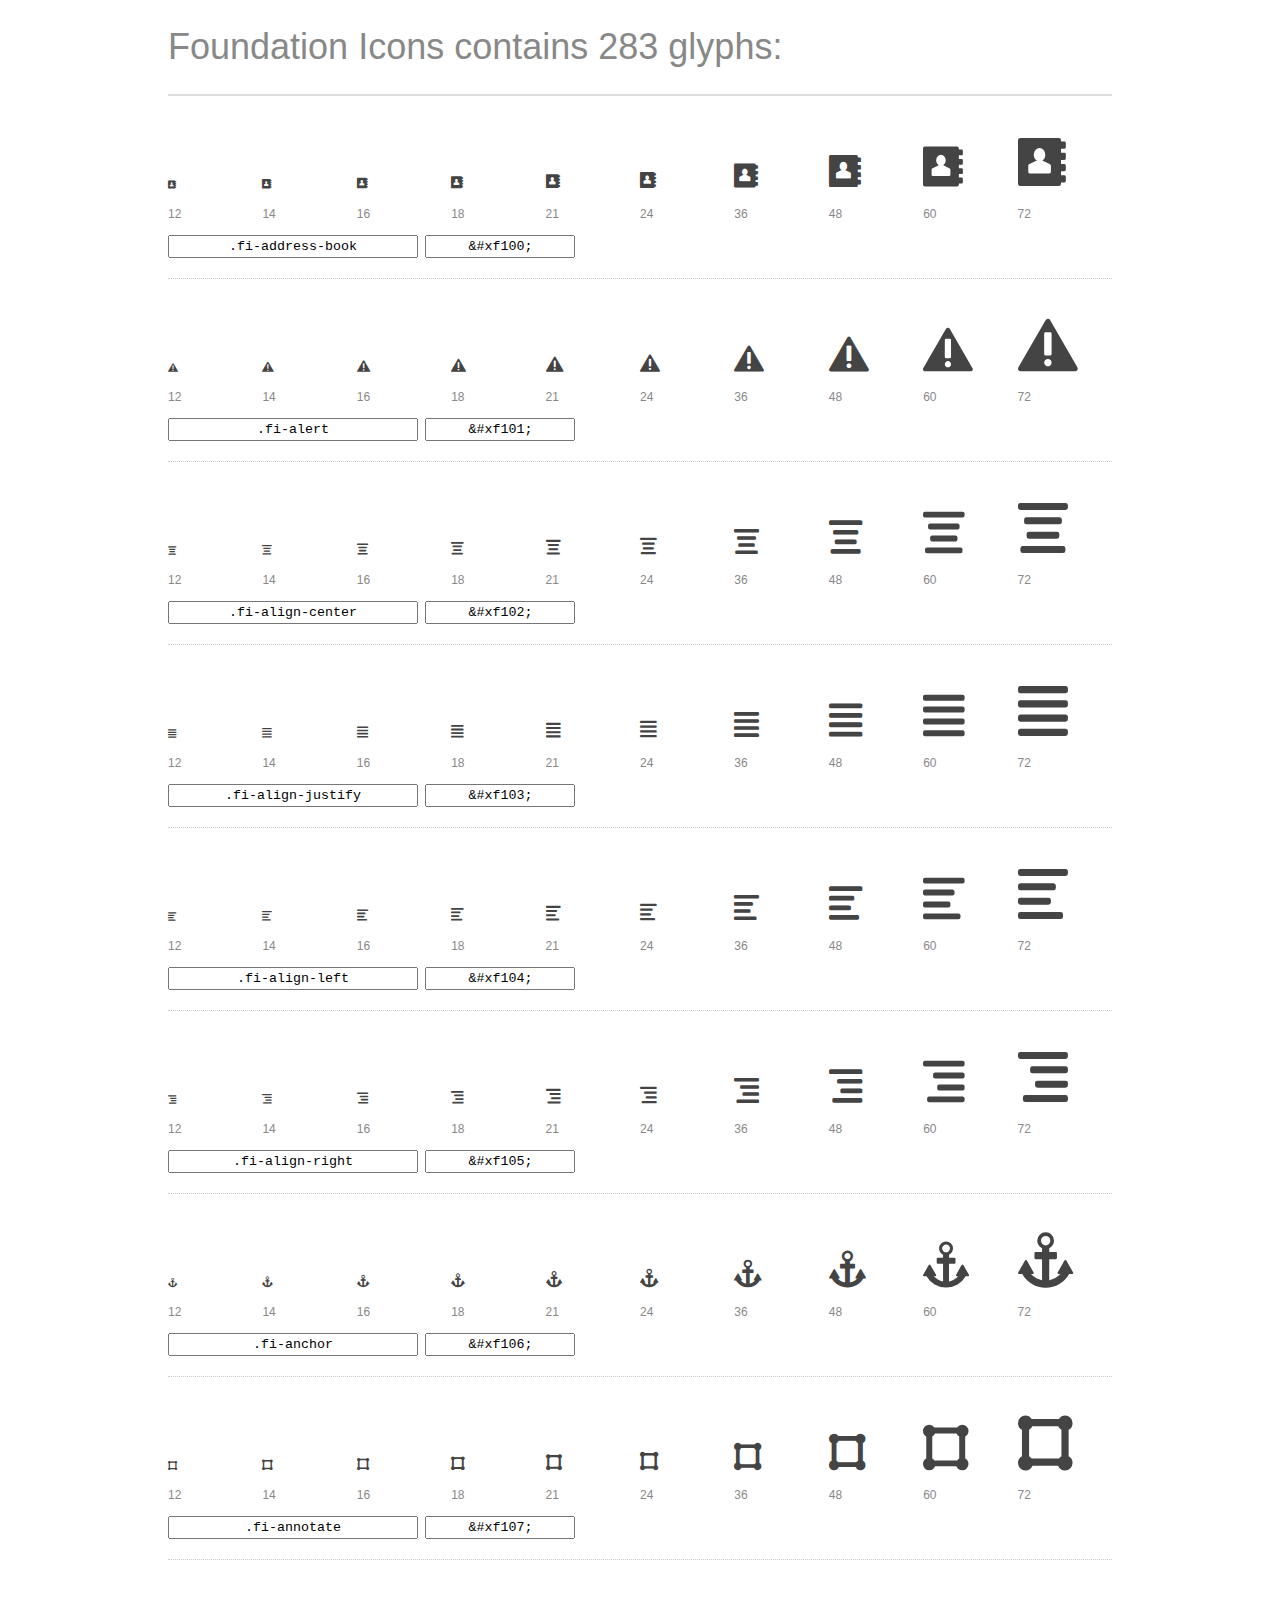
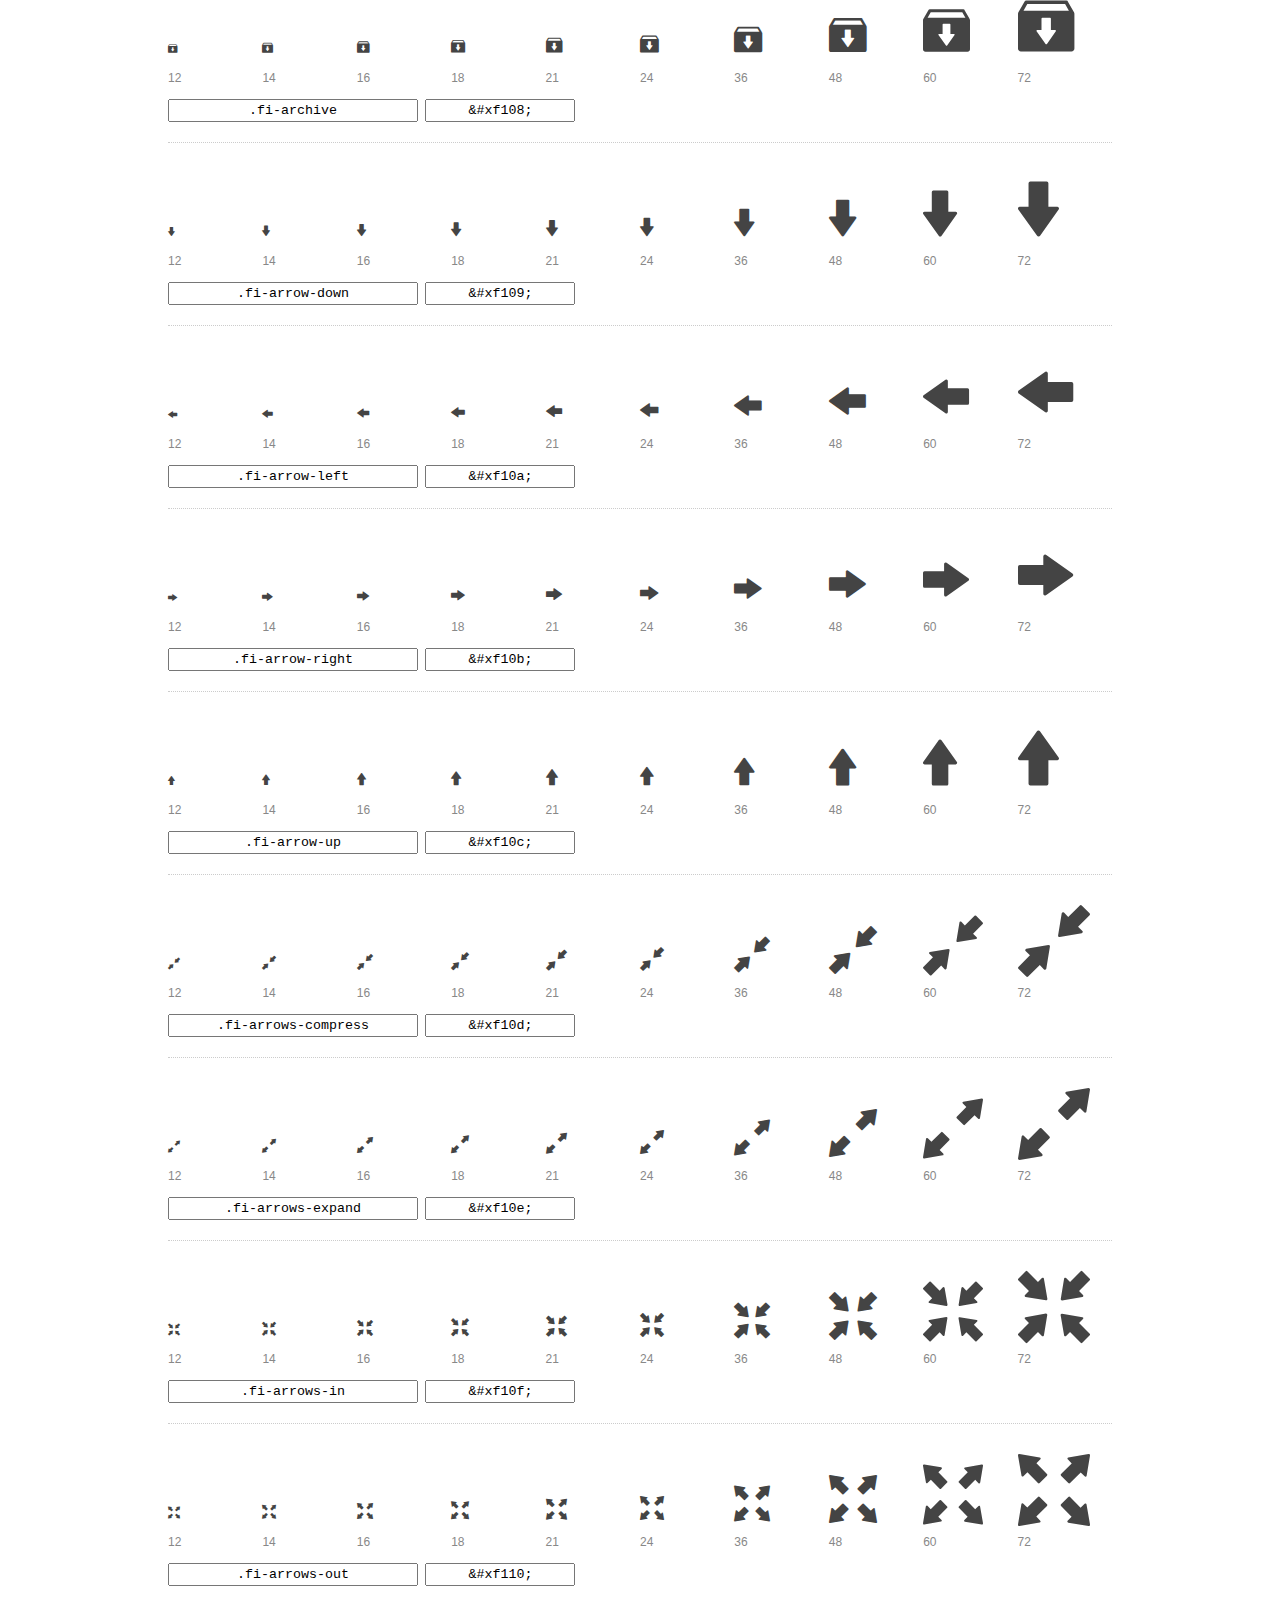
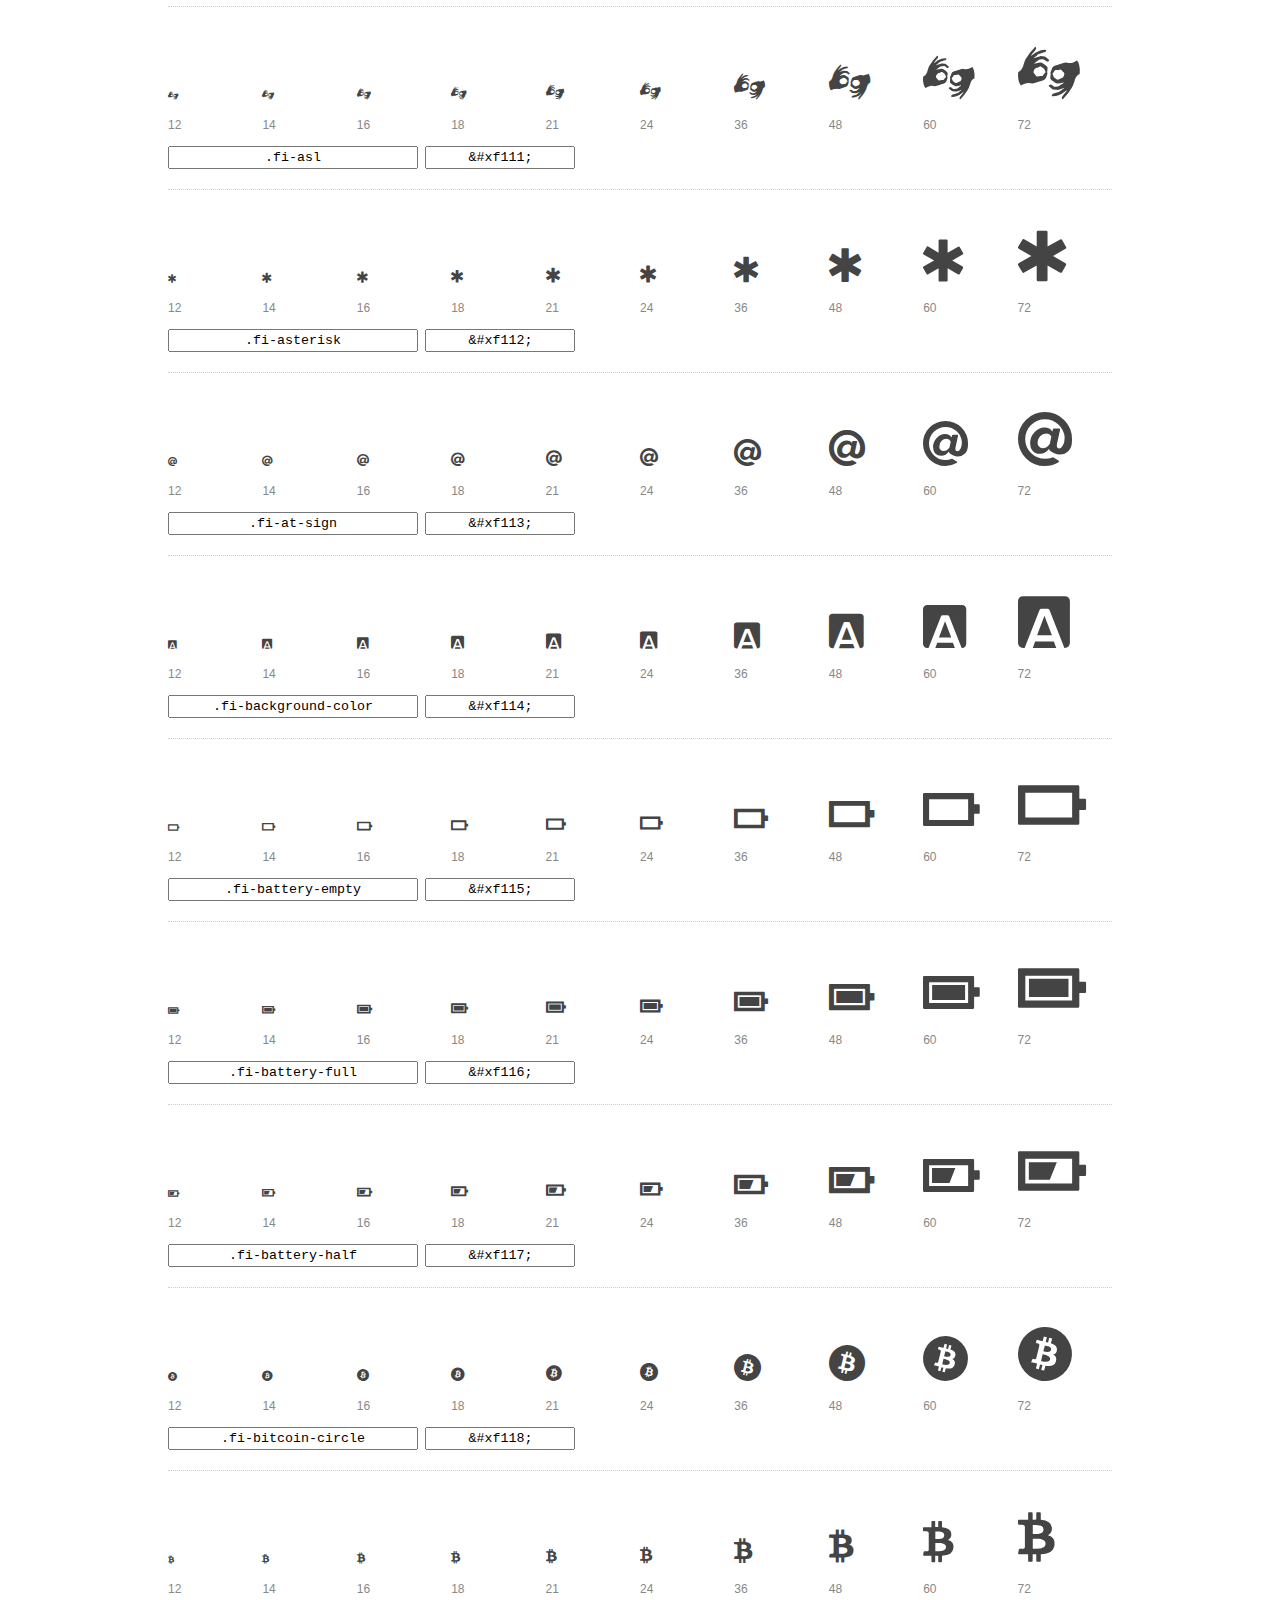
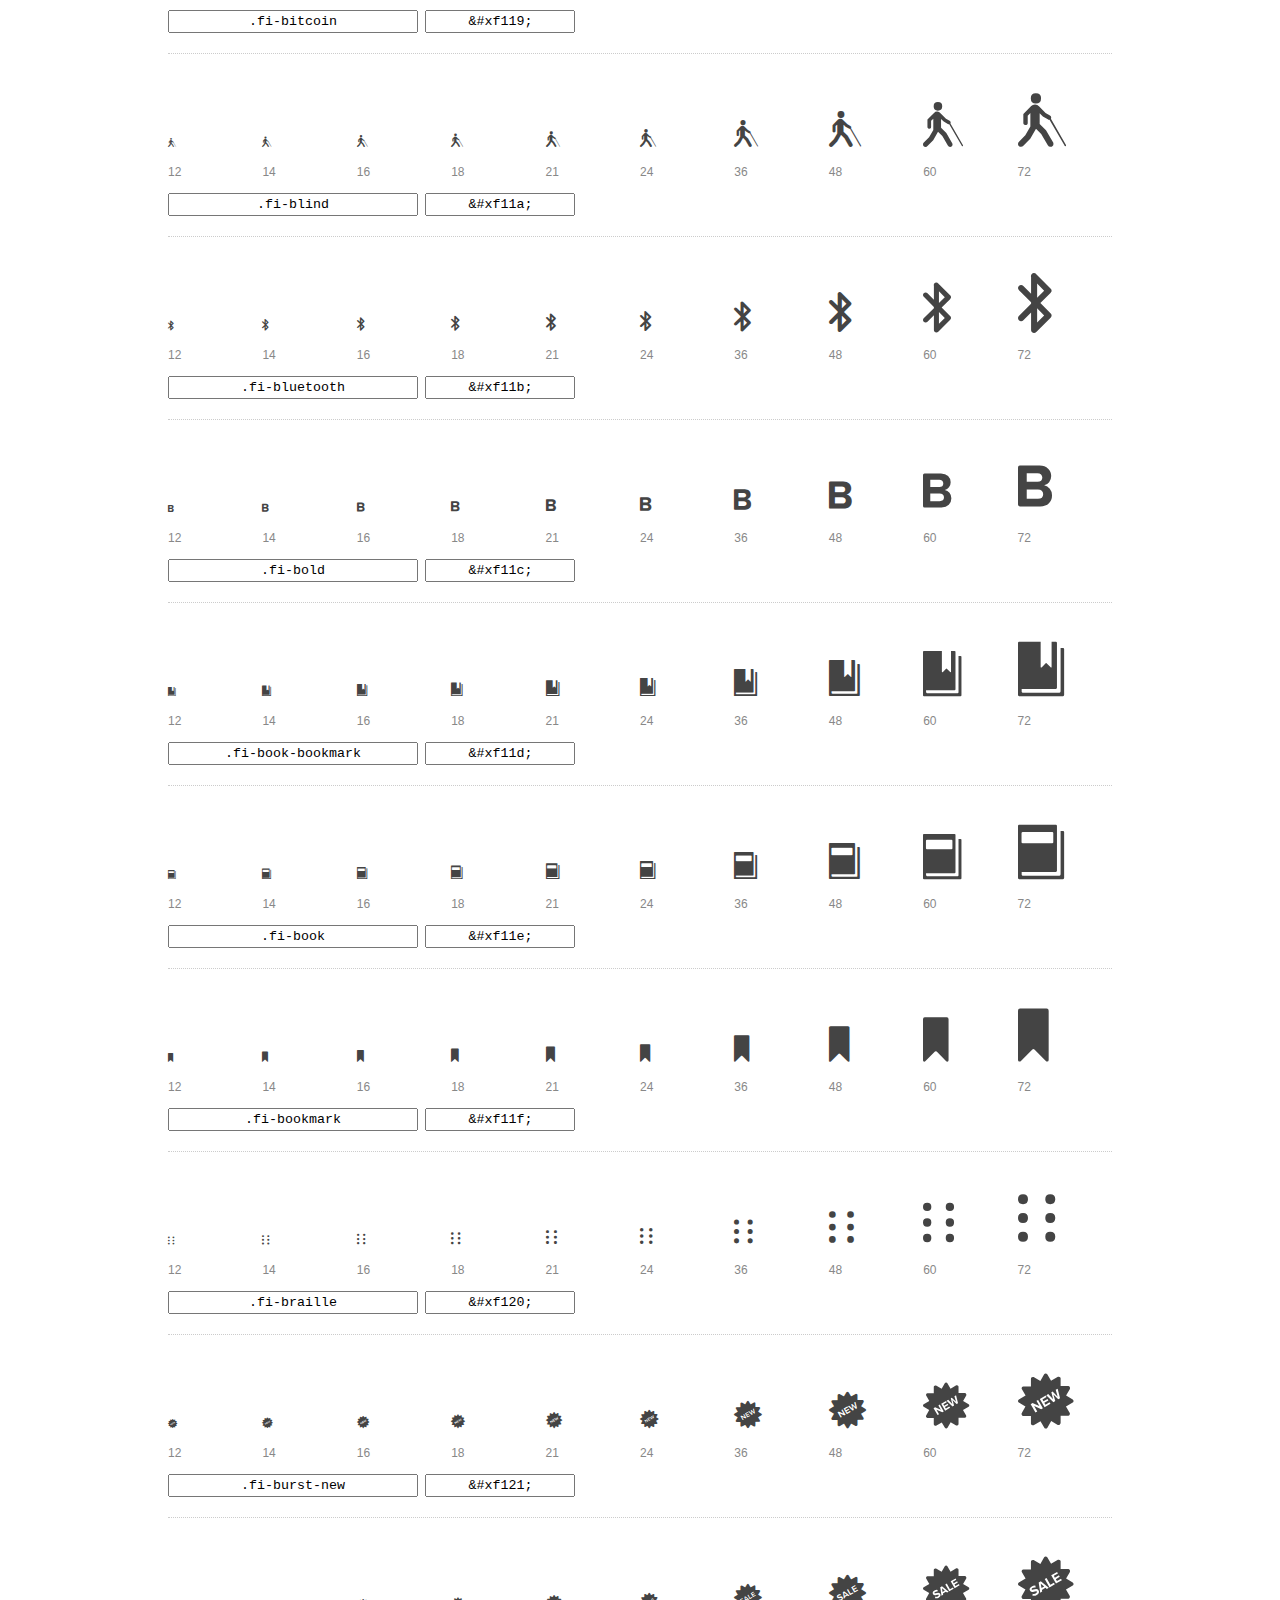
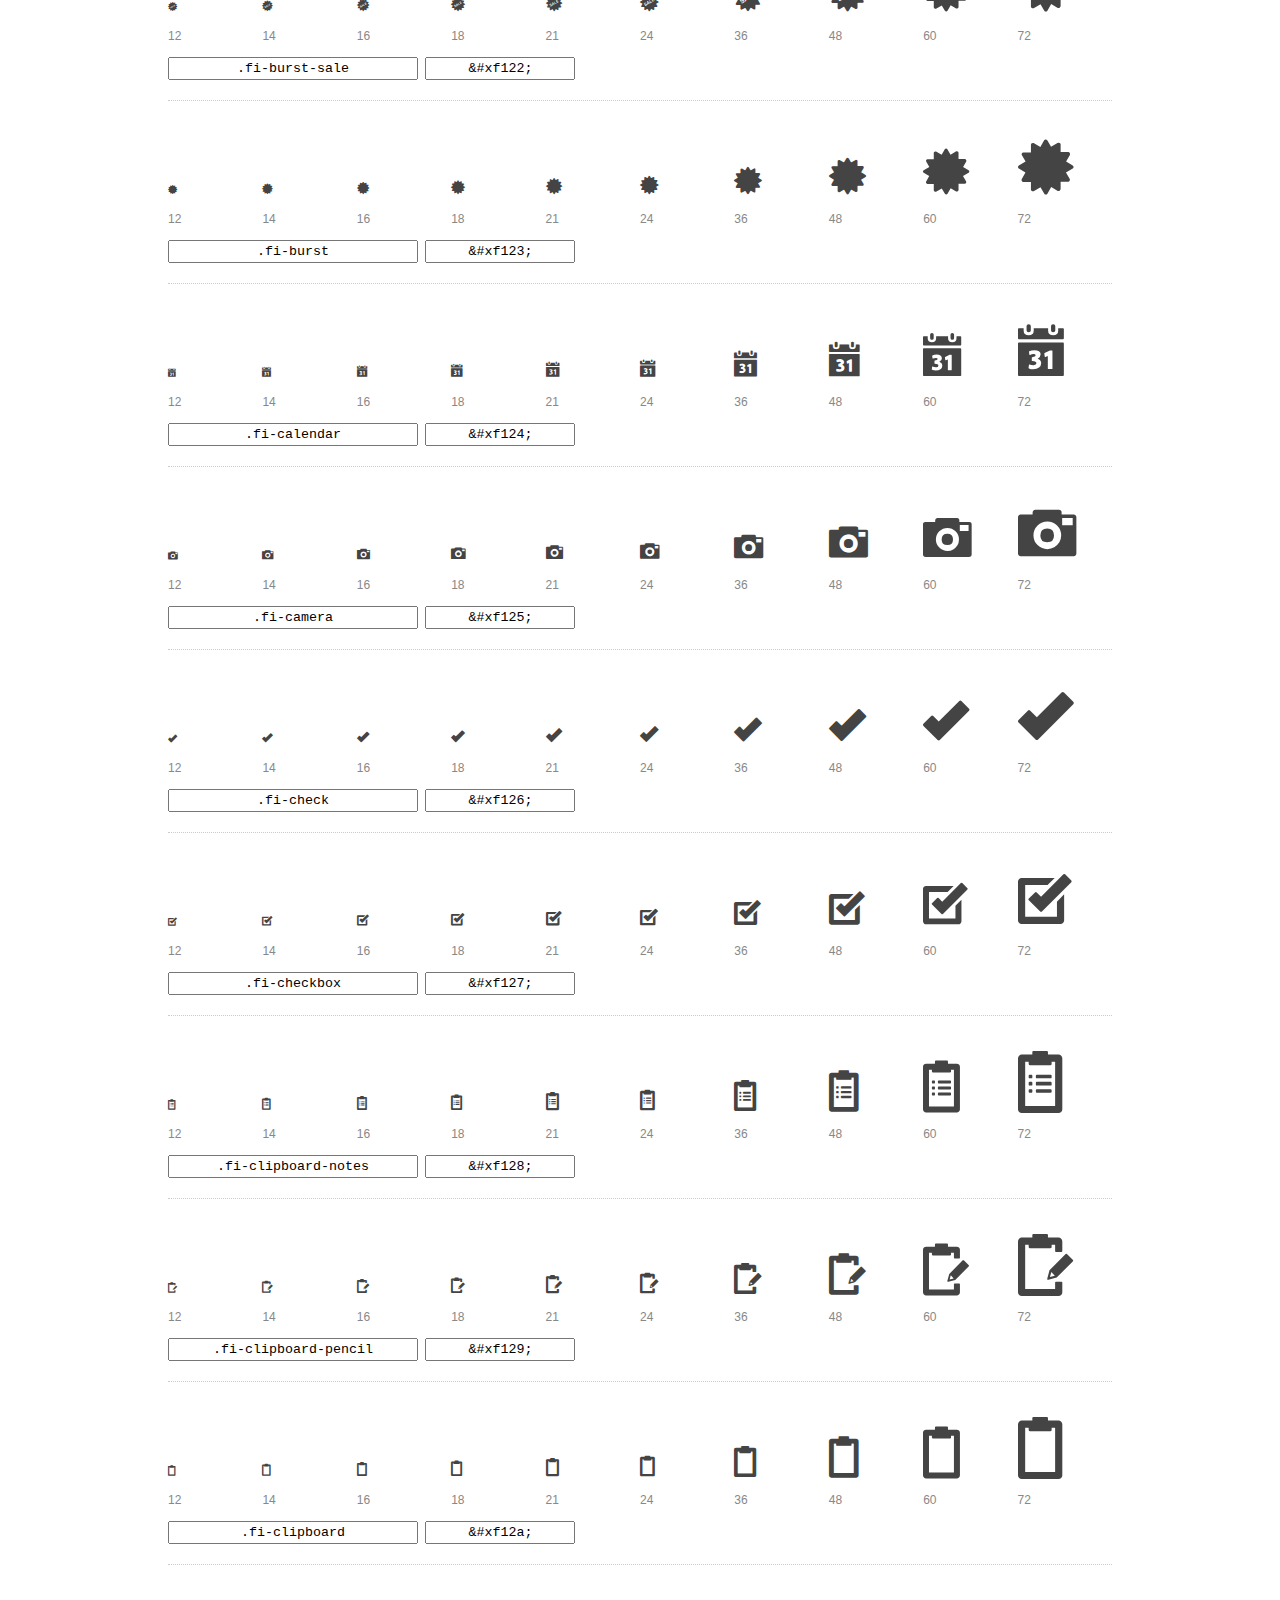
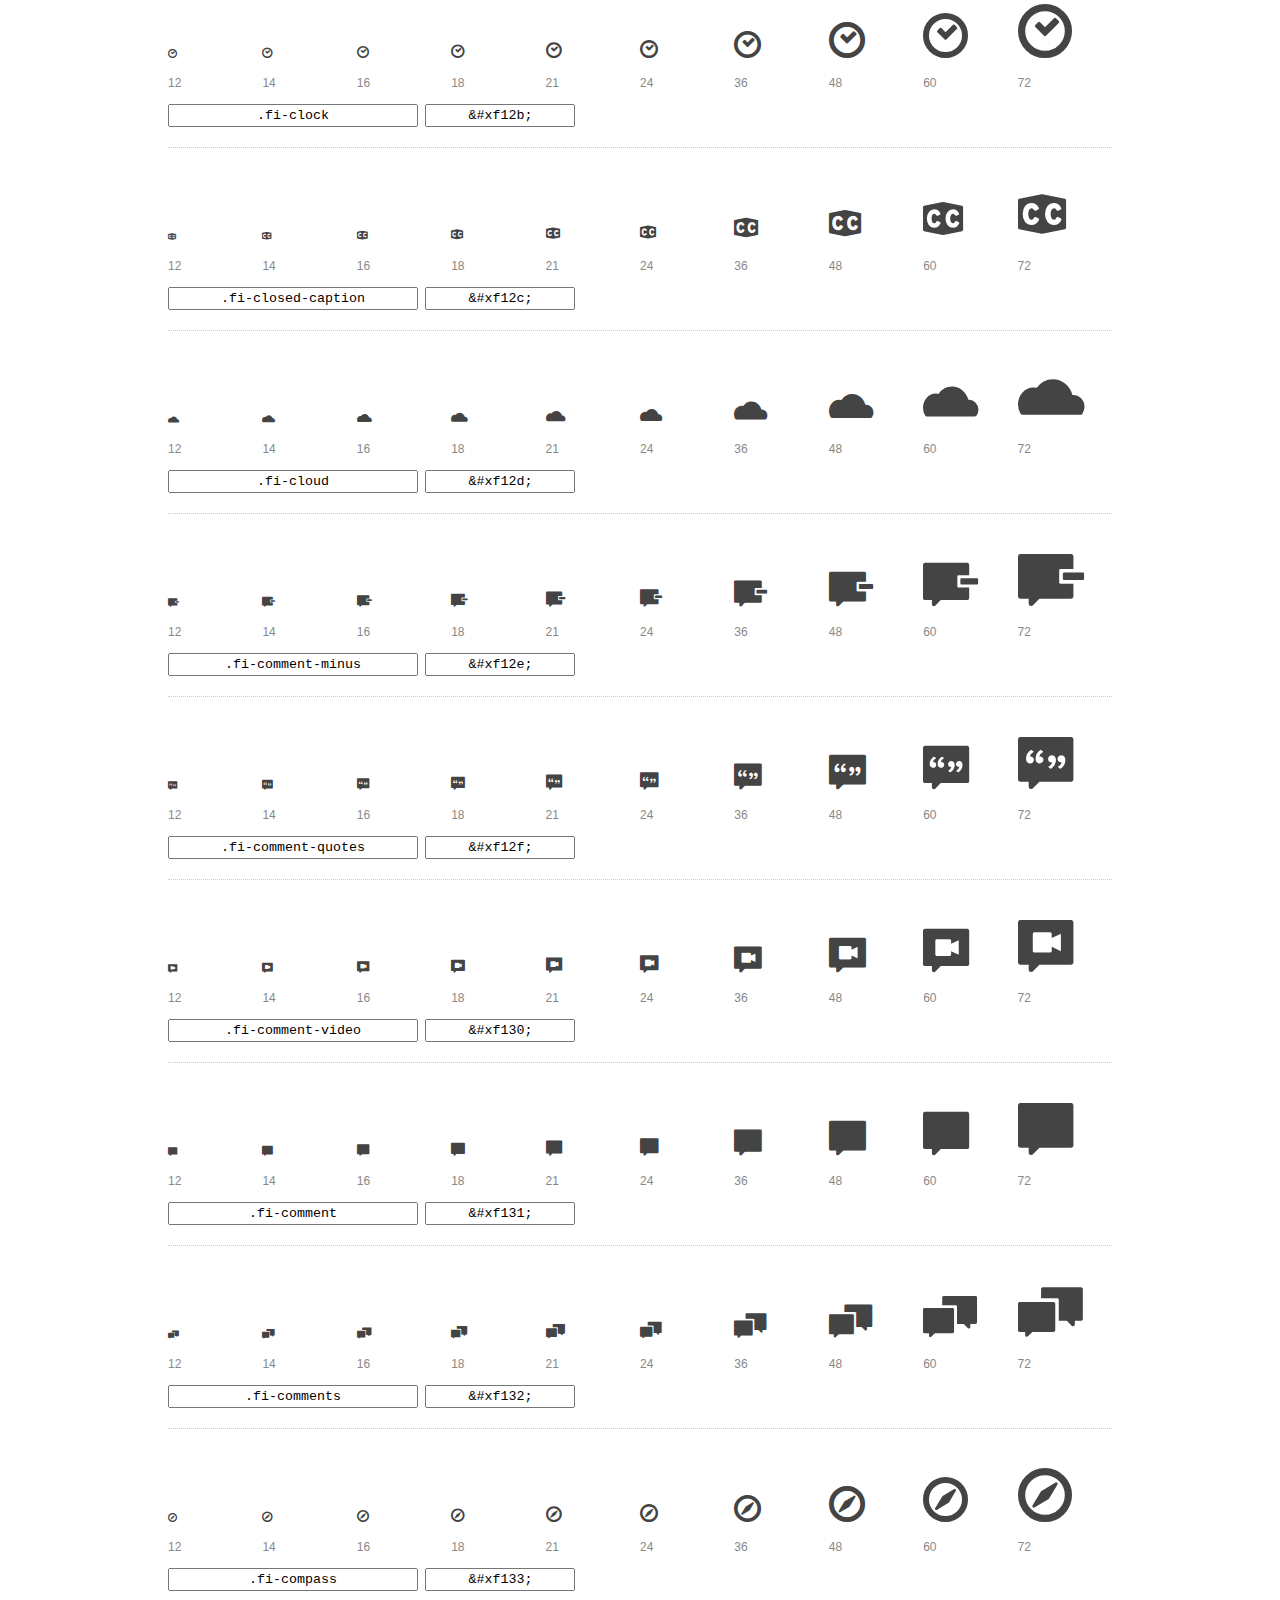
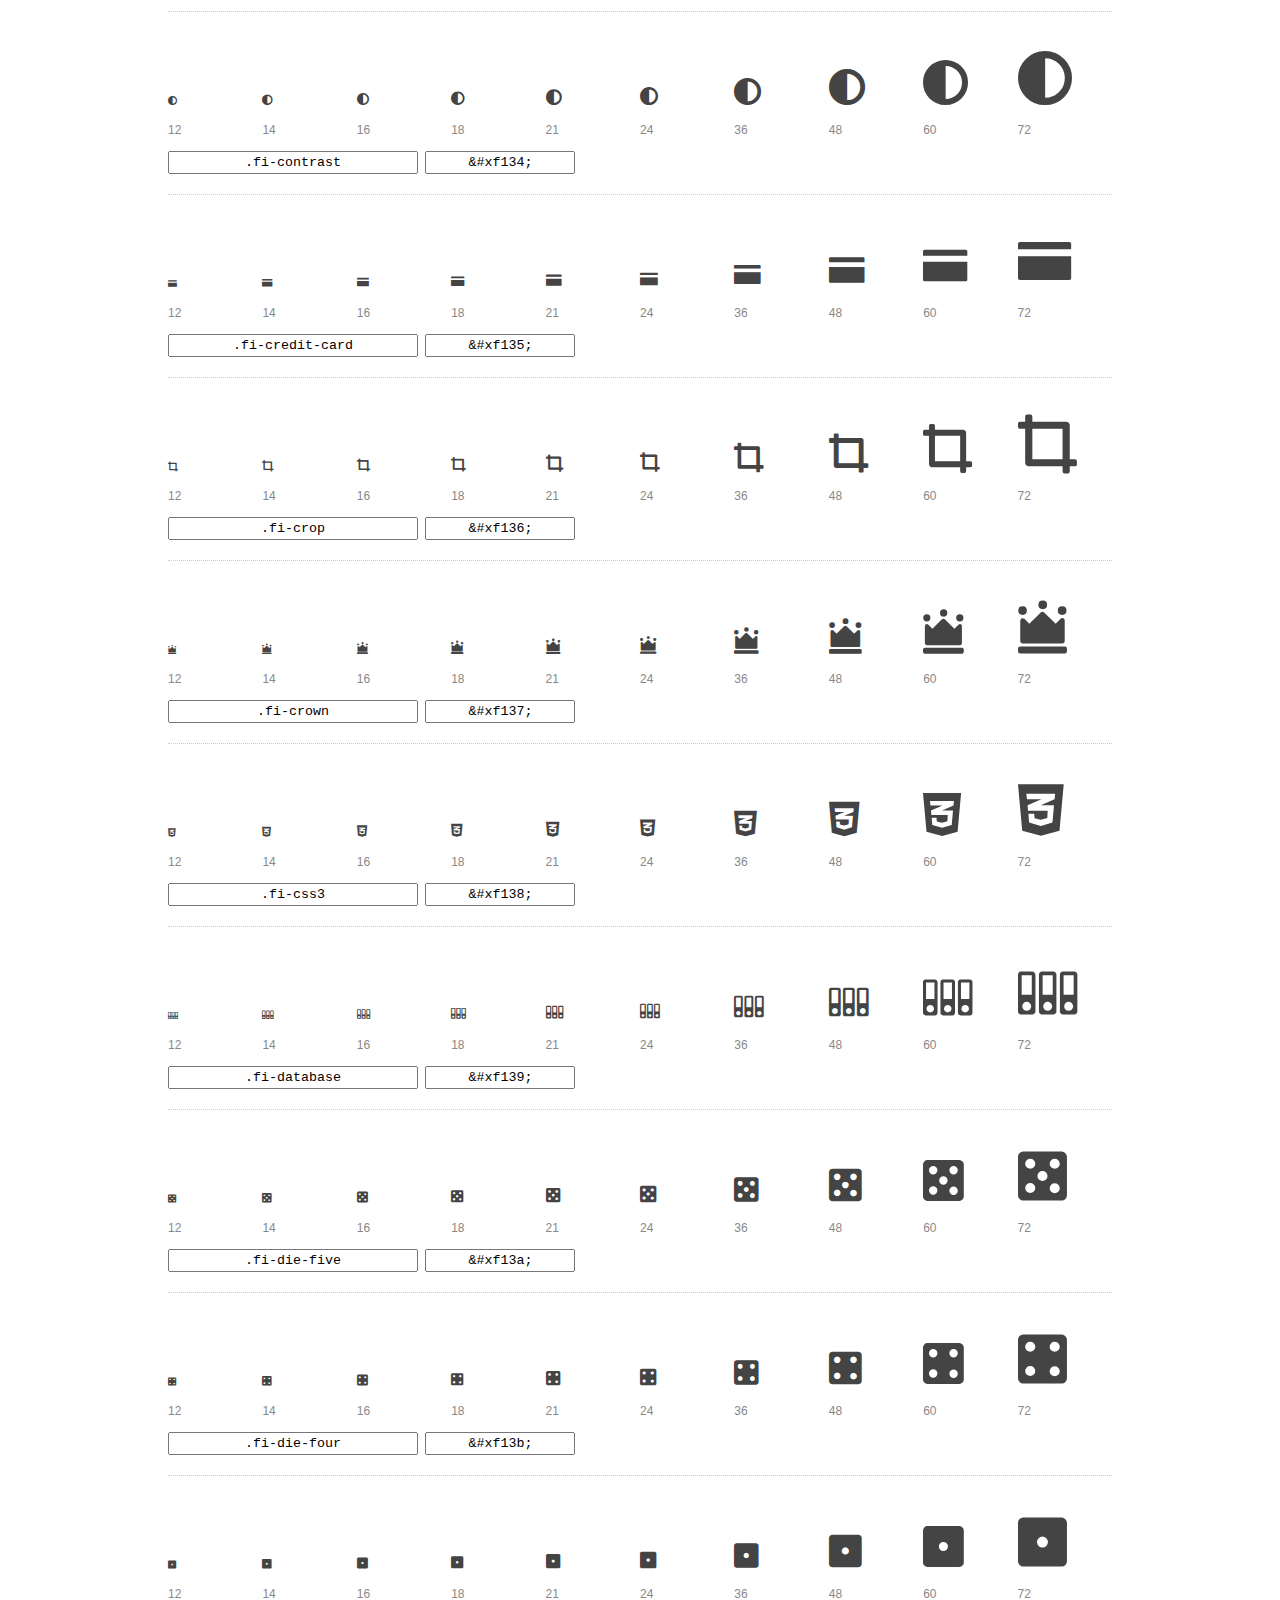
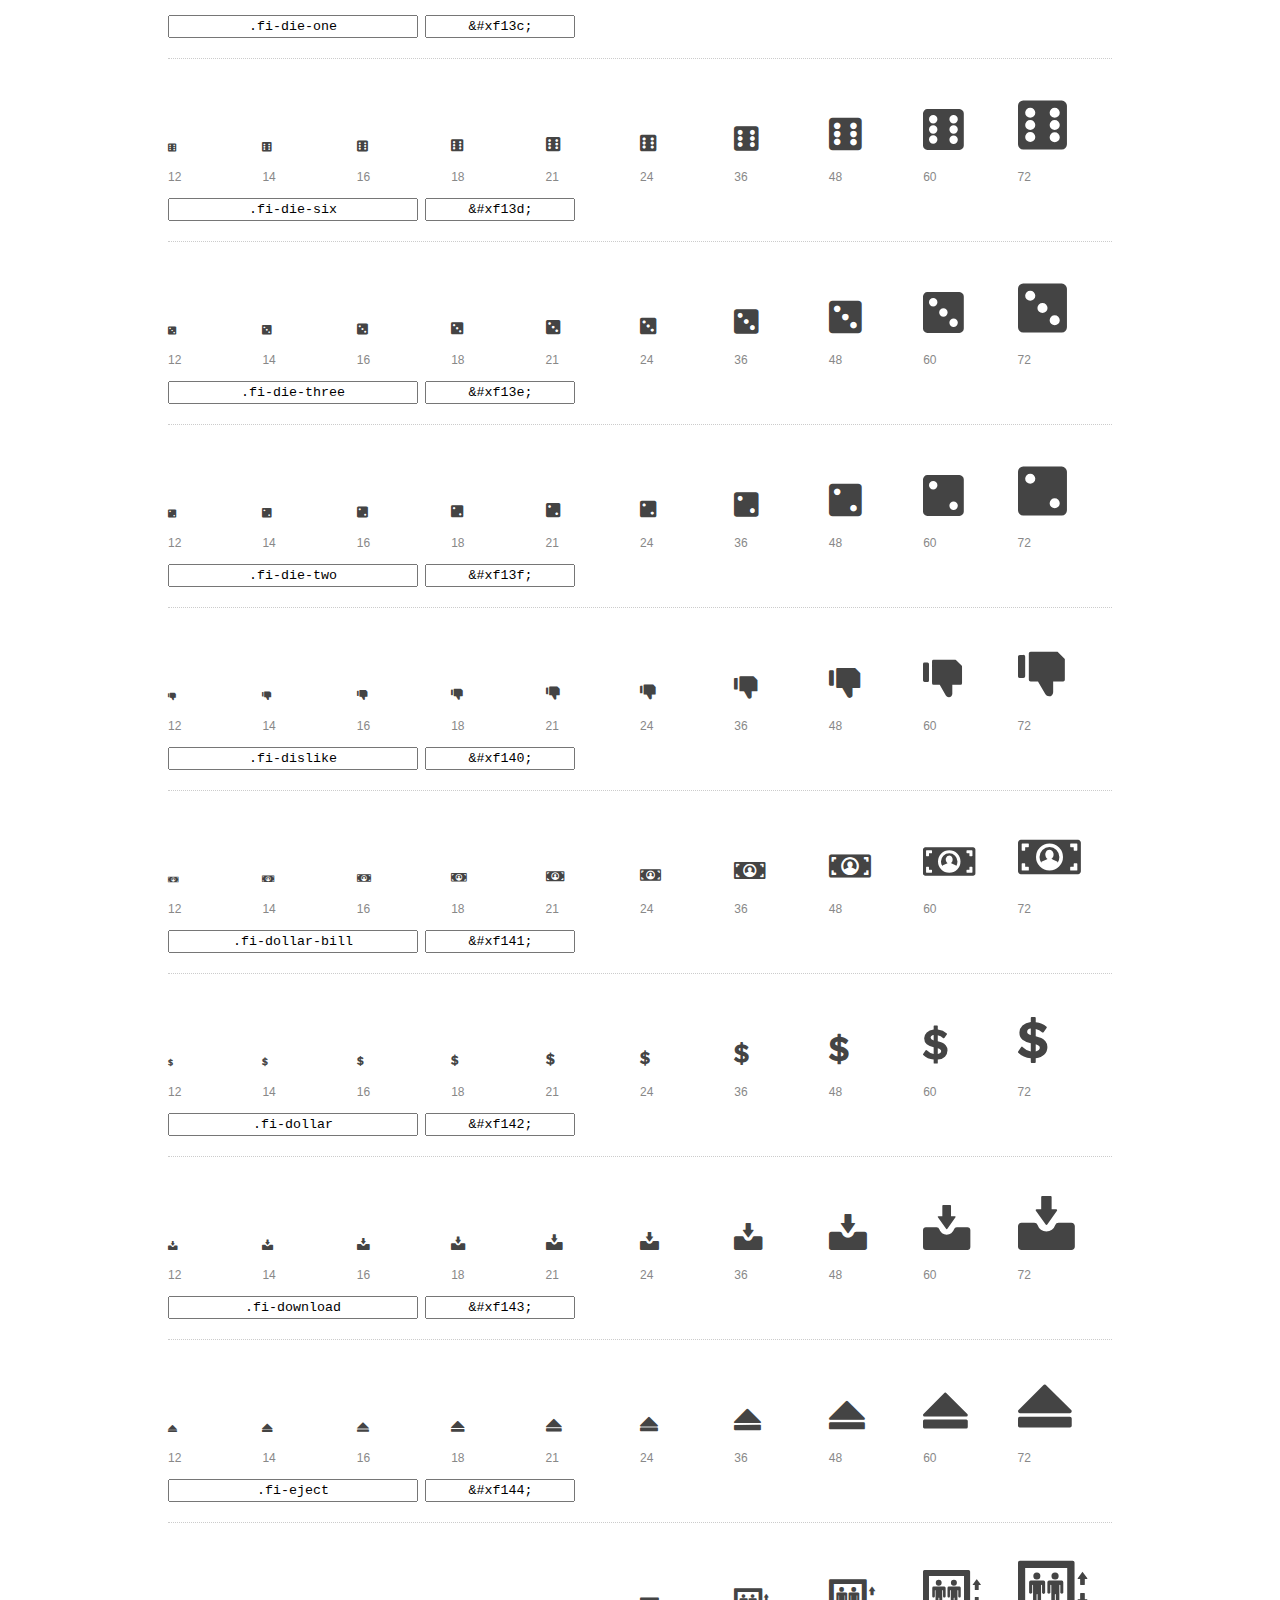
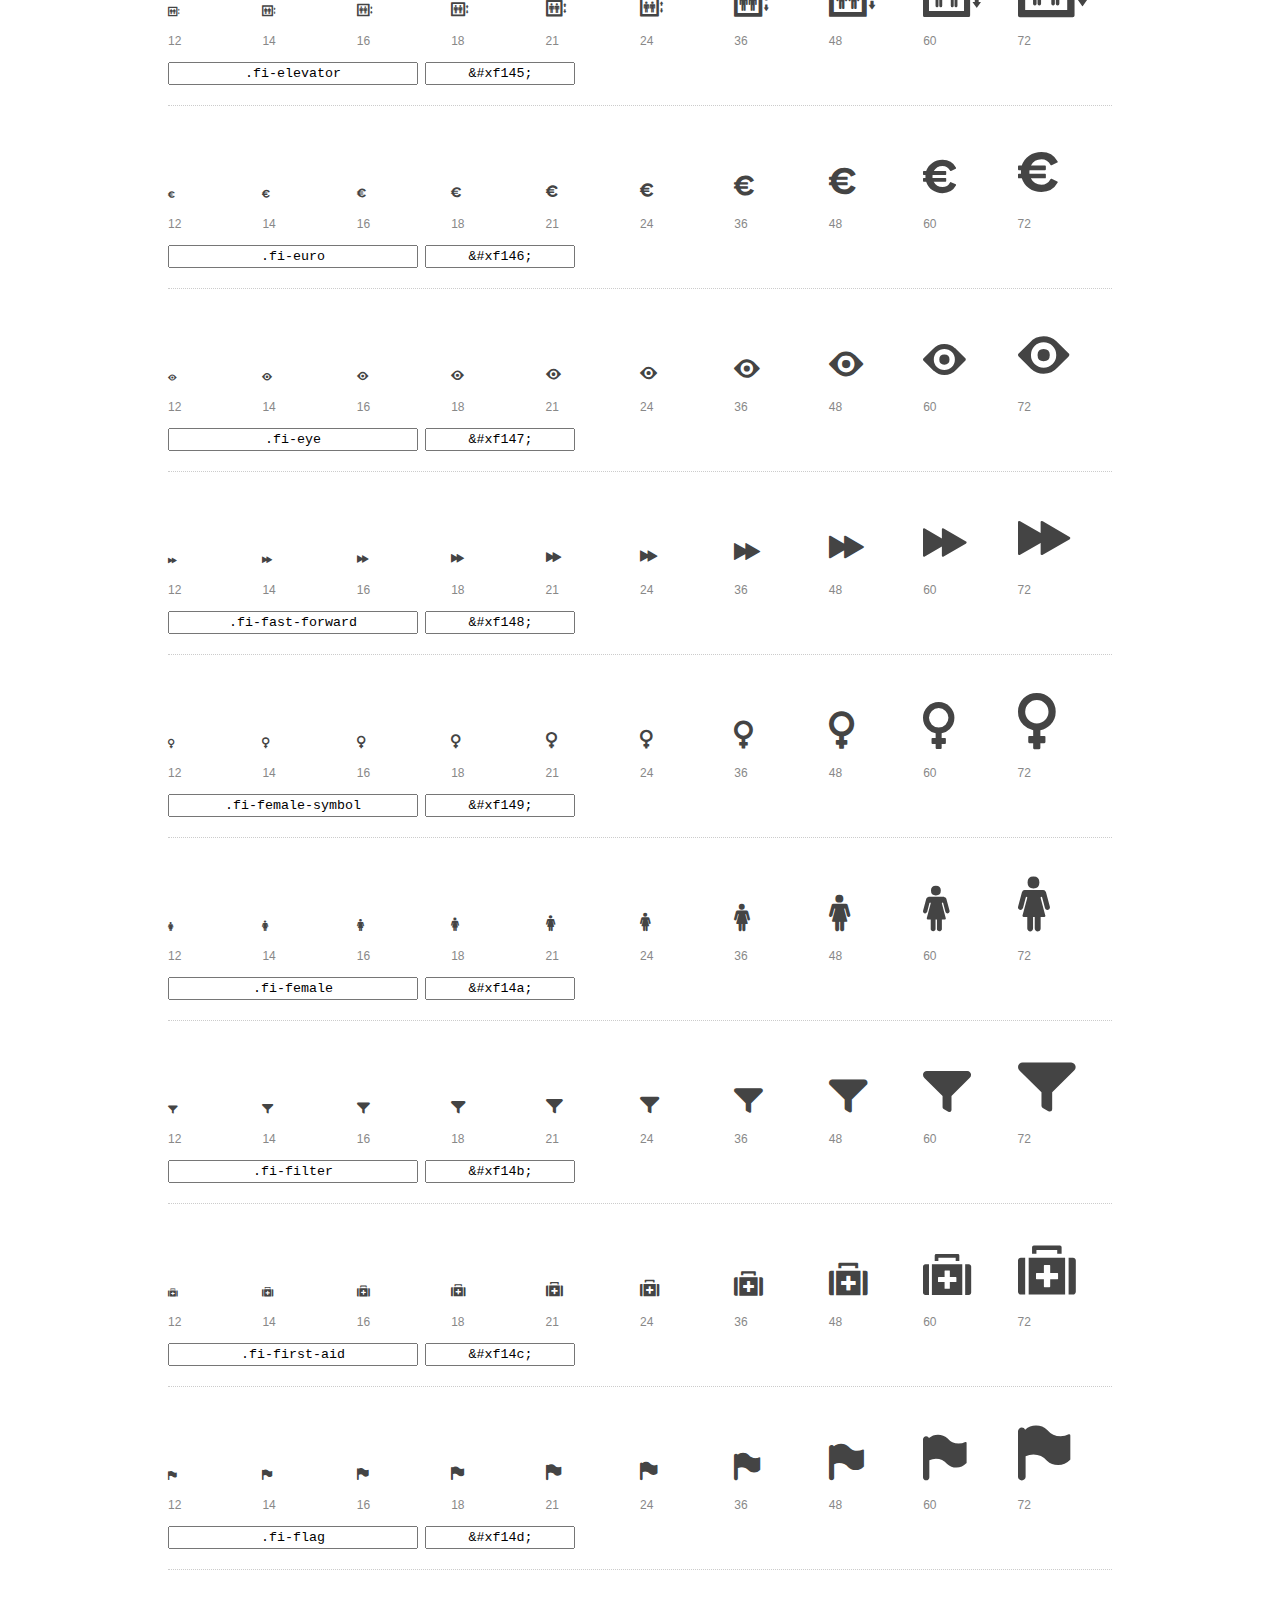
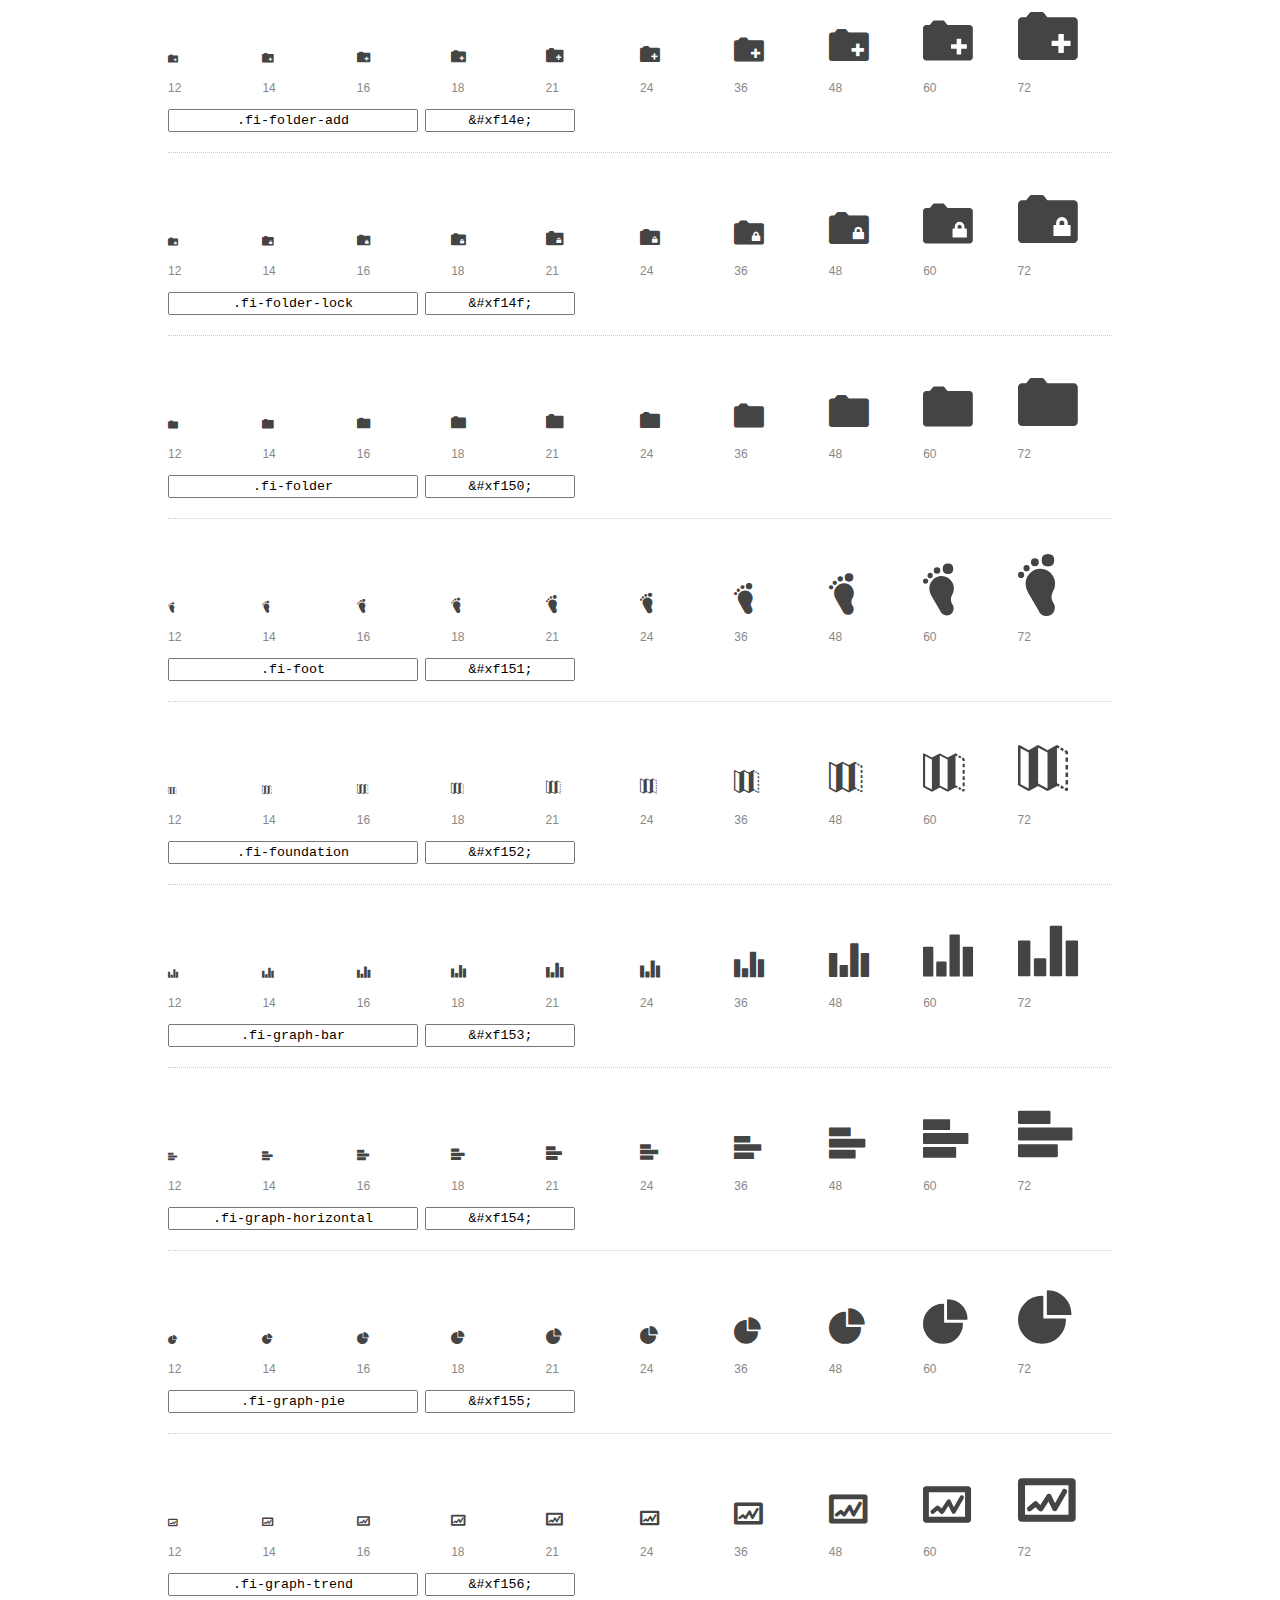
<file: foundation/foundation-icons/preview.html>
<!DOCTYPE html>
<html>
  <head>
    <title>Foundation Icons glyphs preview</title>
    <link rel="stylesheet" href="foundation-icons.css" />

    <style>
      * {
        -moz-box-sizing: border-box;
        -webkit-box-sizing: border-box;
        box-sizing: border-box;
        margin: 0;
        padding: 0;
      }

      body {
        background: #fff;
        color: #444;
        font: 16px/1.5 "Helvetica Neue", Helvetica, Arial, sans-serif;
      }

      a, 
      a:visited {
        color: #888;
        text-decoration: underline;
      }
      a:hover, 
      a:focus { color: #000; }

      h1 {
        border-bottom: 2px solid #ddd;
        color: #888;
        font-size: 36px;
        font-weight: 300;
        margin-bottom: 20px;
        padding: 20px 0;
      }

      .container {
        margin: 0 auto;
        min-width: 880px;
        padding: 0 40px;
        width: 80%;
      }

      .glyph {
        border-bottom: 1px dotted #ccc;
        padding: 10px 0 20px;
        margin-bottom: 20px;
      }

      .preview-glyphs { vertical-align: bottom; } 

      .preview-scale { 
        color: #888;
        font-size: 12px; 
        margin-top: 5px;
      }

      .step {
        display: inline-block;
        line-height: 1;
        width: 10%;
      }

      
      .size-12 { font-size: 12px; }
      
      .size-14 { font-size: 14px; }
      
      .size-16 { font-size: 16px; }
      
      .size-18 { font-size: 18px; }
      
      .size-21 { font-size: 21px; }
      
      .size-24 { font-size: 24px; }
      
      .size-36 { font-size: 36px; }
      
      .size-48 { font-size: 48px; }
      
      .size-60 { font-size: 60px; }
      
      .size-72 { font-size: 72px; }
      

      .usage { margin-top: 10px; }

      .usage input {
        font-family: monospace;
        margin-right: 3px;
        padding: 2px 5px;
        text-align: center;
      }

      .usage .point { width: 150px; }

      .usage .class { width: 250px; }

      .footer {
        color: #888;
        font-size: 12px;
        padding: 20px 0;
      }
    </style>

    <!--[if lte IE 8]><script src="http://html5shiv.googlecode.com/svn/trunk/html5.js"></script><![endif]-->
  </head>

  <body>
    <div class="container">
      <h1>Foundation Icons contains 283 glyphs:</h1> 

      
      <div class="glyph">
        <div class="preview-glyphs">
          <i class="step fi-address-book size-12"></i><i class="step fi-address-book size-14"></i><i class="step fi-address-book size-16"></i><i class="step fi-address-book size-18"></i><i class="step fi-address-book size-21"></i><i class="step fi-address-book size-24"></i><i class="step fi-address-book size-36"></i><i class="step fi-address-book size-48"></i><i class="step fi-address-book size-60"></i><i class="step fi-address-book size-72"></i>
        </div>
        <div class="preview-scale">
          <span class="step">12</span><span class="step">14</span><span class="step">16</span><span class="step">18</span><span class="step">21</span><span class="step">24</span><span class="step">36</span><span class="step">48</span><span class="step">60</span><span class="step">72</span> 
        </div>
        <div class="usage">
          <input class="class" type="text" readonly="readonly" onClick="this.select();" value=".fi-address-book" />
          <input class="point" type="text" readonly="readonly" onClick="this.select();" value="&amp;#xf100;" />
        </div>
      </div>
      
      <div class="glyph">
        <div class="preview-glyphs">
          <i class="step fi-alert size-12"></i><i class="step fi-alert size-14"></i><i class="step fi-alert size-16"></i><i class="step fi-alert size-18"></i><i class="step fi-alert size-21"></i><i class="step fi-alert size-24"></i><i class="step fi-alert size-36"></i><i class="step fi-alert size-48"></i><i class="step fi-alert size-60"></i><i class="step fi-alert size-72"></i>
        </div>
        <div class="preview-scale">
          <span class="step">12</span><span class="step">14</span><span class="step">16</span><span class="step">18</span><span class="step">21</span><span class="step">24</span><span class="step">36</span><span class="step">48</span><span class="step">60</span><span class="step">72</span> 
        </div>
        <div class="usage">
          <input class="class" type="text" readonly="readonly" onClick="this.select();" value=".fi-alert" />
          <input class="point" type="text" readonly="readonly" onClick="this.select();" value="&amp;#xf101;" />
        </div>
      </div>
      
      <div class="glyph">
        <div class="preview-glyphs">
          <i class="step fi-align-center size-12"></i><i class="step fi-align-center size-14"></i><i class="step fi-align-center size-16"></i><i class="step fi-align-center size-18"></i><i class="step fi-align-center size-21"></i><i class="step fi-align-center size-24"></i><i class="step fi-align-center size-36"></i><i class="step fi-align-center size-48"></i><i class="step fi-align-center size-60"></i><i class="step fi-align-center size-72"></i>
        </div>
        <div class="preview-scale">
          <span class="step">12</span><span class="step">14</span><span class="step">16</span><span class="step">18</span><span class="step">21</span><span class="step">24</span><span class="step">36</span><span class="step">48</span><span class="step">60</span><span class="step">72</span> 
        </div>
        <div class="usage">
          <input class="class" type="text" readonly="readonly" onClick="this.select();" value=".fi-align-center" />
          <input class="point" type="text" readonly="readonly" onClick="this.select();" value="&amp;#xf102;" />
        </div>
      </div>
      
      <div class="glyph">
        <div class="preview-glyphs">
          <i class="step fi-align-justify size-12"></i><i class="step fi-align-justify size-14"></i><i class="step fi-align-justify size-16"></i><i class="step fi-align-justify size-18"></i><i class="step fi-align-justify size-21"></i><i class="step fi-align-justify size-24"></i><i class="step fi-align-justify size-36"></i><i class="step fi-align-justify size-48"></i><i class="step fi-align-justify size-60"></i><i class="step fi-align-justify size-72"></i>
        </div>
        <div class="preview-scale">
          <span class="step">12</span><span class="step">14</span><span class="step">16</span><span class="step">18</span><span class="step">21</span><span class="step">24</span><span class="step">36</span><span class="step">48</span><span class="step">60</span><span class="step">72</span> 
        </div>
        <div class="usage">
          <input class="class" type="text" readonly="readonly" onClick="this.select();" value=".fi-align-justify" />
          <input class="point" type="text" readonly="readonly" onClick="this.select();" value="&amp;#xf103;" />
        </div>
      </div>
      
      <div class="glyph">
        <div class="preview-glyphs">
          <i class="step fi-align-left size-12"></i><i class="step fi-align-left size-14"></i><i class="step fi-align-left size-16"></i><i class="step fi-align-left size-18"></i><i class="step fi-align-left size-21"></i><i class="step fi-align-left size-24"></i><i class="step fi-align-left size-36"></i><i class="step fi-align-left size-48"></i><i class="step fi-align-left size-60"></i><i class="step fi-align-left size-72"></i>
        </div>
        <div class="preview-scale">
          <span class="step">12</span><span class="step">14</span><span class="step">16</span><span class="step">18</span><span class="step">21</span><span class="step">24</span><span class="step">36</span><span class="step">48</span><span class="step">60</span><span class="step">72</span> 
        </div>
        <div class="usage">
          <input class="class" type="text" readonly="readonly" onClick="this.select();" value=".fi-align-left" />
          <input class="point" type="text" readonly="readonly" onClick="this.select();" value="&amp;#xf104;" />
        </div>
      </div>
      
      <div class="glyph">
        <div class="preview-glyphs">
          <i class="step fi-align-right size-12"></i><i class="step fi-align-right size-14"></i><i class="step fi-align-right size-16"></i><i class="step fi-align-right size-18"></i><i class="step fi-align-right size-21"></i><i class="step fi-align-right size-24"></i><i class="step fi-align-right size-36"></i><i class="step fi-align-right size-48"></i><i class="step fi-align-right size-60"></i><i class="step fi-align-right size-72"></i>
        </div>
        <div class="preview-scale">
          <span class="step">12</span><span class="step">14</span><span class="step">16</span><span class="step">18</span><span class="step">21</span><span class="step">24</span><span class="step">36</span><span class="step">48</span><span class="step">60</span><span class="step">72</span> 
        </div>
        <div class="usage">
          <input class="class" type="text" readonly="readonly" onClick="this.select();" value=".fi-align-right" />
          <input class="point" type="text" readonly="readonly" onClick="this.select();" value="&amp;#xf105;" />
        </div>
      </div>
      
      <div class="glyph">
        <div class="preview-glyphs">
          <i class="step fi-anchor size-12"></i><i class="step fi-anchor size-14"></i><i class="step fi-anchor size-16"></i><i class="step fi-anchor size-18"></i><i class="step fi-anchor size-21"></i><i class="step fi-anchor size-24"></i><i class="step fi-anchor size-36"></i><i class="step fi-anchor size-48"></i><i class="step fi-anchor size-60"></i><i class="step fi-anchor size-72"></i>
        </div>
        <div class="preview-scale">
          <span class="step">12</span><span class="step">14</span><span class="step">16</span><span class="step">18</span><span class="step">21</span><span class="step">24</span><span class="step">36</span><span class="step">48</span><span class="step">60</span><span class="step">72</span> 
        </div>
        <div class="usage">
          <input class="class" type="text" readonly="readonly" onClick="this.select();" value=".fi-anchor" />
          <input class="point" type="text" readonly="readonly" onClick="this.select();" value="&amp;#xf106;" />
        </div>
      </div>
      
      <div class="glyph">
        <div class="preview-glyphs">
          <i class="step fi-annotate size-12"></i><i class="step fi-annotate size-14"></i><i class="step fi-annotate size-16"></i><i class="step fi-annotate size-18"></i><i class="step fi-annotate size-21"></i><i class="step fi-annotate size-24"></i><i class="step fi-annotate size-36"></i><i class="step fi-annotate size-48"></i><i class="step fi-annotate size-60"></i><i class="step fi-annotate size-72"></i>
        </div>
        <div class="preview-scale">
          <span class="step">12</span><span class="step">14</span><span class="step">16</span><span class="step">18</span><span class="step">21</span><span class="step">24</span><span class="step">36</span><span class="step">48</span><span class="step">60</span><span class="step">72</span> 
        </div>
        <div class="usage">
          <input class="class" type="text" readonly="readonly" onClick="this.select();" value=".fi-annotate" />
          <input class="point" type="text" readonly="readonly" onClick="this.select();" value="&amp;#xf107;" />
        </div>
      </div>
      
      <div class="glyph">
        <div class="preview-glyphs">
          <i class="step fi-archive size-12"></i><i class="step fi-archive size-14"></i><i class="step fi-archive size-16"></i><i class="step fi-archive size-18"></i><i class="step fi-archive size-21"></i><i class="step fi-archive size-24"></i><i class="step fi-archive size-36"></i><i class="step fi-archive size-48"></i><i class="step fi-archive size-60"></i><i class="step fi-archive size-72"></i>
        </div>
        <div class="preview-scale">
          <span class="step">12</span><span class="step">14</span><span class="step">16</span><span class="step">18</span><span class="step">21</span><span class="step">24</span><span class="step">36</span><span class="step">48</span><span class="step">60</span><span class="step">72</span> 
        </div>
        <div class="usage">
          <input class="class" type="text" readonly="readonly" onClick="this.select();" value=".fi-archive" />
          <input class="point" type="text" readonly="readonly" onClick="this.select();" value="&amp;#xf108;" />
        </div>
      </div>
      
      <div class="glyph">
        <div class="preview-glyphs">
          <i class="step fi-arrow-down size-12"></i><i class="step fi-arrow-down size-14"></i><i class="step fi-arrow-down size-16"></i><i class="step fi-arrow-down size-18"></i><i class="step fi-arrow-down size-21"></i><i class="step fi-arrow-down size-24"></i><i class="step fi-arrow-down size-36"></i><i class="step fi-arrow-down size-48"></i><i class="step fi-arrow-down size-60"></i><i class="step fi-arrow-down size-72"></i>
        </div>
        <div class="preview-scale">
          <span class="step">12</span><span class="step">14</span><span class="step">16</span><span class="step">18</span><span class="step">21</span><span class="step">24</span><span class="step">36</span><span class="step">48</span><span class="step">60</span><span class="step">72</span> 
        </div>
        <div class="usage">
          <input class="class" type="text" readonly="readonly" onClick="this.select();" value=".fi-arrow-down" />
          <input class="point" type="text" readonly="readonly" onClick="this.select();" value="&amp;#xf109;" />
        </div>
      </div>
      
      <div class="glyph">
        <div class="preview-glyphs">
          <i class="step fi-arrow-left size-12"></i><i class="step fi-arrow-left size-14"></i><i class="step fi-arrow-left size-16"></i><i class="step fi-arrow-left size-18"></i><i class="step fi-arrow-left size-21"></i><i class="step fi-arrow-left size-24"></i><i class="step fi-arrow-left size-36"></i><i class="step fi-arrow-left size-48"></i><i class="step fi-arrow-left size-60"></i><i class="step fi-arrow-left size-72"></i>
        </div>
        <div class="preview-scale">
          <span class="step">12</span><span class="step">14</span><span class="step">16</span><span class="step">18</span><span class="step">21</span><span class="step">24</span><span class="step">36</span><span class="step">48</span><span class="step">60</span><span class="step">72</span> 
        </div>
        <div class="usage">
          <input class="class" type="text" readonly="readonly" onClick="this.select();" value=".fi-arrow-left" />
          <input class="point" type="text" readonly="readonly" onClick="this.select();" value="&amp;#xf10a;" />
        </div>
      </div>
      
      <div class="glyph">
        <div class="preview-glyphs">
          <i class="step fi-arrow-right size-12"></i><i class="step fi-arrow-right size-14"></i><i class="step fi-arrow-right size-16"></i><i class="step fi-arrow-right size-18"></i><i class="step fi-arrow-right size-21"></i><i class="step fi-arrow-right size-24"></i><i class="step fi-arrow-right size-36"></i><i class="step fi-arrow-right size-48"></i><i class="step fi-arrow-right size-60"></i><i class="step fi-arrow-right size-72"></i>
        </div>
        <div class="preview-scale">
          <span class="step">12</span><span class="step">14</span><span class="step">16</span><span class="step">18</span><span class="step">21</span><span class="step">24</span><span class="step">36</span><span class="step">48</span><span class="step">60</span><span class="step">72</span> 
        </div>
        <div class="usage">
          <input class="class" type="text" readonly="readonly" onClick="this.select();" value=".fi-arrow-right" />
          <input class="point" type="text" readonly="readonly" onClick="this.select();" value="&amp;#xf10b;" />
        </div>
      </div>
      
      <div class="glyph">
        <div class="preview-glyphs">
          <i class="step fi-arrow-up size-12"></i><i class="step fi-arrow-up size-14"></i><i class="step fi-arrow-up size-16"></i><i class="step fi-arrow-up size-18"></i><i class="step fi-arrow-up size-21"></i><i class="step fi-arrow-up size-24"></i><i class="step fi-arrow-up size-36"></i><i class="step fi-arrow-up size-48"></i><i class="step fi-arrow-up size-60"></i><i class="step fi-arrow-up size-72"></i>
        </div>
        <div class="preview-scale">
          <span class="step">12</span><span class="step">14</span><span class="step">16</span><span class="step">18</span><span class="step">21</span><span class="step">24</span><span class="step">36</span><span class="step">48</span><span class="step">60</span><span class="step">72</span> 
        </div>
        <div class="usage">
          <input class="class" type="text" readonly="readonly" onClick="this.select();" value=".fi-arrow-up" />
          <input class="point" type="text" readonly="readonly" onClick="this.select();" value="&amp;#xf10c;" />
        </div>
      </div>
      
      <div class="glyph">
        <div class="preview-glyphs">
          <i class="step fi-arrows-compress size-12"></i><i class="step fi-arrows-compress size-14"></i><i class="step fi-arrows-compress size-16"></i><i class="step fi-arrows-compress size-18"></i><i class="step fi-arrows-compress size-21"></i><i class="step fi-arrows-compress size-24"></i><i class="step fi-arrows-compress size-36"></i><i class="step fi-arrows-compress size-48"></i><i class="step fi-arrows-compress size-60"></i><i class="step fi-arrows-compress size-72"></i>
        </div>
        <div class="preview-scale">
          <span class="step">12</span><span class="step">14</span><span class="step">16</span><span class="step">18</span><span class="step">21</span><span class="step">24</span><span class="step">36</span><span class="step">48</span><span class="step">60</span><span class="step">72</span> 
        </div>
        <div class="usage">
          <input class="class" type="text" readonly="readonly" onClick="this.select();" value=".fi-arrows-compress" />
          <input class="point" type="text" readonly="readonly" onClick="this.select();" value="&amp;#xf10d;" />
        </div>
      </div>
      
      <div class="glyph">
        <div class="preview-glyphs">
          <i class="step fi-arrows-expand size-12"></i><i class="step fi-arrows-expand size-14"></i><i class="step fi-arrows-expand size-16"></i><i class="step fi-arrows-expand size-18"></i><i class="step fi-arrows-expand size-21"></i><i class="step fi-arrows-expand size-24"></i><i class="step fi-arrows-expand size-36"></i><i class="step fi-arrows-expand size-48"></i><i class="step fi-arrows-expand size-60"></i><i class="step fi-arrows-expand size-72"></i>
        </div>
        <div class="preview-scale">
          <span class="step">12</span><span class="step">14</span><span class="step">16</span><span class="step">18</span><span class="step">21</span><span class="step">24</span><span class="step">36</span><span class="step">48</span><span class="step">60</span><span class="step">72</span> 
        </div>
        <div class="usage">
          <input class="class" type="text" readonly="readonly" onClick="this.select();" value=".fi-arrows-expand" />
          <input class="point" type="text" readonly="readonly" onClick="this.select();" value="&amp;#xf10e;" />
        </div>
      </div>
      
      <div class="glyph">
        <div class="preview-glyphs">
          <i class="step fi-arrows-in size-12"></i><i class="step fi-arrows-in size-14"></i><i class="step fi-arrows-in size-16"></i><i class="step fi-arrows-in size-18"></i><i class="step fi-arrows-in size-21"></i><i class="step fi-arrows-in size-24"></i><i class="step fi-arrows-in size-36"></i><i class="step fi-arrows-in size-48"></i><i class="step fi-arrows-in size-60"></i><i class="step fi-arrows-in size-72"></i>
        </div>
        <div class="preview-scale">
          <span class="step">12</span><span class="step">14</span><span class="step">16</span><span class="step">18</span><span class="step">21</span><span class="step">24</span><span class="step">36</span><span class="step">48</span><span class="step">60</span><span class="step">72</span> 
        </div>
        <div class="usage">
          <input class="class" type="text" readonly="readonly" onClick="this.select();" value=".fi-arrows-in" />
          <input class="point" type="text" readonly="readonly" onClick="this.select();" value="&amp;#xf10f;" />
        </div>
      </div>
      
      <div class="glyph">
        <div class="preview-glyphs">
          <i class="step fi-arrows-out size-12"></i><i class="step fi-arrows-out size-14"></i><i class="step fi-arrows-out size-16"></i><i class="step fi-arrows-out size-18"></i><i class="step fi-arrows-out size-21"></i><i class="step fi-arrows-out size-24"></i><i class="step fi-arrows-out size-36"></i><i class="step fi-arrows-out size-48"></i><i class="step fi-arrows-out size-60"></i><i class="step fi-arrows-out size-72"></i>
        </div>
        <div class="preview-scale">
          <span class="step">12</span><span class="step">14</span><span class="step">16</span><span class="step">18</span><span class="step">21</span><span class="step">24</span><span class="step">36</span><span class="step">48</span><span class="step">60</span><span class="step">72</span> 
        </div>
        <div class="usage">
          <input class="class" type="text" readonly="readonly" onClick="this.select();" value=".fi-arrows-out" />
          <input class="point" type="text" readonly="readonly" onClick="this.select();" value="&amp;#xf110;" />
        </div>
      </div>
      
      <div class="glyph">
        <div class="preview-glyphs">
          <i class="step fi-asl size-12"></i><i class="step fi-asl size-14"></i><i class="step fi-asl size-16"></i><i class="step fi-asl size-18"></i><i class="step fi-asl size-21"></i><i class="step fi-asl size-24"></i><i class="step fi-asl size-36"></i><i class="step fi-asl size-48"></i><i class="step fi-asl size-60"></i><i class="step fi-asl size-72"></i>
        </div>
        <div class="preview-scale">
          <span class="step">12</span><span class="step">14</span><span class="step">16</span><span class="step">18</span><span class="step">21</span><span class="step">24</span><span class="step">36</span><span class="step">48</span><span class="step">60</span><span class="step">72</span> 
        </div>
        <div class="usage">
          <input class="class" type="text" readonly="readonly" onClick="this.select();" value=".fi-asl" />
          <input class="point" type="text" readonly="readonly" onClick="this.select();" value="&amp;#xf111;" />
        </div>
      </div>
      
      <div class="glyph">
        <div class="preview-glyphs">
          <i class="step fi-asterisk size-12"></i><i class="step fi-asterisk size-14"></i><i class="step fi-asterisk size-16"></i><i class="step fi-asterisk size-18"></i><i class="step fi-asterisk size-21"></i><i class="step fi-asterisk size-24"></i><i class="step fi-asterisk size-36"></i><i class="step fi-asterisk size-48"></i><i class="step fi-asterisk size-60"></i><i class="step fi-asterisk size-72"></i>
        </div>
        <div class="preview-scale">
          <span class="step">12</span><span class="step">14</span><span class="step">16</span><span class="step">18</span><span class="step">21</span><span class="step">24</span><span class="step">36</span><span class="step">48</span><span class="step">60</span><span class="step">72</span> 
        </div>
        <div class="usage">
          <input class="class" type="text" readonly="readonly" onClick="this.select();" value=".fi-asterisk" />
          <input class="point" type="text" readonly="readonly" onClick="this.select();" value="&amp;#xf112;" />
        </div>
      </div>
      
      <div class="glyph">
        <div class="preview-glyphs">
          <i class="step fi-at-sign size-12"></i><i class="step fi-at-sign size-14"></i><i class="step fi-at-sign size-16"></i><i class="step fi-at-sign size-18"></i><i class="step fi-at-sign size-21"></i><i class="step fi-at-sign size-24"></i><i class="step fi-at-sign size-36"></i><i class="step fi-at-sign size-48"></i><i class="step fi-at-sign size-60"></i><i class="step fi-at-sign size-72"></i>
        </div>
        <div class="preview-scale">
          <span class="step">12</span><span class="step">14</span><span class="step">16</span><span class="step">18</span><span class="step">21</span><span class="step">24</span><span class="step">36</span><span class="step">48</span><span class="step">60</span><span class="step">72</span> 
        </div>
        <div class="usage">
          <input class="class" type="text" readonly="readonly" onClick="this.select();" value=".fi-at-sign" />
          <input class="point" type="text" readonly="readonly" onClick="this.select();" value="&amp;#xf113;" />
        </div>
      </div>
      
      <div class="glyph">
        <div class="preview-glyphs">
          <i class="step fi-background-color size-12"></i><i class="step fi-background-color size-14"></i><i class="step fi-background-color size-16"></i><i class="step fi-background-color size-18"></i><i class="step fi-background-color size-21"></i><i class="step fi-background-color size-24"></i><i class="step fi-background-color size-36"></i><i class="step fi-background-color size-48"></i><i class="step fi-background-color size-60"></i><i class="step fi-background-color size-72"></i>
        </div>
        <div class="preview-scale">
          <span class="step">12</span><span class="step">14</span><span class="step">16</span><span class="step">18</span><span class="step">21</span><span class="step">24</span><span class="step">36</span><span class="step">48</span><span class="step">60</span><span class="step">72</span> 
        </div>
        <div class="usage">
          <input class="class" type="text" readonly="readonly" onClick="this.select();" value=".fi-background-color" />
          <input class="point" type="text" readonly="readonly" onClick="this.select();" value="&amp;#xf114;" />
        </div>
      </div>
      
      <div class="glyph">
        <div class="preview-glyphs">
          <i class="step fi-battery-empty size-12"></i><i class="step fi-battery-empty size-14"></i><i class="step fi-battery-empty size-16"></i><i class="step fi-battery-empty size-18"></i><i class="step fi-battery-empty size-21"></i><i class="step fi-battery-empty size-24"></i><i class="step fi-battery-empty size-36"></i><i class="step fi-battery-empty size-48"></i><i class="step fi-battery-empty size-60"></i><i class="step fi-battery-empty size-72"></i>
        </div>
        <div class="preview-scale">
          <span class="step">12</span><span class="step">14</span><span class="step">16</span><span class="step">18</span><span class="step">21</span><span class="step">24</span><span class="step">36</span><span class="step">48</span><span class="step">60</span><span class="step">72</span> 
        </div>
        <div class="usage">
          <input class="class" type="text" readonly="readonly" onClick="this.select();" value=".fi-battery-empty" />
          <input class="point" type="text" readonly="readonly" onClick="this.select();" value="&amp;#xf115;" />
        </div>
      </div>
      
      <div class="glyph">
        <div class="preview-glyphs">
          <i class="step fi-battery-full size-12"></i><i class="step fi-battery-full size-14"></i><i class="step fi-battery-full size-16"></i><i class="step fi-battery-full size-18"></i><i class="step fi-battery-full size-21"></i><i class="step fi-battery-full size-24"></i><i class="step fi-battery-full size-36"></i><i class="step fi-battery-full size-48"></i><i class="step fi-battery-full size-60"></i><i class="step fi-battery-full size-72"></i>
        </div>
        <div class="preview-scale">
          <span class="step">12</span><span class="step">14</span><span class="step">16</span><span class="step">18</span><span class="step">21</span><span class="step">24</span><span class="step">36</span><span class="step">48</span><span class="step">60</span><span class="step">72</span> 
        </div>
        <div class="usage">
          <input class="class" type="text" readonly="readonly" onClick="this.select();" value=".fi-battery-full" />
          <input class="point" type="text" readonly="readonly" onClick="this.select();" value="&amp;#xf116;" />
        </div>
      </div>
      
      <div class="glyph">
        <div class="preview-glyphs">
          <i class="step fi-battery-half size-12"></i><i class="step fi-battery-half size-14"></i><i class="step fi-battery-half size-16"></i><i class="step fi-battery-half size-18"></i><i class="step fi-battery-half size-21"></i><i class="step fi-battery-half size-24"></i><i class="step fi-battery-half size-36"></i><i class="step fi-battery-half size-48"></i><i class="step fi-battery-half size-60"></i><i class="step fi-battery-half size-72"></i>
        </div>
        <div class="preview-scale">
          <span class="step">12</span><span class="step">14</span><span class="step">16</span><span class="step">18</span><span class="step">21</span><span class="step">24</span><span class="step">36</span><span class="step">48</span><span class="step">60</span><span class="step">72</span> 
        </div>
        <div class="usage">
          <input class="class" type="text" readonly="readonly" onClick="this.select();" value=".fi-battery-half" />
          <input class="point" type="text" readonly="readonly" onClick="this.select();" value="&amp;#xf117;" />
        </div>
      </div>
      
      <div class="glyph">
        <div class="preview-glyphs">
          <i class="step fi-bitcoin-circle size-12"></i><i class="step fi-bitcoin-circle size-14"></i><i class="step fi-bitcoin-circle size-16"></i><i class="step fi-bitcoin-circle size-18"></i><i class="step fi-bitcoin-circle size-21"></i><i class="step fi-bitcoin-circle size-24"></i><i class="step fi-bitcoin-circle size-36"></i><i class="step fi-bitcoin-circle size-48"></i><i class="step fi-bitcoin-circle size-60"></i><i class="step fi-bitcoin-circle size-72"></i>
        </div>
        <div class="preview-scale">
          <span class="step">12</span><span class="step">14</span><span class="step">16</span><span class="step">18</span><span class="step">21</span><span class="step">24</span><span class="step">36</span><span class="step">48</span><span class="step">60</span><span class="step">72</span> 
        </div>
        <div class="usage">
          <input class="class" type="text" readonly="readonly" onClick="this.select();" value=".fi-bitcoin-circle" />
          <input class="point" type="text" readonly="readonly" onClick="this.select();" value="&amp;#xf118;" />
        </div>
      </div>
      
      <div class="glyph">
        <div class="preview-glyphs">
          <i class="step fi-bitcoin size-12"></i><i class="step fi-bitcoin size-14"></i><i class="step fi-bitcoin size-16"></i><i class="step fi-bitcoin size-18"></i><i class="step fi-bitcoin size-21"></i><i class="step fi-bitcoin size-24"></i><i class="step fi-bitcoin size-36"></i><i class="step fi-bitcoin size-48"></i><i class="step fi-bitcoin size-60"></i><i class="step fi-bitcoin size-72"></i>
        </div>
        <div class="preview-scale">
          <span class="step">12</span><span class="step">14</span><span class="step">16</span><span class="step">18</span><span class="step">21</span><span class="step">24</span><span class="step">36</span><span class="step">48</span><span class="step">60</span><span class="step">72</span> 
        </div>
        <div class="usage">
          <input class="class" type="text" readonly="readonly" onClick="this.select();" value=".fi-bitcoin" />
          <input class="point" type="text" readonly="readonly" onClick="this.select();" value="&amp;#xf119;" />
        </div>
      </div>
      
      <div class="glyph">
        <div class="preview-glyphs">
          <i class="step fi-blind size-12"></i><i class="step fi-blind size-14"></i><i class="step fi-blind size-16"></i><i class="step fi-blind size-18"></i><i class="step fi-blind size-21"></i><i class="step fi-blind size-24"></i><i class="step fi-blind size-36"></i><i class="step fi-blind size-48"></i><i class="step fi-blind size-60"></i><i class="step fi-blind size-72"></i>
        </div>
        <div class="preview-scale">
          <span class="step">12</span><span class="step">14</span><span class="step">16</span><span class="step">18</span><span class="step">21</span><span class="step">24</span><span class="step">36</span><span class="step">48</span><span class="step">60</span><span class="step">72</span> 
        </div>
        <div class="usage">
          <input class="class" type="text" readonly="readonly" onClick="this.select();" value=".fi-blind" />
          <input class="point" type="text" readonly="readonly" onClick="this.select();" value="&amp;#xf11a;" />
        </div>
      </div>
      
      <div class="glyph">
        <div class="preview-glyphs">
          <i class="step fi-bluetooth size-12"></i><i class="step fi-bluetooth size-14"></i><i class="step fi-bluetooth size-16"></i><i class="step fi-bluetooth size-18"></i><i class="step fi-bluetooth size-21"></i><i class="step fi-bluetooth size-24"></i><i class="step fi-bluetooth size-36"></i><i class="step fi-bluetooth size-48"></i><i class="step fi-bluetooth size-60"></i><i class="step fi-bluetooth size-72"></i>
        </div>
        <div class="preview-scale">
          <span class="step">12</span><span class="step">14</span><span class="step">16</span><span class="step">18</span><span class="step">21</span><span class="step">24</span><span class="step">36</span><span class="step">48</span><span class="step">60</span><span class="step">72</span> 
        </div>
        <div class="usage">
          <input class="class" type="text" readonly="readonly" onClick="this.select();" value=".fi-bluetooth" />
          <input class="point" type="text" readonly="readonly" onClick="this.select();" value="&amp;#xf11b;" />
        </div>
      </div>
      
      <div class="glyph">
        <div class="preview-glyphs">
          <i class="step fi-bold size-12"></i><i class="step fi-bold size-14"></i><i class="step fi-bold size-16"></i><i class="step fi-bold size-18"></i><i class="step fi-bold size-21"></i><i class="step fi-bold size-24"></i><i class="step fi-bold size-36"></i><i class="step fi-bold size-48"></i><i class="step fi-bold size-60"></i><i class="step fi-bold size-72"></i>
        </div>
        <div class="preview-scale">
          <span class="step">12</span><span class="step">14</span><span class="step">16</span><span class="step">18</span><span class="step">21</span><span class="step">24</span><span class="step">36</span><span class="step">48</span><span class="step">60</span><span class="step">72</span> 
        </div>
        <div class="usage">
          <input class="class" type="text" readonly="readonly" onClick="this.select();" value=".fi-bold" />
          <input class="point" type="text" readonly="readonly" onClick="this.select();" value="&amp;#xf11c;" />
        </div>
      </div>
      
      <div class="glyph">
        <div class="preview-glyphs">
          <i class="step fi-book-bookmark size-12"></i><i class="step fi-book-bookmark size-14"></i><i class="step fi-book-bookmark size-16"></i><i class="step fi-book-bookmark size-18"></i><i class="step fi-book-bookmark size-21"></i><i class="step fi-book-bookmark size-24"></i><i class="step fi-book-bookmark size-36"></i><i class="step fi-book-bookmark size-48"></i><i class="step fi-book-bookmark size-60"></i><i class="step fi-book-bookmark size-72"></i>
        </div>
        <div class="preview-scale">
          <span class="step">12</span><span class="step">14</span><span class="step">16</span><span class="step">18</span><span class="step">21</span><span class="step">24</span><span class="step">36</span><span class="step">48</span><span class="step">60</span><span class="step">72</span> 
        </div>
        <div class="usage">
          <input class="class" type="text" readonly="readonly" onClick="this.select();" value=".fi-book-bookmark" />
          <input class="point" type="text" readonly="readonly" onClick="this.select();" value="&amp;#xf11d;" />
        </div>
      </div>
      
      <div class="glyph">
        <div class="preview-glyphs">
          <i class="step fi-book size-12"></i><i class="step fi-book size-14"></i><i class="step fi-book size-16"></i><i class="step fi-book size-18"></i><i class="step fi-book size-21"></i><i class="step fi-book size-24"></i><i class="step fi-book size-36"></i><i class="step fi-book size-48"></i><i class="step fi-book size-60"></i><i class="step fi-book size-72"></i>
        </div>
        <div class="preview-scale">
          <span class="step">12</span><span class="step">14</span><span class="step">16</span><span class="step">18</span><span class="step">21</span><span class="step">24</span><span class="step">36</span><span class="step">48</span><span class="step">60</span><span class="step">72</span> 
        </div>
        <div class="usage">
          <input class="class" type="text" readonly="readonly" onClick="this.select();" value=".fi-book" />
          <input class="point" type="text" readonly="readonly" onClick="this.select();" value="&amp;#xf11e;" />
        </div>
      </div>
      
      <div class="glyph">
        <div class="preview-glyphs">
          <i class="step fi-bookmark size-12"></i><i class="step fi-bookmark size-14"></i><i class="step fi-bookmark size-16"></i><i class="step fi-bookmark size-18"></i><i class="step fi-bookmark size-21"></i><i class="step fi-bookmark size-24"></i><i class="step fi-bookmark size-36"></i><i class="step fi-bookmark size-48"></i><i class="step fi-bookmark size-60"></i><i class="step fi-bookmark size-72"></i>
        </div>
        <div class="preview-scale">
          <span class="step">12</span><span class="step">14</span><span class="step">16</span><span class="step">18</span><span class="step">21</span><span class="step">24</span><span class="step">36</span><span class="step">48</span><span class="step">60</span><span class="step">72</span> 
        </div>
        <div class="usage">
          <input class="class" type="text" readonly="readonly" onClick="this.select();" value=".fi-bookmark" />
          <input class="point" type="text" readonly="readonly" onClick="this.select();" value="&amp;#xf11f;" />
        </div>
      </div>
      
      <div class="glyph">
        <div class="preview-glyphs">
          <i class="step fi-braille size-12"></i><i class="step fi-braille size-14"></i><i class="step fi-braille size-16"></i><i class="step fi-braille size-18"></i><i class="step fi-braille size-21"></i><i class="step fi-braille size-24"></i><i class="step fi-braille size-36"></i><i class="step fi-braille size-48"></i><i class="step fi-braille size-60"></i><i class="step fi-braille size-72"></i>
        </div>
        <div class="preview-scale">
          <span class="step">12</span><span class="step">14</span><span class="step">16</span><span class="step">18</span><span class="step">21</span><span class="step">24</span><span class="step">36</span><span class="step">48</span><span class="step">60</span><span class="step">72</span> 
        </div>
        <div class="usage">
          <input class="class" type="text" readonly="readonly" onClick="this.select();" value=".fi-braille" />
          <input class="point" type="text" readonly="readonly" onClick="this.select();" value="&amp;#xf120;" />
        </div>
      </div>
      
      <div class="glyph">
        <div class="preview-glyphs">
          <i class="step fi-burst-new size-12"></i><i class="step fi-burst-new size-14"></i><i class="step fi-burst-new size-16"></i><i class="step fi-burst-new size-18"></i><i class="step fi-burst-new size-21"></i><i class="step fi-burst-new size-24"></i><i class="step fi-burst-new size-36"></i><i class="step fi-burst-new size-48"></i><i class="step fi-burst-new size-60"></i><i class="step fi-burst-new size-72"></i>
        </div>
        <div class="preview-scale">
          <span class="step">12</span><span class="step">14</span><span class="step">16</span><span class="step">18</span><span class="step">21</span><span class="step">24</span><span class="step">36</span><span class="step">48</span><span class="step">60</span><span class="step">72</span> 
        </div>
        <div class="usage">
          <input class="class" type="text" readonly="readonly" onClick="this.select();" value=".fi-burst-new" />
          <input class="point" type="text" readonly="readonly" onClick="this.select();" value="&amp;#xf121;" />
        </div>
      </div>
      
      <div class="glyph">
        <div class="preview-glyphs">
          <i class="step fi-burst-sale size-12"></i><i class="step fi-burst-sale size-14"></i><i class="step fi-burst-sale size-16"></i><i class="step fi-burst-sale size-18"></i><i class="step fi-burst-sale size-21"></i><i class="step fi-burst-sale size-24"></i><i class="step fi-burst-sale size-36"></i><i class="step fi-burst-sale size-48"></i><i class="step fi-burst-sale size-60"></i><i class="step fi-burst-sale size-72"></i>
        </div>
        <div class="preview-scale">
          <span class="step">12</span><span class="step">14</span><span class="step">16</span><span class="step">18</span><span class="step">21</span><span class="step">24</span><span class="step">36</span><span class="step">48</span><span class="step">60</span><span class="step">72</span> 
        </div>
        <div class="usage">
          <input class="class" type="text" readonly="readonly" onClick="this.select();" value=".fi-burst-sale" />
          <input class="point" type="text" readonly="readonly" onClick="this.select();" value="&amp;#xf122;" />
        </div>
      </div>
      
      <div class="glyph">
        <div class="preview-glyphs">
          <i class="step fi-burst size-12"></i><i class="step fi-burst size-14"></i><i class="step fi-burst size-16"></i><i class="step fi-burst size-18"></i><i class="step fi-burst size-21"></i><i class="step fi-burst size-24"></i><i class="step fi-burst size-36"></i><i class="step fi-burst size-48"></i><i class="step fi-burst size-60"></i><i class="step fi-burst size-72"></i>
        </div>
        <div class="preview-scale">
          <span class="step">12</span><span class="step">14</span><span class="step">16</span><span class="step">18</span><span class="step">21</span><span class="step">24</span><span class="step">36</span><span class="step">48</span><span class="step">60</span><span class="step">72</span> 
        </div>
        <div class="usage">
          <input class="class" type="text" readonly="readonly" onClick="this.select();" value=".fi-burst" />
          <input class="point" type="text" readonly="readonly" onClick="this.select();" value="&amp;#xf123;" />
        </div>
      </div>
      
      <div class="glyph">
        <div class="preview-glyphs">
          <i class="step fi-calendar size-12"></i><i class="step fi-calendar size-14"></i><i class="step fi-calendar size-16"></i><i class="step fi-calendar size-18"></i><i class="step fi-calendar size-21"></i><i class="step fi-calendar size-24"></i><i class="step fi-calendar size-36"></i><i class="step fi-calendar size-48"></i><i class="step fi-calendar size-60"></i><i class="step fi-calendar size-72"></i>
        </div>
        <div class="preview-scale">
          <span class="step">12</span><span class="step">14</span><span class="step">16</span><span class="step">18</span><span class="step">21</span><span class="step">24</span><span class="step">36</span><span class="step">48</span><span class="step">60</span><span class="step">72</span> 
        </div>
        <div class="usage">
          <input class="class" type="text" readonly="readonly" onClick="this.select();" value=".fi-calendar" />
          <input class="point" type="text" readonly="readonly" onClick="this.select();" value="&amp;#xf124;" />
        </div>
      </div>
      
      <div class="glyph">
        <div class="preview-glyphs">
          <i class="step fi-camera size-12"></i><i class="step fi-camera size-14"></i><i class="step fi-camera size-16"></i><i class="step fi-camera size-18"></i><i class="step fi-camera size-21"></i><i class="step fi-camera size-24"></i><i class="step fi-camera size-36"></i><i class="step fi-camera size-48"></i><i class="step fi-camera size-60"></i><i class="step fi-camera size-72"></i>
        </div>
        <div class="preview-scale">
          <span class="step">12</span><span class="step">14</span><span class="step">16</span><span class="step">18</span><span class="step">21</span><span class="step">24</span><span class="step">36</span><span class="step">48</span><span class="step">60</span><span class="step">72</span> 
        </div>
        <div class="usage">
          <input class="class" type="text" readonly="readonly" onClick="this.select();" value=".fi-camera" />
          <input class="point" type="text" readonly="readonly" onClick="this.select();" value="&amp;#xf125;" />
        </div>
      </div>
      
      <div class="glyph">
        <div class="preview-glyphs">
          <i class="step fi-check size-12"></i><i class="step fi-check size-14"></i><i class="step fi-check size-16"></i><i class="step fi-check size-18"></i><i class="step fi-check size-21"></i><i class="step fi-check size-24"></i><i class="step fi-check size-36"></i><i class="step fi-check size-48"></i><i class="step fi-check size-60"></i><i class="step fi-check size-72"></i>
        </div>
        <div class="preview-scale">
          <span class="step">12</span><span class="step">14</span><span class="step">16</span><span class="step">18</span><span class="step">21</span><span class="step">24</span><span class="step">36</span><span class="step">48</span><span class="step">60</span><span class="step">72</span> 
        </div>
        <div class="usage">
          <input class="class" type="text" readonly="readonly" onClick="this.select();" value=".fi-check" />
          <input class="point" type="text" readonly="readonly" onClick="this.select();" value="&amp;#xf126;" />
        </div>
      </div>
      
      <div class="glyph">
        <div class="preview-glyphs">
          <i class="step fi-checkbox size-12"></i><i class="step fi-checkbox size-14"></i><i class="step fi-checkbox size-16"></i><i class="step fi-checkbox size-18"></i><i class="step fi-checkbox size-21"></i><i class="step fi-checkbox size-24"></i><i class="step fi-checkbox size-36"></i><i class="step fi-checkbox size-48"></i><i class="step fi-checkbox size-60"></i><i class="step fi-checkbox size-72"></i>
        </div>
        <div class="preview-scale">
          <span class="step">12</span><span class="step">14</span><span class="step">16</span><span class="step">18</span><span class="step">21</span><span class="step">24</span><span class="step">36</span><span class="step">48</span><span class="step">60</span><span class="step">72</span> 
        </div>
        <div class="usage">
          <input class="class" type="text" readonly="readonly" onClick="this.select();" value=".fi-checkbox" />
          <input class="point" type="text" readonly="readonly" onClick="this.select();" value="&amp;#xf127;" />
        </div>
      </div>
      
      <div class="glyph">
        <div class="preview-glyphs">
          <i class="step fi-clipboard-notes size-12"></i><i class="step fi-clipboard-notes size-14"></i><i class="step fi-clipboard-notes size-16"></i><i class="step fi-clipboard-notes size-18"></i><i class="step fi-clipboard-notes size-21"></i><i class="step fi-clipboard-notes size-24"></i><i class="step fi-clipboard-notes size-36"></i><i class="step fi-clipboard-notes size-48"></i><i class="step fi-clipboard-notes size-60"></i><i class="step fi-clipboard-notes size-72"></i>
        </div>
        <div class="preview-scale">
          <span class="step">12</span><span class="step">14</span><span class="step">16</span><span class="step">18</span><span class="step">21</span><span class="step">24</span><span class="step">36</span><span class="step">48</span><span class="step">60</span><span class="step">72</span> 
        </div>
        <div class="usage">
          <input class="class" type="text" readonly="readonly" onClick="this.select();" value=".fi-clipboard-notes" />
          <input class="point" type="text" readonly="readonly" onClick="this.select();" value="&amp;#xf128;" />
        </div>
      </div>
      
      <div class="glyph">
        <div class="preview-glyphs">
          <i class="step fi-clipboard-pencil size-12"></i><i class="step fi-clipboard-pencil size-14"></i><i class="step fi-clipboard-pencil size-16"></i><i class="step fi-clipboard-pencil size-18"></i><i class="step fi-clipboard-pencil size-21"></i><i class="step fi-clipboard-pencil size-24"></i><i class="step fi-clipboard-pencil size-36"></i><i class="step fi-clipboard-pencil size-48"></i><i class="step fi-clipboard-pencil size-60"></i><i class="step fi-clipboard-pencil size-72"></i>
        </div>
        <div class="preview-scale">
          <span class="step">12</span><span class="step">14</span><span class="step">16</span><span class="step">18</span><span class="step">21</span><span class="step">24</span><span class="step">36</span><span class="step">48</span><span class="step">60</span><span class="step">72</span> 
        </div>
        <div class="usage">
          <input class="class" type="text" readonly="readonly" onClick="this.select();" value=".fi-clipboard-pencil" />
          <input class="point" type="text" readonly="readonly" onClick="this.select();" value="&amp;#xf129;" />
        </div>
      </div>
      
      <div class="glyph">
        <div class="preview-glyphs">
          <i class="step fi-clipboard size-12"></i><i class="step fi-clipboard size-14"></i><i class="step fi-clipboard size-16"></i><i class="step fi-clipboard size-18"></i><i class="step fi-clipboard size-21"></i><i class="step fi-clipboard size-24"></i><i class="step fi-clipboard size-36"></i><i class="step fi-clipboard size-48"></i><i class="step fi-clipboard size-60"></i><i class="step fi-clipboard size-72"></i>
        </div>
        <div class="preview-scale">
          <span class="step">12</span><span class="step">14</span><span class="step">16</span><span class="step">18</span><span class="step">21</span><span class="step">24</span><span class="step">36</span><span class="step">48</span><span class="step">60</span><span class="step">72</span> 
        </div>
        <div class="usage">
          <input class="class" type="text" readonly="readonly" onClick="this.select();" value=".fi-clipboard" />
          <input class="point" type="text" readonly="readonly" onClick="this.select();" value="&amp;#xf12a;" />
        </div>
      </div>
      
      <div class="glyph">
        <div class="preview-glyphs">
          <i class="step fi-clock size-12"></i><i class="step fi-clock size-14"></i><i class="step fi-clock size-16"></i><i class="step fi-clock size-18"></i><i class="step fi-clock size-21"></i><i class="step fi-clock size-24"></i><i class="step fi-clock size-36"></i><i class="step fi-clock size-48"></i><i class="step fi-clock size-60"></i><i class="step fi-clock size-72"></i>
        </div>
        <div class="preview-scale">
          <span class="step">12</span><span class="step">14</span><span class="step">16</span><span class="step">18</span><span class="step">21</span><span class="step">24</span><span class="step">36</span><span class="step">48</span><span class="step">60</span><span class="step">72</span> 
        </div>
        <div class="usage">
          <input class="class" type="text" readonly="readonly" onClick="this.select();" value=".fi-clock" />
          <input class="point" type="text" readonly="readonly" onClick="this.select();" value="&amp;#xf12b;" />
        </div>
      </div>
      
      <div class="glyph">
        <div class="preview-glyphs">
          <i class="step fi-closed-caption size-12"></i><i class="step fi-closed-caption size-14"></i><i class="step fi-closed-caption size-16"></i><i class="step fi-closed-caption size-18"></i><i class="step fi-closed-caption size-21"></i><i class="step fi-closed-caption size-24"></i><i class="step fi-closed-caption size-36"></i><i class="step fi-closed-caption size-48"></i><i class="step fi-closed-caption size-60"></i><i class="step fi-closed-caption size-72"></i>
        </div>
        <div class="preview-scale">
          <span class="step">12</span><span class="step">14</span><span class="step">16</span><span class="step">18</span><span class="step">21</span><span class="step">24</span><span class="step">36</span><span class="step">48</span><span class="step">60</span><span class="step">72</span> 
        </div>
        <div class="usage">
          <input class="class" type="text" readonly="readonly" onClick="this.select();" value=".fi-closed-caption" />
          <input class="point" type="text" readonly="readonly" onClick="this.select();" value="&amp;#xf12c;" />
        </div>
      </div>
      
      <div class="glyph">
        <div class="preview-glyphs">
          <i class="step fi-cloud size-12"></i><i class="step fi-cloud size-14"></i><i class="step fi-cloud size-16"></i><i class="step fi-cloud size-18"></i><i class="step fi-cloud size-21"></i><i class="step fi-cloud size-24"></i><i class="step fi-cloud size-36"></i><i class="step fi-cloud size-48"></i><i class="step fi-cloud size-60"></i><i class="step fi-cloud size-72"></i>
        </div>
        <div class="preview-scale">
          <span class="step">12</span><span class="step">14</span><span class="step">16</span><span class="step">18</span><span class="step">21</span><span class="step">24</span><span class="step">36</span><span class="step">48</span><span class="step">60</span><span class="step">72</span> 
        </div>
        <div class="usage">
          <input class="class" type="text" readonly="readonly" onClick="this.select();" value=".fi-cloud" />
          <input class="point" type="text" readonly="readonly" onClick="this.select();" value="&amp;#xf12d;" />
        </div>
      </div>
      
      <div class="glyph">
        <div class="preview-glyphs">
          <i class="step fi-comment-minus size-12"></i><i class="step fi-comment-minus size-14"></i><i class="step fi-comment-minus size-16"></i><i class="step fi-comment-minus size-18"></i><i class="step fi-comment-minus size-21"></i><i class="step fi-comment-minus size-24"></i><i class="step fi-comment-minus size-36"></i><i class="step fi-comment-minus size-48"></i><i class="step fi-comment-minus size-60"></i><i class="step fi-comment-minus size-72"></i>
        </div>
        <div class="preview-scale">
          <span class="step">12</span><span class="step">14</span><span class="step">16</span><span class="step">18</span><span class="step">21</span><span class="step">24</span><span class="step">36</span><span class="step">48</span><span class="step">60</span><span class="step">72</span> 
        </div>
        <div class="usage">
          <input class="class" type="text" readonly="readonly" onClick="this.select();" value=".fi-comment-minus" />
          <input class="point" type="text" readonly="readonly" onClick="this.select();" value="&amp;#xf12e;" />
        </div>
      </div>
      
      <div class="glyph">
        <div class="preview-glyphs">
          <i class="step fi-comment-quotes size-12"></i><i class="step fi-comment-quotes size-14"></i><i class="step fi-comment-quotes size-16"></i><i class="step fi-comment-quotes size-18"></i><i class="step fi-comment-quotes size-21"></i><i class="step fi-comment-quotes size-24"></i><i class="step fi-comment-quotes size-36"></i><i class="step fi-comment-quotes size-48"></i><i class="step fi-comment-quotes size-60"></i><i class="step fi-comment-quotes size-72"></i>
        </div>
        <div class="preview-scale">
          <span class="step">12</span><span class="step">14</span><span class="step">16</span><span class="step">18</span><span class="step">21</span><span class="step">24</span><span class="step">36</span><span class="step">48</span><span class="step">60</span><span class="step">72</span> 
        </div>
        <div class="usage">
          <input class="class" type="text" readonly="readonly" onClick="this.select();" value=".fi-comment-quotes" />
          <input class="point" type="text" readonly="readonly" onClick="this.select();" value="&amp;#xf12f;" />
        </div>
      </div>
      
      <div class="glyph">
        <div class="preview-glyphs">
          <i class="step fi-comment-video size-12"></i><i class="step fi-comment-video size-14"></i><i class="step fi-comment-video size-16"></i><i class="step fi-comment-video size-18"></i><i class="step fi-comment-video size-21"></i><i class="step fi-comment-video size-24"></i><i class="step fi-comment-video size-36"></i><i class="step fi-comment-video size-48"></i><i class="step fi-comment-video size-60"></i><i class="step fi-comment-video size-72"></i>
        </div>
        <div class="preview-scale">
          <span class="step">12</span><span class="step">14</span><span class="step">16</span><span class="step">18</span><span class="step">21</span><span class="step">24</span><span class="step">36</span><span class="step">48</span><span class="step">60</span><span class="step">72</span> 
        </div>
        <div class="usage">
          <input class="class" type="text" readonly="readonly" onClick="this.select();" value=".fi-comment-video" />
          <input class="point" type="text" readonly="readonly" onClick="this.select();" value="&amp;#xf130;" />
        </div>
      </div>
      
      <div class="glyph">
        <div class="preview-glyphs">
          <i class="step fi-comment size-12"></i><i class="step fi-comment size-14"></i><i class="step fi-comment size-16"></i><i class="step fi-comment size-18"></i><i class="step fi-comment size-21"></i><i class="step fi-comment size-24"></i><i class="step fi-comment size-36"></i><i class="step fi-comment size-48"></i><i class="step fi-comment size-60"></i><i class="step fi-comment size-72"></i>
        </div>
        <div class="preview-scale">
          <span class="step">12</span><span class="step">14</span><span class="step">16</span><span class="step">18</span><span class="step">21</span><span class="step">24</span><span class="step">36</span><span class="step">48</span><span class="step">60</span><span class="step">72</span> 
        </div>
        <div class="usage">
          <input class="class" type="text" readonly="readonly" onClick="this.select();" value=".fi-comment" />
          <input class="point" type="text" readonly="readonly" onClick="this.select();" value="&amp;#xf131;" />
        </div>
      </div>
      
      <div class="glyph">
        <div class="preview-glyphs">
          <i class="step fi-comments size-12"></i><i class="step fi-comments size-14"></i><i class="step fi-comments size-16"></i><i class="step fi-comments size-18"></i><i class="step fi-comments size-21"></i><i class="step fi-comments size-24"></i><i class="step fi-comments size-36"></i><i class="step fi-comments size-48"></i><i class="step fi-comments size-60"></i><i class="step fi-comments size-72"></i>
        </div>
        <div class="preview-scale">
          <span class="step">12</span><span class="step">14</span><span class="step">16</span><span class="step">18</span><span class="step">21</span><span class="step">24</span><span class="step">36</span><span class="step">48</span><span class="step">60</span><span class="step">72</span> 
        </div>
        <div class="usage">
          <input class="class" type="text" readonly="readonly" onClick="this.select();" value=".fi-comments" />
          <input class="point" type="text" readonly="readonly" onClick="this.select();" value="&amp;#xf132;" />
        </div>
      </div>
      
      <div class="glyph">
        <div class="preview-glyphs">
          <i class="step fi-compass size-12"></i><i class="step fi-compass size-14"></i><i class="step fi-compass size-16"></i><i class="step fi-compass size-18"></i><i class="step fi-compass size-21"></i><i class="step fi-compass size-24"></i><i class="step fi-compass size-36"></i><i class="step fi-compass size-48"></i><i class="step fi-compass size-60"></i><i class="step fi-compass size-72"></i>
        </div>
        <div class="preview-scale">
          <span class="step">12</span><span class="step">14</span><span class="step">16</span><span class="step">18</span><span class="step">21</span><span class="step">24</span><span class="step">36</span><span class="step">48</span><span class="step">60</span><span class="step">72</span> 
        </div>
        <div class="usage">
          <input class="class" type="text" readonly="readonly" onClick="this.select();" value=".fi-compass" />
          <input class="point" type="text" readonly="readonly" onClick="this.select();" value="&amp;#xf133;" />
        </div>
      </div>
      
      <div class="glyph">
        <div class="preview-glyphs">
          <i class="step fi-contrast size-12"></i><i class="step fi-contrast size-14"></i><i class="step fi-contrast size-16"></i><i class="step fi-contrast size-18"></i><i class="step fi-contrast size-21"></i><i class="step fi-contrast size-24"></i><i class="step fi-contrast size-36"></i><i class="step fi-contrast size-48"></i><i class="step fi-contrast size-60"></i><i class="step fi-contrast size-72"></i>
        </div>
        <div class="preview-scale">
          <span class="step">12</span><span class="step">14</span><span class="step">16</span><span class="step">18</span><span class="step">21</span><span class="step">24</span><span class="step">36</span><span class="step">48</span><span class="step">60</span><span class="step">72</span> 
        </div>
        <div class="usage">
          <input class="class" type="text" readonly="readonly" onClick="this.select();" value=".fi-contrast" />
          <input class="point" type="text" readonly="readonly" onClick="this.select();" value="&amp;#xf134;" />
        </div>
      </div>
      
      <div class="glyph">
        <div class="preview-glyphs">
          <i class="step fi-credit-card size-12"></i><i class="step fi-credit-card size-14"></i><i class="step fi-credit-card size-16"></i><i class="step fi-credit-card size-18"></i><i class="step fi-credit-card size-21"></i><i class="step fi-credit-card size-24"></i><i class="step fi-credit-card size-36"></i><i class="step fi-credit-card size-48"></i><i class="step fi-credit-card size-60"></i><i class="step fi-credit-card size-72"></i>
        </div>
        <div class="preview-scale">
          <span class="step">12</span><span class="step">14</span><span class="step">16</span><span class="step">18</span><span class="step">21</span><span class="step">24</span><span class="step">36</span><span class="step">48</span><span class="step">60</span><span class="step">72</span> 
        </div>
        <div class="usage">
          <input class="class" type="text" readonly="readonly" onClick="this.select();" value=".fi-credit-card" />
          <input class="point" type="text" readonly="readonly" onClick="this.select();" value="&amp;#xf135;" />
        </div>
      </div>
      
      <div class="glyph">
        <div class="preview-glyphs">
          <i class="step fi-crop size-12"></i><i class="step fi-crop size-14"></i><i class="step fi-crop size-16"></i><i class="step fi-crop size-18"></i><i class="step fi-crop size-21"></i><i class="step fi-crop size-24"></i><i class="step fi-crop size-36"></i><i class="step fi-crop size-48"></i><i class="step fi-crop size-60"></i><i class="step fi-crop size-72"></i>
        </div>
        <div class="preview-scale">
          <span class="step">12</span><span class="step">14</span><span class="step">16</span><span class="step">18</span><span class="step">21</span><span class="step">24</span><span class="step">36</span><span class="step">48</span><span class="step">60</span><span class="step">72</span> 
        </div>
        <div class="usage">
          <input class="class" type="text" readonly="readonly" onClick="this.select();" value=".fi-crop" />
          <input class="point" type="text" readonly="readonly" onClick="this.select();" value="&amp;#xf136;" />
        </div>
      </div>
      
      <div class="glyph">
        <div class="preview-glyphs">
          <i class="step fi-crown size-12"></i><i class="step fi-crown size-14"></i><i class="step fi-crown size-16"></i><i class="step fi-crown size-18"></i><i class="step fi-crown size-21"></i><i class="step fi-crown size-24"></i><i class="step fi-crown size-36"></i><i class="step fi-crown size-48"></i><i class="step fi-crown size-60"></i><i class="step fi-crown size-72"></i>
        </div>
        <div class="preview-scale">
          <span class="step">12</span><span class="step">14</span><span class="step">16</span><span class="step">18</span><span class="step">21</span><span class="step">24</span><span class="step">36</span><span class="step">48</span><span class="step">60</span><span class="step">72</span> 
        </div>
        <div class="usage">
          <input class="class" type="text" readonly="readonly" onClick="this.select();" value=".fi-crown" />
          <input class="point" type="text" readonly="readonly" onClick="this.select();" value="&amp;#xf137;" />
        </div>
      </div>
      
      <div class="glyph">
        <div class="preview-glyphs">
          <i class="step fi-css3 size-12"></i><i class="step fi-css3 size-14"></i><i class="step fi-css3 size-16"></i><i class="step fi-css3 size-18"></i><i class="step fi-css3 size-21"></i><i class="step fi-css3 size-24"></i><i class="step fi-css3 size-36"></i><i class="step fi-css3 size-48"></i><i class="step fi-css3 size-60"></i><i class="step fi-css3 size-72"></i>
        </div>
        <div class="preview-scale">
          <span class="step">12</span><span class="step">14</span><span class="step">16</span><span class="step">18</span><span class="step">21</span><span class="step">24</span><span class="step">36</span><span class="step">48</span><span class="step">60</span><span class="step">72</span> 
        </div>
        <div class="usage">
          <input class="class" type="text" readonly="readonly" onClick="this.select();" value=".fi-css3" />
          <input class="point" type="text" readonly="readonly" onClick="this.select();" value="&amp;#xf138;" />
        </div>
      </div>
      
      <div class="glyph">
        <div class="preview-glyphs">
          <i class="step fi-database size-12"></i><i class="step fi-database size-14"></i><i class="step fi-database size-16"></i><i class="step fi-database size-18"></i><i class="step fi-database size-21"></i><i class="step fi-database size-24"></i><i class="step fi-database size-36"></i><i class="step fi-database size-48"></i><i class="step fi-database size-60"></i><i class="step fi-database size-72"></i>
        </div>
        <div class="preview-scale">
          <span class="step">12</span><span class="step">14</span><span class="step">16</span><span class="step">18</span><span class="step">21</span><span class="step">24</span><span class="step">36</span><span class="step">48</span><span class="step">60</span><span class="step">72</span> 
        </div>
        <div class="usage">
          <input class="class" type="text" readonly="readonly" onClick="this.select();" value=".fi-database" />
          <input class="point" type="text" readonly="readonly" onClick="this.select();" value="&amp;#xf139;" />
        </div>
      </div>
      
      <div class="glyph">
        <div class="preview-glyphs">
          <i class="step fi-die-five size-12"></i><i class="step fi-die-five size-14"></i><i class="step fi-die-five size-16"></i><i class="step fi-die-five size-18"></i><i class="step fi-die-five size-21"></i><i class="step fi-die-five size-24"></i><i class="step fi-die-five size-36"></i><i class="step fi-die-five size-48"></i><i class="step fi-die-five size-60"></i><i class="step fi-die-five size-72"></i>
        </div>
        <div class="preview-scale">
          <span class="step">12</span><span class="step">14</span><span class="step">16</span><span class="step">18</span><span class="step">21</span><span class="step">24</span><span class="step">36</span><span class="step">48</span><span class="step">60</span><span class="step">72</span> 
        </div>
        <div class="usage">
          <input class="class" type="text" readonly="readonly" onClick="this.select();" value=".fi-die-five" />
          <input class="point" type="text" readonly="readonly" onClick="this.select();" value="&amp;#xf13a;" />
        </div>
      </div>
      
      <div class="glyph">
        <div class="preview-glyphs">
          <i class="step fi-die-four size-12"></i><i class="step fi-die-four size-14"></i><i class="step fi-die-four size-16"></i><i class="step fi-die-four size-18"></i><i class="step fi-die-four size-21"></i><i class="step fi-die-four size-24"></i><i class="step fi-die-four size-36"></i><i class="step fi-die-four size-48"></i><i class="step fi-die-four size-60"></i><i class="step fi-die-four size-72"></i>
        </div>
        <div class="preview-scale">
          <span class="step">12</span><span class="step">14</span><span class="step">16</span><span class="step">18</span><span class="step">21</span><span class="step">24</span><span class="step">36</span><span class="step">48</span><span class="step">60</span><span class="step">72</span> 
        </div>
        <div class="usage">
          <input class="class" type="text" readonly="readonly" onClick="this.select();" value=".fi-die-four" />
          <input class="point" type="text" readonly="readonly" onClick="this.select();" value="&amp;#xf13b;" />
        </div>
      </div>
      
      <div class="glyph">
        <div class="preview-glyphs">
          <i class="step fi-die-one size-12"></i><i class="step fi-die-one size-14"></i><i class="step fi-die-one size-16"></i><i class="step fi-die-one size-18"></i><i class="step fi-die-one size-21"></i><i class="step fi-die-one size-24"></i><i class="step fi-die-one size-36"></i><i class="step fi-die-one size-48"></i><i class="step fi-die-one size-60"></i><i class="step fi-die-one size-72"></i>
        </div>
        <div class="preview-scale">
          <span class="step">12</span><span class="step">14</span><span class="step">16</span><span class="step">18</span><span class="step">21</span><span class="step">24</span><span class="step">36</span><span class="step">48</span><span class="step">60</span><span class="step">72</span> 
        </div>
        <div class="usage">
          <input class="class" type="text" readonly="readonly" onClick="this.select();" value=".fi-die-one" />
          <input class="point" type="text" readonly="readonly" onClick="this.select();" value="&amp;#xf13c;" />
        </div>
      </div>
      
      <div class="glyph">
        <div class="preview-glyphs">
          <i class="step fi-die-six size-12"></i><i class="step fi-die-six size-14"></i><i class="step fi-die-six size-16"></i><i class="step fi-die-six size-18"></i><i class="step fi-die-six size-21"></i><i class="step fi-die-six size-24"></i><i class="step fi-die-six size-36"></i><i class="step fi-die-six size-48"></i><i class="step fi-die-six size-60"></i><i class="step fi-die-six size-72"></i>
        </div>
        <div class="preview-scale">
          <span class="step">12</span><span class="step">14</span><span class="step">16</span><span class="step">18</span><span class="step">21</span><span class="step">24</span><span class="step">36</span><span class="step">48</span><span class="step">60</span><span class="step">72</span> 
        </div>
        <div class="usage">
          <input class="class" type="text" readonly="readonly" onClick="this.select();" value=".fi-die-six" />
          <input class="point" type="text" readonly="readonly" onClick="this.select();" value="&amp;#xf13d;" />
        </div>
      </div>
      
      <div class="glyph">
        <div class="preview-glyphs">
          <i class="step fi-die-three size-12"></i><i class="step fi-die-three size-14"></i><i class="step fi-die-three size-16"></i><i class="step fi-die-three size-18"></i><i class="step fi-die-three size-21"></i><i class="step fi-die-three size-24"></i><i class="step fi-die-three size-36"></i><i class="step fi-die-three size-48"></i><i class="step fi-die-three size-60"></i><i class="step fi-die-three size-72"></i>
        </div>
        <div class="preview-scale">
          <span class="step">12</span><span class="step">14</span><span class="step">16</span><span class="step">18</span><span class="step">21</span><span class="step">24</span><span class="step">36</span><span class="step">48</span><span class="step">60</span><span class="step">72</span> 
        </div>
        <div class="usage">
          <input class="class" type="text" readonly="readonly" onClick="this.select();" value=".fi-die-three" />
          <input class="point" type="text" readonly="readonly" onClick="this.select();" value="&amp;#xf13e;" />
        </div>
      </div>
      
      <div class="glyph">
        <div class="preview-glyphs">
          <i class="step fi-die-two size-12"></i><i class="step fi-die-two size-14"></i><i class="step fi-die-two size-16"></i><i class="step fi-die-two size-18"></i><i class="step fi-die-two size-21"></i><i class="step fi-die-two size-24"></i><i class="step fi-die-two size-36"></i><i class="step fi-die-two size-48"></i><i class="step fi-die-two size-60"></i><i class="step fi-die-two size-72"></i>
        </div>
        <div class="preview-scale">
          <span class="step">12</span><span class="step">14</span><span class="step">16</span><span class="step">18</span><span class="step">21</span><span class="step">24</span><span class="step">36</span><span class="step">48</span><span class="step">60</span><span class="step">72</span> 
        </div>
        <div class="usage">
          <input class="class" type="text" readonly="readonly" onClick="this.select();" value=".fi-die-two" />
          <input class="point" type="text" readonly="readonly" onClick="this.select();" value="&amp;#xf13f;" />
        </div>
      </div>
      
      <div class="glyph">
        <div class="preview-glyphs">
          <i class="step fi-dislike size-12"></i><i class="step fi-dislike size-14"></i><i class="step fi-dislike size-16"></i><i class="step fi-dislike size-18"></i><i class="step fi-dislike size-21"></i><i class="step fi-dislike size-24"></i><i class="step fi-dislike size-36"></i><i class="step fi-dislike size-48"></i><i class="step fi-dislike size-60"></i><i class="step fi-dislike size-72"></i>
        </div>
        <div class="preview-scale">
          <span class="step">12</span><span class="step">14</span><span class="step">16</span><span class="step">18</span><span class="step">21</span><span class="step">24</span><span class="step">36</span><span class="step">48</span><span class="step">60</span><span class="step">72</span> 
        </div>
        <div class="usage">
          <input class="class" type="text" readonly="readonly" onClick="this.select();" value=".fi-dislike" />
          <input class="point" type="text" readonly="readonly" onClick="this.select();" value="&amp;#xf140;" />
        </div>
      </div>
      
      <div class="glyph">
        <div class="preview-glyphs">
          <i class="step fi-dollar-bill size-12"></i><i class="step fi-dollar-bill size-14"></i><i class="step fi-dollar-bill size-16"></i><i class="step fi-dollar-bill size-18"></i><i class="step fi-dollar-bill size-21"></i><i class="step fi-dollar-bill size-24"></i><i class="step fi-dollar-bill size-36"></i><i class="step fi-dollar-bill size-48"></i><i class="step fi-dollar-bill size-60"></i><i class="step fi-dollar-bill size-72"></i>
        </div>
        <div class="preview-scale">
          <span class="step">12</span><span class="step">14</span><span class="step">16</span><span class="step">18</span><span class="step">21</span><span class="step">24</span><span class="step">36</span><span class="step">48</span><span class="step">60</span><span class="step">72</span> 
        </div>
        <div class="usage">
          <input class="class" type="text" readonly="readonly" onClick="this.select();" value=".fi-dollar-bill" />
          <input class="point" type="text" readonly="readonly" onClick="this.select();" value="&amp;#xf141;" />
        </div>
      </div>
      
      <div class="glyph">
        <div class="preview-glyphs">
          <i class="step fi-dollar size-12"></i><i class="step fi-dollar size-14"></i><i class="step fi-dollar size-16"></i><i class="step fi-dollar size-18"></i><i class="step fi-dollar size-21"></i><i class="step fi-dollar size-24"></i><i class="step fi-dollar size-36"></i><i class="step fi-dollar size-48"></i><i class="step fi-dollar size-60"></i><i class="step fi-dollar size-72"></i>
        </div>
        <div class="preview-scale">
          <span class="step">12</span><span class="step">14</span><span class="step">16</span><span class="step">18</span><span class="step">21</span><span class="step">24</span><span class="step">36</span><span class="step">48</span><span class="step">60</span><span class="step">72</span> 
        </div>
        <div class="usage">
          <input class="class" type="text" readonly="readonly" onClick="this.select();" value=".fi-dollar" />
          <input class="point" type="text" readonly="readonly" onClick="this.select();" value="&amp;#xf142;" />
        </div>
      </div>
      
      <div class="glyph">
        <div class="preview-glyphs">
          <i class="step fi-download size-12"></i><i class="step fi-download size-14"></i><i class="step fi-download size-16"></i><i class="step fi-download size-18"></i><i class="step fi-download size-21"></i><i class="step fi-download size-24"></i><i class="step fi-download size-36"></i><i class="step fi-download size-48"></i><i class="step fi-download size-60"></i><i class="step fi-download size-72"></i>
        </div>
        <div class="preview-scale">
          <span class="step">12</span><span class="step">14</span><span class="step">16</span><span class="step">18</span><span class="step">21</span><span class="step">24</span><span class="step">36</span><span class="step">48</span><span class="step">60</span><span class="step">72</span> 
        </div>
        <div class="usage">
          <input class="class" type="text" readonly="readonly" onClick="this.select();" value=".fi-download" />
          <input class="point" type="text" readonly="readonly" onClick="this.select();" value="&amp;#xf143;" />
        </div>
      </div>
      
      <div class="glyph">
        <div class="preview-glyphs">
          <i class="step fi-eject size-12"></i><i class="step fi-eject size-14"></i><i class="step fi-eject size-16"></i><i class="step fi-eject size-18"></i><i class="step fi-eject size-21"></i><i class="step fi-eject size-24"></i><i class="step fi-eject size-36"></i><i class="step fi-eject size-48"></i><i class="step fi-eject size-60"></i><i class="step fi-eject size-72"></i>
        </div>
        <div class="preview-scale">
          <span class="step">12</span><span class="step">14</span><span class="step">16</span><span class="step">18</span><span class="step">21</span><span class="step">24</span><span class="step">36</span><span class="step">48</span><span class="step">60</span><span class="step">72</span> 
        </div>
        <div class="usage">
          <input class="class" type="text" readonly="readonly" onClick="this.select();" value=".fi-eject" />
          <input class="point" type="text" readonly="readonly" onClick="this.select();" value="&amp;#xf144;" />
        </div>
      </div>
      
      <div class="glyph">
        <div class="preview-glyphs">
          <i class="step fi-elevator size-12"></i><i class="step fi-elevator size-14"></i><i class="step fi-elevator size-16"></i><i class="step fi-elevator size-18"></i><i class="step fi-elevator size-21"></i><i class="step fi-elevator size-24"></i><i class="step fi-elevator size-36"></i><i class="step fi-elevator size-48"></i><i class="step fi-elevator size-60"></i><i class="step fi-elevator size-72"></i>
        </div>
        <div class="preview-scale">
          <span class="step">12</span><span class="step">14</span><span class="step">16</span><span class="step">18</span><span class="step">21</span><span class="step">24</span><span class="step">36</span><span class="step">48</span><span class="step">60</span><span class="step">72</span> 
        </div>
        <div class="usage">
          <input class="class" type="text" readonly="readonly" onClick="this.select();" value=".fi-elevator" />
          <input class="point" type="text" readonly="readonly" onClick="this.select();" value="&amp;#xf145;" />
        </div>
      </div>
      
      <div class="glyph">
        <div class="preview-glyphs">
          <i class="step fi-euro size-12"></i><i class="step fi-euro size-14"></i><i class="step fi-euro size-16"></i><i class="step fi-euro size-18"></i><i class="step fi-euro size-21"></i><i class="step fi-euro size-24"></i><i class="step fi-euro size-36"></i><i class="step fi-euro size-48"></i><i class="step fi-euro size-60"></i><i class="step fi-euro size-72"></i>
        </div>
        <div class="preview-scale">
          <span class="step">12</span><span class="step">14</span><span class="step">16</span><span class="step">18</span><span class="step">21</span><span class="step">24</span><span class="step">36</span><span class="step">48</span><span class="step">60</span><span class="step">72</span> 
        </div>
        <div class="usage">
          <input class="class" type="text" readonly="readonly" onClick="this.select();" value=".fi-euro" />
          <input class="point" type="text" readonly="readonly" onClick="this.select();" value="&amp;#xf146;" />
        </div>
      </div>
      
      <div class="glyph">
        <div class="preview-glyphs">
          <i class="step fi-eye size-12"></i><i class="step fi-eye size-14"></i><i class="step fi-eye size-16"></i><i class="step fi-eye size-18"></i><i class="step fi-eye size-21"></i><i class="step fi-eye size-24"></i><i class="step fi-eye size-36"></i><i class="step fi-eye size-48"></i><i class="step fi-eye size-60"></i><i class="step fi-eye size-72"></i>
        </div>
        <div class="preview-scale">
          <span class="step">12</span><span class="step">14</span><span class="step">16</span><span class="step">18</span><span class="step">21</span><span class="step">24</span><span class="step">36</span><span class="step">48</span><span class="step">60</span><span class="step">72</span> 
        </div>
        <div class="usage">
          <input class="class" type="text" readonly="readonly" onClick="this.select();" value=".fi-eye" />
          <input class="point" type="text" readonly="readonly" onClick="this.select();" value="&amp;#xf147;" />
        </div>
      </div>
      
      <div class="glyph">
        <div class="preview-glyphs">
          <i class="step fi-fast-forward size-12"></i><i class="step fi-fast-forward size-14"></i><i class="step fi-fast-forward size-16"></i><i class="step fi-fast-forward size-18"></i><i class="step fi-fast-forward size-21"></i><i class="step fi-fast-forward size-24"></i><i class="step fi-fast-forward size-36"></i><i class="step fi-fast-forward size-48"></i><i class="step fi-fast-forward size-60"></i><i class="step fi-fast-forward size-72"></i>
        </div>
        <div class="preview-scale">
          <span class="step">12</span><span class="step">14</span><span class="step">16</span><span class="step">18</span><span class="step">21</span><span class="step">24</span><span class="step">36</span><span class="step">48</span><span class="step">60</span><span class="step">72</span> 
        </div>
        <div class="usage">
          <input class="class" type="text" readonly="readonly" onClick="this.select();" value=".fi-fast-forward" />
          <input class="point" type="text" readonly="readonly" onClick="this.select();" value="&amp;#xf148;" />
        </div>
      </div>
      
      <div class="glyph">
        <div class="preview-glyphs">
          <i class="step fi-female-symbol size-12"></i><i class="step fi-female-symbol size-14"></i><i class="step fi-female-symbol size-16"></i><i class="step fi-female-symbol size-18"></i><i class="step fi-female-symbol size-21"></i><i class="step fi-female-symbol size-24"></i><i class="step fi-female-symbol size-36"></i><i class="step fi-female-symbol size-48"></i><i class="step fi-female-symbol size-60"></i><i class="step fi-female-symbol size-72"></i>
        </div>
        <div class="preview-scale">
          <span class="step">12</span><span class="step">14</span><span class="step">16</span><span class="step">18</span><span class="step">21</span><span class="step">24</span><span class="step">36</span><span class="step">48</span><span class="step">60</span><span class="step">72</span> 
        </div>
        <div class="usage">
          <input class="class" type="text" readonly="readonly" onClick="this.select();" value=".fi-female-symbol" />
          <input class="point" type="text" readonly="readonly" onClick="this.select();" value="&amp;#xf149;" />
        </div>
      </div>
      
      <div class="glyph">
        <div class="preview-glyphs">
          <i class="step fi-female size-12"></i><i class="step fi-female size-14"></i><i class="step fi-female size-16"></i><i class="step fi-female size-18"></i><i class="step fi-female size-21"></i><i class="step fi-female size-24"></i><i class="step fi-female size-36"></i><i class="step fi-female size-48"></i><i class="step fi-female size-60"></i><i class="step fi-female size-72"></i>
        </div>
        <div class="preview-scale">
          <span class="step">12</span><span class="step">14</span><span class="step">16</span><span class="step">18</span><span class="step">21</span><span class="step">24</span><span class="step">36</span><span class="step">48</span><span class="step">60</span><span class="step">72</span> 
        </div>
        <div class="usage">
          <input class="class" type="text" readonly="readonly" onClick="this.select();" value=".fi-female" />
          <input class="point" type="text" readonly="readonly" onClick="this.select();" value="&amp;#xf14a;" />
        </div>
      </div>
      
      <div class="glyph">
        <div class="preview-glyphs">
          <i class="step fi-filter size-12"></i><i class="step fi-filter size-14"></i><i class="step fi-filter size-16"></i><i class="step fi-filter size-18"></i><i class="step fi-filter size-21"></i><i class="step fi-filter size-24"></i><i class="step fi-filter size-36"></i><i class="step fi-filter size-48"></i><i class="step fi-filter size-60"></i><i class="step fi-filter size-72"></i>
        </div>
        <div class="preview-scale">
          <span class="step">12</span><span class="step">14</span><span class="step">16</span><span class="step">18</span><span class="step">21</span><span class="step">24</span><span class="step">36</span><span class="step">48</span><span class="step">60</span><span class="step">72</span> 
        </div>
        <div class="usage">
          <input class="class" type="text" readonly="readonly" onClick="this.select();" value=".fi-filter" />
          <input class="point" type="text" readonly="readonly" onClick="this.select();" value="&amp;#xf14b;" />
        </div>
      </div>
      
      <div class="glyph">
        <div class="preview-glyphs">
          <i class="step fi-first-aid size-12"></i><i class="step fi-first-aid size-14"></i><i class="step fi-first-aid size-16"></i><i class="step fi-first-aid size-18"></i><i class="step fi-first-aid size-21"></i><i class="step fi-first-aid size-24"></i><i class="step fi-first-aid size-36"></i><i class="step fi-first-aid size-48"></i><i class="step fi-first-aid size-60"></i><i class="step fi-first-aid size-72"></i>
        </div>
        <div class="preview-scale">
          <span class="step">12</span><span class="step">14</span><span class="step">16</span><span class="step">18</span><span class="step">21</span><span class="step">24</span><span class="step">36</span><span class="step">48</span><span class="step">60</span><span class="step">72</span> 
        </div>
        <div class="usage">
          <input class="class" type="text" readonly="readonly" onClick="this.select();" value=".fi-first-aid" />
          <input class="point" type="text" readonly="readonly" onClick="this.select();" value="&amp;#xf14c;" />
        </div>
      </div>
      
      <div class="glyph">
        <div class="preview-glyphs">
          <i class="step fi-flag size-12"></i><i class="step fi-flag size-14"></i><i class="step fi-flag size-16"></i><i class="step fi-flag size-18"></i><i class="step fi-flag size-21"></i><i class="step fi-flag size-24"></i><i class="step fi-flag size-36"></i><i class="step fi-flag size-48"></i><i class="step fi-flag size-60"></i><i class="step fi-flag size-72"></i>
        </div>
        <div class="preview-scale">
          <span class="step">12</span><span class="step">14</span><span class="step">16</span><span class="step">18</span><span class="step">21</span><span class="step">24</span><span class="step">36</span><span class="step">48</span><span class="step">60</span><span class="step">72</span> 
        </div>
        <div class="usage">
          <input class="class" type="text" readonly="readonly" onClick="this.select();" value=".fi-flag" />
          <input class="point" type="text" readonly="readonly" onClick="this.select();" value="&amp;#xf14d;" />
        </div>
      </div>
      
      <div class="glyph">
        <div class="preview-glyphs">
          <i class="step fi-folder-add size-12"></i><i class="step fi-folder-add size-14"></i><i class="step fi-folder-add size-16"></i><i class="step fi-folder-add size-18"></i><i class="step fi-folder-add size-21"></i><i class="step fi-folder-add size-24"></i><i class="step fi-folder-add size-36"></i><i class="step fi-folder-add size-48"></i><i class="step fi-folder-add size-60"></i><i class="step fi-folder-add size-72"></i>
        </div>
        <div class="preview-scale">
          <span class="step">12</span><span class="step">14</span><span class="step">16</span><span class="step">18</span><span class="step">21</span><span class="step">24</span><span class="step">36</span><span class="step">48</span><span class="step">60</span><span class="step">72</span> 
        </div>
        <div class="usage">
          <input class="class" type="text" readonly="readonly" onClick="this.select();" value=".fi-folder-add" />
          <input class="point" type="text" readonly="readonly" onClick="this.select();" value="&amp;#xf14e;" />
        </div>
      </div>
      
      <div class="glyph">
        <div class="preview-glyphs">
          <i class="step fi-folder-lock size-12"></i><i class="step fi-folder-lock size-14"></i><i class="step fi-folder-lock size-16"></i><i class="step fi-folder-lock size-18"></i><i class="step fi-folder-lock size-21"></i><i class="step fi-folder-lock size-24"></i><i class="step fi-folder-lock size-36"></i><i class="step fi-folder-lock size-48"></i><i class="step fi-folder-lock size-60"></i><i class="step fi-folder-lock size-72"></i>
        </div>
        <div class="preview-scale">
          <span class="step">12</span><span class="step">14</span><span class="step">16</span><span class="step">18</span><span class="step">21</span><span class="step">24</span><span class="step">36</span><span class="step">48</span><span class="step">60</span><span class="step">72</span> 
        </div>
        <div class="usage">
          <input class="class" type="text" readonly="readonly" onClick="this.select();" value=".fi-folder-lock" />
          <input class="point" type="text" readonly="readonly" onClick="this.select();" value="&amp;#xf14f;" />
        </div>
      </div>
      
      <div class="glyph">
        <div class="preview-glyphs">
          <i class="step fi-folder size-12"></i><i class="step fi-folder size-14"></i><i class="step fi-folder size-16"></i><i class="step fi-folder size-18"></i><i class="step fi-folder size-21"></i><i class="step fi-folder size-24"></i><i class="step fi-folder size-36"></i><i class="step fi-folder size-48"></i><i class="step fi-folder size-60"></i><i class="step fi-folder size-72"></i>
        </div>
        <div class="preview-scale">
          <span class="step">12</span><span class="step">14</span><span class="step">16</span><span class="step">18</span><span class="step">21</span><span class="step">24</span><span class="step">36</span><span class="step">48</span><span class="step">60</span><span class="step">72</span> 
        </div>
        <div class="usage">
          <input class="class" type="text" readonly="readonly" onClick="this.select();" value=".fi-folder" />
          <input class="point" type="text" readonly="readonly" onClick="this.select();" value="&amp;#xf150;" />
        </div>
      </div>
      
      <div class="glyph">
        <div class="preview-glyphs">
          <i class="step fi-foot size-12"></i><i class="step fi-foot size-14"></i><i class="step fi-foot size-16"></i><i class="step fi-foot size-18"></i><i class="step fi-foot size-21"></i><i class="step fi-foot size-24"></i><i class="step fi-foot size-36"></i><i class="step fi-foot size-48"></i><i class="step fi-foot size-60"></i><i class="step fi-foot size-72"></i>
        </div>
        <div class="preview-scale">
          <span class="step">12</span><span class="step">14</span><span class="step">16</span><span class="step">18</span><span class="step">21</span><span class="step">24</span><span class="step">36</span><span class="step">48</span><span class="step">60</span><span class="step">72</span> 
        </div>
        <div class="usage">
          <input class="class" type="text" readonly="readonly" onClick="this.select();" value=".fi-foot" />
          <input class="point" type="text" readonly="readonly" onClick="this.select();" value="&amp;#xf151;" />
        </div>
      </div>
      
      <div class="glyph">
        <div class="preview-glyphs">
          <i class="step fi-foundation size-12"></i><i class="step fi-foundation size-14"></i><i class="step fi-foundation size-16"></i><i class="step fi-foundation size-18"></i><i class="step fi-foundation size-21"></i><i class="step fi-foundation size-24"></i><i class="step fi-foundation size-36"></i><i class="step fi-foundation size-48"></i><i class="step fi-foundation size-60"></i><i class="step fi-foundation size-72"></i>
        </div>
        <div class="preview-scale">
          <span class="step">12</span><span class="step">14</span><span class="step">16</span><span class="step">18</span><span class="step">21</span><span class="step">24</span><span class="step">36</span><span class="step">48</span><span class="step">60</span><span class="step">72</span> 
        </div>
        <div class="usage">
          <input class="class" type="text" readonly="readonly" onClick="this.select();" value=".fi-foundation" />
          <input class="point" type="text" readonly="readonly" onClick="this.select();" value="&amp;#xf152;" />
        </div>
      </div>
      
      <div class="glyph">
        <div class="preview-glyphs">
          <i class="step fi-graph-bar size-12"></i><i class="step fi-graph-bar size-14"></i><i class="step fi-graph-bar size-16"></i><i class="step fi-graph-bar size-18"></i><i class="step fi-graph-bar size-21"></i><i class="step fi-graph-bar size-24"></i><i class="step fi-graph-bar size-36"></i><i class="step fi-graph-bar size-48"></i><i class="step fi-graph-bar size-60"></i><i class="step fi-graph-bar size-72"></i>
        </div>
        <div class="preview-scale">
          <span class="step">12</span><span class="step">14</span><span class="step">16</span><span class="step">18</span><span class="step">21</span><span class="step">24</span><span class="step">36</span><span class="step">48</span><span class="step">60</span><span class="step">72</span> 
        </div>
        <div class="usage">
          <input class="class" type="text" readonly="readonly" onClick="this.select();" value=".fi-graph-bar" />
          <input class="point" type="text" readonly="readonly" onClick="this.select();" value="&amp;#xf153;" />
        </div>
      </div>
      
      <div class="glyph">
        <div class="preview-glyphs">
          <i class="step fi-graph-horizontal size-12"></i><i class="step fi-graph-horizontal size-14"></i><i class="step fi-graph-horizontal size-16"></i><i class="step fi-graph-horizontal size-18"></i><i class="step fi-graph-horizontal size-21"></i><i class="step fi-graph-horizontal size-24"></i><i class="step fi-graph-horizontal size-36"></i><i class="step fi-graph-horizontal size-48"></i><i class="step fi-graph-horizontal size-60"></i><i class="step fi-graph-horizontal size-72"></i>
        </div>
        <div class="preview-scale">
          <span class="step">12</span><span class="step">14</span><span class="step">16</span><span class="step">18</span><span class="step">21</span><span class="step">24</span><span class="step">36</span><span class="step">48</span><span class="step">60</span><span class="step">72</span> 
        </div>
        <div class="usage">
          <input class="class" type="text" readonly="readonly" onClick="this.select();" value=".fi-graph-horizontal" />
          <input class="point" type="text" readonly="readonly" onClick="this.select();" value="&amp;#xf154;" />
        </div>
      </div>
      
      <div class="glyph">
        <div class="preview-glyphs">
          <i class="step fi-graph-pie size-12"></i><i class="step fi-graph-pie size-14"></i><i class="step fi-graph-pie size-16"></i><i class="step fi-graph-pie size-18"></i><i class="step fi-graph-pie size-21"></i><i class="step fi-graph-pie size-24"></i><i class="step fi-graph-pie size-36"></i><i class="step fi-graph-pie size-48"></i><i class="step fi-graph-pie size-60"></i><i class="step fi-graph-pie size-72"></i>
        </div>
        <div class="preview-scale">
          <span class="step">12</span><span class="step">14</span><span class="step">16</span><span class="step">18</span><span class="step">21</span><span class="step">24</span><span class="step">36</span><span class="step">48</span><span class="step">60</span><span class="step">72</span> 
        </div>
        <div class="usage">
          <input class="class" type="text" readonly="readonly" onClick="this.select();" value=".fi-graph-pie" />
          <input class="point" type="text" readonly="readonly" onClick="this.select();" value="&amp;#xf155;" />
        </div>
      </div>
      
      <div class="glyph">
        <div class="preview-glyphs">
          <i class="step fi-graph-trend size-12"></i><i class="step fi-graph-trend size-14"></i><i class="step fi-graph-trend size-16"></i><i class="step fi-graph-trend size-18"></i><i class="step fi-graph-trend size-21"></i><i class="step fi-graph-trend size-24"></i><i class="step fi-graph-trend size-36"></i><i class="step fi-graph-trend size-48"></i><i class="step fi-graph-trend size-60"></i><i class="step fi-graph-trend size-72"></i>
        </div>
        <div class="preview-scale">
          <span class="step">12</span><span class="step">14</span><span class="step">16</span><span class="step">18</span><span class="step">21</span><span class="step">24</span><span class="step">36</span><span class="step">48</span><span class="step">60</span><span class="step">72</span> 
        </div>
        <div class="usage">
          <input class="class" type="text" readonly="readonly" onClick="this.select();" value=".fi-graph-trend" />
          <input class="point" type="text" readonly="readonly" onClick="this.select();" value="&amp;#xf156;" />
        </div>
      </div>
      
      <div class="glyph">
        <div class="preview-glyphs">
          <i class="step fi-guide-dog size-12"></i><i class="step fi-guide-dog size-14"></i><i class="step fi-guide-dog size-16"></i><i class="step fi-guide-dog size-18"></i><i class="step fi-guide-dog size-21"></i><i class="step fi-guide-dog size-24"></i><i class="step fi-guide-dog size-36"></i><i class="step fi-guide-dog size-48"></i><i class="step fi-guide-dog size-60"></i><i class="step fi-guide-dog size-72"></i>
        </div>
        <div class="preview-scale">
          <span class="step">12</span><span class="step">14</span><span class="step">16</span><span class="step">18</span><span class="step">21</span><span class="step">24</span><span class="step">36</span><span class="step">48</span><span class="step">60</span><span class="step">72</span> 
        </div>
        <div class="usage">
          <input class="class" type="text" readonly="readonly" onClick="this.select();" value=".fi-guide-dog" />
          <input class="point" type="text" readonly="readonly" onClick="this.select();" value="&amp;#xf157;" />
        </div>
      </div>
      
      <div class="glyph">
        <div class="preview-glyphs">
          <i class="step fi-hearing-aid size-12"></i><i class="step fi-hearing-aid size-14"></i><i class="step fi-hearing-aid size-16"></i><i class="step fi-hearing-aid size-18"></i><i class="step fi-hearing-aid size-21"></i><i class="step fi-hearing-aid size-24"></i><i class="step fi-hearing-aid size-36"></i><i class="step fi-hearing-aid size-48"></i><i class="step fi-hearing-aid size-60"></i><i class="step fi-hearing-aid size-72"></i>
        </div>
        <div class="preview-scale">
          <span class="step">12</span><span class="step">14</span><span class="step">16</span><span class="step">18</span><span class="step">21</span><span class="step">24</span><span class="step">36</span><span class="step">48</span><span class="step">60</span><span class="step">72</span> 
        </div>
        <div class="usage">
          <input class="class" type="text" readonly="readonly" onClick="this.select();" value=".fi-hearing-aid" />
          <input class="point" type="text" readonly="readonly" onClick="this.select();" value="&amp;#xf158;" />
        </div>
      </div>
      
      <div class="glyph">
        <div class="preview-glyphs">
          <i class="step fi-heart size-12"></i><i class="step fi-heart size-14"></i><i class="step fi-heart size-16"></i><i class="step fi-heart size-18"></i><i class="step fi-heart size-21"></i><i class="step fi-heart size-24"></i><i class="step fi-heart size-36"></i><i class="step fi-heart size-48"></i><i class="step fi-heart size-60"></i><i class="step fi-heart size-72"></i>
        </div>
        <div class="preview-scale">
          <span class="step">12</span><span class="step">14</span><span class="step">16</span><span class="step">18</span><span class="step">21</span><span class="step">24</span><span class="step">36</span><span class="step">48</span><span class="step">60</span><span class="step">72</span> 
        </div>
        <div class="usage">
          <input class="class" type="text" readonly="readonly" onClick="this.select();" value=".fi-heart" />
          <input class="point" type="text" readonly="readonly" onClick="this.select();" value="&amp;#xf159;" />
        </div>
      </div>
      
      <div class="glyph">
        <div class="preview-glyphs">
          <i class="step fi-home size-12"></i><i class="step fi-home size-14"></i><i class="step fi-home size-16"></i><i class="step fi-home size-18"></i><i class="step fi-home size-21"></i><i class="step fi-home size-24"></i><i class="step fi-home size-36"></i><i class="step fi-home size-48"></i><i class="step fi-home size-60"></i><i class="step fi-home size-72"></i>
        </div>
        <div class="preview-scale">
          <span class="step">12</span><span class="step">14</span><span class="step">16</span><span class="step">18</span><span class="step">21</span><span class="step">24</span><span class="step">36</span><span class="step">48</span><span class="step">60</span><span class="step">72</span> 
        </div>
        <div class="usage">
          <input class="class" type="text" readonly="readonly" onClick="this.select();" value=".fi-home" />
          <input class="point" type="text" readonly="readonly" onClick="this.select();" value="&amp;#xf15a;" />
        </div>
      </div>
      
      <div class="glyph">
        <div class="preview-glyphs">
          <i class="step fi-html5 size-12"></i><i class="step fi-html5 size-14"></i><i class="step fi-html5 size-16"></i><i class="step fi-html5 size-18"></i><i class="step fi-html5 size-21"></i><i class="step fi-html5 size-24"></i><i class="step fi-html5 size-36"></i><i class="step fi-html5 size-48"></i><i class="step fi-html5 size-60"></i><i class="step fi-html5 size-72"></i>
        </div>
        <div class="preview-scale">
          <span class="step">12</span><span class="step">14</span><span class="step">16</span><span class="step">18</span><span class="step">21</span><span class="step">24</span><span class="step">36</span><span class="step">48</span><span class="step">60</span><span class="step">72</span> 
        </div>
        <div class="usage">
          <input class="class" type="text" readonly="readonly" onClick="this.select();" value=".fi-html5" />
          <input class="point" type="text" readonly="readonly" onClick="this.select();" value="&amp;#xf15b;" />
        </div>
      </div>
      
      <div class="glyph">
        <div class="preview-glyphs">
          <i class="step fi-indent-less size-12"></i><i class="step fi-indent-less size-14"></i><i class="step fi-indent-less size-16"></i><i class="step fi-indent-less size-18"></i><i class="step fi-indent-less size-21"></i><i class="step fi-indent-less size-24"></i><i class="step fi-indent-less size-36"></i><i class="step fi-indent-less size-48"></i><i class="step fi-indent-less size-60"></i><i class="step fi-indent-less size-72"></i>
        </div>
        <div class="preview-scale">
          <span class="step">12</span><span class="step">14</span><span class="step">16</span><span class="step">18</span><span class="step">21</span><span class="step">24</span><span class="step">36</span><span class="step">48</span><span class="step">60</span><span class="step">72</span> 
        </div>
        <div class="usage">
          <input class="class" type="text" readonly="readonly" onClick="this.select();" value=".fi-indent-less" />
          <input class="point" type="text" readonly="readonly" onClick="this.select();" value="&amp;#xf15c;" />
        </div>
      </div>
      
      <div class="glyph">
        <div class="preview-glyphs">
          <i class="step fi-indent-more size-12"></i><i class="step fi-indent-more size-14"></i><i class="step fi-indent-more size-16"></i><i class="step fi-indent-more size-18"></i><i class="step fi-indent-more size-21"></i><i class="step fi-indent-more size-24"></i><i class="step fi-indent-more size-36"></i><i class="step fi-indent-more size-48"></i><i class="step fi-indent-more size-60"></i><i class="step fi-indent-more size-72"></i>
        </div>
        <div class="preview-scale">
          <span class="step">12</span><span class="step">14</span><span class="step">16</span><span class="step">18</span><span class="step">21</span><span class="step">24</span><span class="step">36</span><span class="step">48</span><span class="step">60</span><span class="step">72</span> 
        </div>
        <div class="usage">
          <input class="class" type="text" readonly="readonly" onClick="this.select();" value=".fi-indent-more" />
          <input class="point" type="text" readonly="readonly" onClick="this.select();" value="&amp;#xf15d;" />
        </div>
      </div>
      
      <div class="glyph">
        <div class="preview-glyphs">
          <i class="step fi-info size-12"></i><i class="step fi-info size-14"></i><i class="step fi-info size-16"></i><i class="step fi-info size-18"></i><i class="step fi-info size-21"></i><i class="step fi-info size-24"></i><i class="step fi-info size-36"></i><i class="step fi-info size-48"></i><i class="step fi-info size-60"></i><i class="step fi-info size-72"></i>
        </div>
        <div class="preview-scale">
          <span class="step">12</span><span class="step">14</span><span class="step">16</span><span class="step">18</span><span class="step">21</span><span class="step">24</span><span class="step">36</span><span class="step">48</span><span class="step">60</span><span class="step">72</span> 
        </div>
        <div class="usage">
          <input class="class" type="text" readonly="readonly" onClick="this.select();" value=".fi-info" />
          <input class="point" type="text" readonly="readonly" onClick="this.select();" value="&amp;#xf15e;" />
        </div>
      </div>
      
      <div class="glyph">
        <div class="preview-glyphs">
          <i class="step fi-italic size-12"></i><i class="step fi-italic size-14"></i><i class="step fi-italic size-16"></i><i class="step fi-italic size-18"></i><i class="step fi-italic size-21"></i><i class="step fi-italic size-24"></i><i class="step fi-italic size-36"></i><i class="step fi-italic size-48"></i><i class="step fi-italic size-60"></i><i class="step fi-italic size-72"></i>
        </div>
        <div class="preview-scale">
          <span class="step">12</span><span class="step">14</span><span class="step">16</span><span class="step">18</span><span class="step">21</span><span class="step">24</span><span class="step">36</span><span class="step">48</span><span class="step">60</span><span class="step">72</span> 
        </div>
        <div class="usage">
          <input class="class" type="text" readonly="readonly" onClick="this.select();" value=".fi-italic" />
          <input class="point" type="text" readonly="readonly" onClick="this.select();" value="&amp;#xf15f;" />
        </div>
      </div>
      
      <div class="glyph">
        <div class="preview-glyphs">
          <i class="step fi-key size-12"></i><i class="step fi-key size-14"></i><i class="step fi-key size-16"></i><i class="step fi-key size-18"></i><i class="step fi-key size-21"></i><i class="step fi-key size-24"></i><i class="step fi-key size-36"></i><i class="step fi-key size-48"></i><i class="step fi-key size-60"></i><i class="step fi-key size-72"></i>
        </div>
        <div class="preview-scale">
          <span class="step">12</span><span class="step">14</span><span class="step">16</span><span class="step">18</span><span class="step">21</span><span class="step">24</span><span class="step">36</span><span class="step">48</span><span class="step">60</span><span class="step">72</span> 
        </div>
        <div class="usage">
          <input class="class" type="text" readonly="readonly" onClick="this.select();" value=".fi-key" />
          <input class="point" type="text" readonly="readonly" onClick="this.select();" value="&amp;#xf160;" />
        </div>
      </div>
      
      <div class="glyph">
        <div class="preview-glyphs">
          <i class="step fi-laptop size-12"></i><i class="step fi-laptop size-14"></i><i class="step fi-laptop size-16"></i><i class="step fi-laptop size-18"></i><i class="step fi-laptop size-21"></i><i class="step fi-laptop size-24"></i><i class="step fi-laptop size-36"></i><i class="step fi-laptop size-48"></i><i class="step fi-laptop size-60"></i><i class="step fi-laptop size-72"></i>
        </div>
        <div class="preview-scale">
          <span class="step">12</span><span class="step">14</span><span class="step">16</span><span class="step">18</span><span class="step">21</span><span class="step">24</span><span class="step">36</span><span class="step">48</span><span class="step">60</span><span class="step">72</span> 
        </div>
        <div class="usage">
          <input class="class" type="text" readonly="readonly" onClick="this.select();" value=".fi-laptop" />
          <input class="point" type="text" readonly="readonly" onClick="this.select();" value="&amp;#xf161;" />
        </div>
      </div>
      
      <div class="glyph">
        <div class="preview-glyphs">
          <i class="step fi-layout size-12"></i><i class="step fi-layout size-14"></i><i class="step fi-layout size-16"></i><i class="step fi-layout size-18"></i><i class="step fi-layout size-21"></i><i class="step fi-layout size-24"></i><i class="step fi-layout size-36"></i><i class="step fi-layout size-48"></i><i class="step fi-layout size-60"></i><i class="step fi-layout size-72"></i>
        </div>
        <div class="preview-scale">
          <span class="step">12</span><span class="step">14</span><span class="step">16</span><span class="step">18</span><span class="step">21</span><span class="step">24</span><span class="step">36</span><span class="step">48</span><span class="step">60</span><span class="step">72</span> 
        </div>
        <div class="usage">
          <input class="class" type="text" readonly="readonly" onClick="this.select();" value=".fi-layout" />
          <input class="point" type="text" readonly="readonly" onClick="this.select();" value="&amp;#xf162;" />
        </div>
      </div>
      
      <div class="glyph">
        <div class="preview-glyphs">
          <i class="step fi-lightbulb size-12"></i><i class="step fi-lightbulb size-14"></i><i class="step fi-lightbulb size-16"></i><i class="step fi-lightbulb size-18"></i><i class="step fi-lightbulb size-21"></i><i class="step fi-lightbulb size-24"></i><i class="step fi-lightbulb size-36"></i><i class="step fi-lightbulb size-48"></i><i class="step fi-lightbulb size-60"></i><i class="step fi-lightbulb size-72"></i>
        </div>
        <div class="preview-scale">
          <span class="step">12</span><span class="step">14</span><span class="step">16</span><span class="step">18</span><span class="step">21</span><span class="step">24</span><span class="step">36</span><span class="step">48</span><span class="step">60</span><span class="step">72</span> 
        </div>
        <div class="usage">
          <input class="class" type="text" readonly="readonly" onClick="this.select();" value=".fi-lightbulb" />
          <input class="point" type="text" readonly="readonly" onClick="this.select();" value="&amp;#xf163;" />
        </div>
      </div>
      
      <div class="glyph">
        <div class="preview-glyphs">
          <i class="step fi-like size-12"></i><i class="step fi-like size-14"></i><i class="step fi-like size-16"></i><i class="step fi-like size-18"></i><i class="step fi-like size-21"></i><i class="step fi-like size-24"></i><i class="step fi-like size-36"></i><i class="step fi-like size-48"></i><i class="step fi-like size-60"></i><i class="step fi-like size-72"></i>
        </div>
        <div class="preview-scale">
          <span class="step">12</span><span class="step">14</span><span class="step">16</span><span class="step">18</span><span class="step">21</span><span class="step">24</span><span class="step">36</span><span class="step">48</span><span class="step">60</span><span class="step">72</span> 
        </div>
        <div class="usage">
          <input class="class" type="text" readonly="readonly" onClick="this.select();" value=".fi-like" />
          <input class="point" type="text" readonly="readonly" onClick="this.select();" value="&amp;#xf164;" />
        </div>
      </div>
      
      <div class="glyph">
        <div class="preview-glyphs">
          <i class="step fi-link size-12"></i><i class="step fi-link size-14"></i><i class="step fi-link size-16"></i><i class="step fi-link size-18"></i><i class="step fi-link size-21"></i><i class="step fi-link size-24"></i><i class="step fi-link size-36"></i><i class="step fi-link size-48"></i><i class="step fi-link size-60"></i><i class="step fi-link size-72"></i>
        </div>
        <div class="preview-scale">
          <span class="step">12</span><span class="step">14</span><span class="step">16</span><span class="step">18</span><span class="step">21</span><span class="step">24</span><span class="step">36</span><span class="step">48</span><span class="step">60</span><span class="step">72</span> 
        </div>
        <div class="usage">
          <input class="class" type="text" readonly="readonly" onClick="this.select();" value=".fi-link" />
          <input class="point" type="text" readonly="readonly" onClick="this.select();" value="&amp;#xf165;" />
        </div>
      </div>
      
      <div class="glyph">
        <div class="preview-glyphs">
          <i class="step fi-list-bullet size-12"></i><i class="step fi-list-bullet size-14"></i><i class="step fi-list-bullet size-16"></i><i class="step fi-list-bullet size-18"></i><i class="step fi-list-bullet size-21"></i><i class="step fi-list-bullet size-24"></i><i class="step fi-list-bullet size-36"></i><i class="step fi-list-bullet size-48"></i><i class="step fi-list-bullet size-60"></i><i class="step fi-list-bullet size-72"></i>
        </div>
        <div class="preview-scale">
          <span class="step">12</span><span class="step">14</span><span class="step">16</span><span class="step">18</span><span class="step">21</span><span class="step">24</span><span class="step">36</span><span class="step">48</span><span class="step">60</span><span class="step">72</span> 
        </div>
        <div class="usage">
          <input class="class" type="text" readonly="readonly" onClick="this.select();" value=".fi-list-bullet" />
          <input class="point" type="text" readonly="readonly" onClick="this.select();" value="&amp;#xf166;" />
        </div>
      </div>
      
      <div class="glyph">
        <div class="preview-glyphs">
          <i class="step fi-list-number size-12"></i><i class="step fi-list-number size-14"></i><i class="step fi-list-number size-16"></i><i class="step fi-list-number size-18"></i><i class="step fi-list-number size-21"></i><i class="step fi-list-number size-24"></i><i class="step fi-list-number size-36"></i><i class="step fi-list-number size-48"></i><i class="step fi-list-number size-60"></i><i class="step fi-list-number size-72"></i>
        </div>
        <div class="preview-scale">
          <span class="step">12</span><span class="step">14</span><span class="step">16</span><span class="step">18</span><span class="step">21</span><span class="step">24</span><span class="step">36</span><span class="step">48</span><span class="step">60</span><span class="step">72</span> 
        </div>
        <div class="usage">
          <input class="class" type="text" readonly="readonly" onClick="this.select();" value=".fi-list-number" />
          <input class="point" type="text" readonly="readonly" onClick="this.select();" value="&amp;#xf167;" />
        </div>
      </div>
      
      <div class="glyph">
        <div class="preview-glyphs">
          <i class="step fi-list-thumbnails size-12"></i><i class="step fi-list-thumbnails size-14"></i><i class="step fi-list-thumbnails size-16"></i><i class="step fi-list-thumbnails size-18"></i><i class="step fi-list-thumbnails size-21"></i><i class="step fi-list-thumbnails size-24"></i><i class="step fi-list-thumbnails size-36"></i><i class="step fi-list-thumbnails size-48"></i><i class="step fi-list-thumbnails size-60"></i><i class="step fi-list-thumbnails size-72"></i>
        </div>
        <div class="preview-scale">
          <span class="step">12</span><span class="step">14</span><span class="step">16</span><span class="step">18</span><span class="step">21</span><span class="step">24</span><span class="step">36</span><span class="step">48</span><span class="step">60</span><span class="step">72</span> 
        </div>
        <div class="usage">
          <input class="class" type="text" readonly="readonly" onClick="this.select();" value=".fi-list-thumbnails" />
          <input class="point" type="text" readonly="readonly" onClick="this.select();" value="&amp;#xf168;" />
        </div>
      </div>
      
      <div class="glyph">
        <div class="preview-glyphs">
          <i class="step fi-list size-12"></i><i class="step fi-list size-14"></i><i class="step fi-list size-16"></i><i class="step fi-list size-18"></i><i class="step fi-list size-21"></i><i class="step fi-list size-24"></i><i class="step fi-list size-36"></i><i class="step fi-list size-48"></i><i class="step fi-list size-60"></i><i class="step fi-list size-72"></i>
        </div>
        <div class="preview-scale">
          <span class="step">12</span><span class="step">14</span><span class="step">16</span><span class="step">18</span><span class="step">21</span><span class="step">24</span><span class="step">36</span><span class="step">48</span><span class="step">60</span><span class="step">72</span> 
        </div>
        <div class="usage">
          <input class="class" type="text" readonly="readonly" onClick="this.select();" value=".fi-list" />
          <input class="point" type="text" readonly="readonly" onClick="this.select();" value="&amp;#xf169;" />
        </div>
      </div>
      
      <div class="glyph">
        <div class="preview-glyphs">
          <i class="step fi-lock size-12"></i><i class="step fi-lock size-14"></i><i class="step fi-lock size-16"></i><i class="step fi-lock size-18"></i><i class="step fi-lock size-21"></i><i class="step fi-lock size-24"></i><i class="step fi-lock size-36"></i><i class="step fi-lock size-48"></i><i class="step fi-lock size-60"></i><i class="step fi-lock size-72"></i>
        </div>
        <div class="preview-scale">
          <span class="step">12</span><span class="step">14</span><span class="step">16</span><span class="step">18</span><span class="step">21</span><span class="step">24</span><span class="step">36</span><span class="step">48</span><span class="step">60</span><span class="step">72</span> 
        </div>
        <div class="usage">
          <input class="class" type="text" readonly="readonly" onClick="this.select();" value=".fi-lock" />
          <input class="point" type="text" readonly="readonly" onClick="this.select();" value="&amp;#xf16a;" />
        </div>
      </div>
      
      <div class="glyph">
        <div class="preview-glyphs">
          <i class="step fi-loop size-12"></i><i class="step fi-loop size-14"></i><i class="step fi-loop size-16"></i><i class="step fi-loop size-18"></i><i class="step fi-loop size-21"></i><i class="step fi-loop size-24"></i><i class="step fi-loop size-36"></i><i class="step fi-loop size-48"></i><i class="step fi-loop size-60"></i><i class="step fi-loop size-72"></i>
        </div>
        <div class="preview-scale">
          <span class="step">12</span><span class="step">14</span><span class="step">16</span><span class="step">18</span><span class="step">21</span><span class="step">24</span><span class="step">36</span><span class="step">48</span><span class="step">60</span><span class="step">72</span> 
        </div>
        <div class="usage">
          <input class="class" type="text" readonly="readonly" onClick="this.select();" value=".fi-loop" />
          <input class="point" type="text" readonly="readonly" onClick="this.select();" value="&amp;#xf16b;" />
        </div>
      </div>
      
      <div class="glyph">
        <div class="preview-glyphs">
          <i class="step fi-magnifying-glass size-12"></i><i class="step fi-magnifying-glass size-14"></i><i class="step fi-magnifying-glass size-16"></i><i class="step fi-magnifying-glass size-18"></i><i class="step fi-magnifying-glass size-21"></i><i class="step fi-magnifying-glass size-24"></i><i class="step fi-magnifying-glass size-36"></i><i class="step fi-magnifying-glass size-48"></i><i class="step fi-magnifying-glass size-60"></i><i class="step fi-magnifying-glass size-72"></i>
        </div>
        <div class="preview-scale">
          <span class="step">12</span><span class="step">14</span><span class="step">16</span><span class="step">18</span><span class="step">21</span><span class="step">24</span><span class="step">36</span><span class="step">48</span><span class="step">60</span><span class="step">72</span> 
        </div>
        <div class="usage">
          <input class="class" type="text" readonly="readonly" onClick="this.select();" value=".fi-magnifying-glass" />
          <input class="point" type="text" readonly="readonly" onClick="this.select();" value="&amp;#xf16c;" />
        </div>
      </div>
      
      <div class="glyph">
        <div class="preview-glyphs">
          <i class="step fi-mail size-12"></i><i class="step fi-mail size-14"></i><i class="step fi-mail size-16"></i><i class="step fi-mail size-18"></i><i class="step fi-mail size-21"></i><i class="step fi-mail size-24"></i><i class="step fi-mail size-36"></i><i class="step fi-mail size-48"></i><i class="step fi-mail size-60"></i><i class="step fi-mail size-72"></i>
        </div>
        <div class="preview-scale">
          <span class="step">12</span><span class="step">14</span><span class="step">16</span><span class="step">18</span><span class="step">21</span><span class="step">24</span><span class="step">36</span><span class="step">48</span><span class="step">60</span><span class="step">72</span> 
        </div>
        <div class="usage">
          <input class="class" type="text" readonly="readonly" onClick="this.select();" value=".fi-mail" />
          <input class="point" type="text" readonly="readonly" onClick="this.select();" value="&amp;#xf16d;" />
        </div>
      </div>
      
      <div class="glyph">
        <div class="preview-glyphs">
          <i class="step fi-male-female size-12"></i><i class="step fi-male-female size-14"></i><i class="step fi-male-female size-16"></i><i class="step fi-male-female size-18"></i><i class="step fi-male-female size-21"></i><i class="step fi-male-female size-24"></i><i class="step fi-male-female size-36"></i><i class="step fi-male-female size-48"></i><i class="step fi-male-female size-60"></i><i class="step fi-male-female size-72"></i>
        </div>
        <div class="preview-scale">
          <span class="step">12</span><span class="step">14</span><span class="step">16</span><span class="step">18</span><span class="step">21</span><span class="step">24</span><span class="step">36</span><span class="step">48</span><span class="step">60</span><span class="step">72</span> 
        </div>
        <div class="usage">
          <input class="class" type="text" readonly="readonly" onClick="this.select();" value=".fi-male-female" />
          <input class="point" type="text" readonly="readonly" onClick="this.select();" value="&amp;#xf16e;" />
        </div>
      </div>
      
      <div class="glyph">
        <div class="preview-glyphs">
          <i class="step fi-male-symbol size-12"></i><i class="step fi-male-symbol size-14"></i><i class="step fi-male-symbol size-16"></i><i class="step fi-male-symbol size-18"></i><i class="step fi-male-symbol size-21"></i><i class="step fi-male-symbol size-24"></i><i class="step fi-male-symbol size-36"></i><i class="step fi-male-symbol size-48"></i><i class="step fi-male-symbol size-60"></i><i class="step fi-male-symbol size-72"></i>
        </div>
        <div class="preview-scale">
          <span class="step">12</span><span class="step">14</span><span class="step">16</span><span class="step">18</span><span class="step">21</span><span class="step">24</span><span class="step">36</span><span class="step">48</span><span class="step">60</span><span class="step">72</span> 
        </div>
        <div class="usage">
          <input class="class" type="text" readonly="readonly" onClick="this.select();" value=".fi-male-symbol" />
          <input class="point" type="text" readonly="readonly" onClick="this.select();" value="&amp;#xf16f;" />
        </div>
      </div>
      
      <div class="glyph">
        <div class="preview-glyphs">
          <i class="step fi-male size-12"></i><i class="step fi-male size-14"></i><i class="step fi-male size-16"></i><i class="step fi-male size-18"></i><i class="step fi-male size-21"></i><i class="step fi-male size-24"></i><i class="step fi-male size-36"></i><i class="step fi-male size-48"></i><i class="step fi-male size-60"></i><i class="step fi-male size-72"></i>
        </div>
        <div class="preview-scale">
          <span class="step">12</span><span class="step">14</span><span class="step">16</span><span class="step">18</span><span class="step">21</span><span class="step">24</span><span class="step">36</span><span class="step">48</span><span class="step">60</span><span class="step">72</span> 
        </div>
        <div class="usage">
          <input class="class" type="text" readonly="readonly" onClick="this.select();" value=".fi-male" />
          <input class="point" type="text" readonly="readonly" onClick="this.select();" value="&amp;#xf170;" />
        </div>
      </div>
      
      <div class="glyph">
        <div class="preview-glyphs">
          <i class="step fi-map size-12"></i><i class="step fi-map size-14"></i><i class="step fi-map size-16"></i><i class="step fi-map size-18"></i><i class="step fi-map size-21"></i><i class="step fi-map size-24"></i><i class="step fi-map size-36"></i><i class="step fi-map size-48"></i><i class="step fi-map size-60"></i><i class="step fi-map size-72"></i>
        </div>
        <div class="preview-scale">
          <span class="step">12</span><span class="step">14</span><span class="step">16</span><span class="step">18</span><span class="step">21</span><span class="step">24</span><span class="step">36</span><span class="step">48</span><span class="step">60</span><span class="step">72</span> 
        </div>
        <div class="usage">
          <input class="class" type="text" readonly="readonly" onClick="this.select();" value=".fi-map" />
          <input class="point" type="text" readonly="readonly" onClick="this.select();" value="&amp;#xf171;" />
        </div>
      </div>
      
      <div class="glyph">
        <div class="preview-glyphs">
          <i class="step fi-marker size-12"></i><i class="step fi-marker size-14"></i><i class="step fi-marker size-16"></i><i class="step fi-marker size-18"></i><i class="step fi-marker size-21"></i><i class="step fi-marker size-24"></i><i class="step fi-marker size-36"></i><i class="step fi-marker size-48"></i><i class="step fi-marker size-60"></i><i class="step fi-marker size-72"></i>
        </div>
        <div class="preview-scale">
          <span class="step">12</span><span class="step">14</span><span class="step">16</span><span class="step">18</span><span class="step">21</span><span class="step">24</span><span class="step">36</span><span class="step">48</span><span class="step">60</span><span class="step">72</span> 
        </div>
        <div class="usage">
          <input class="class" type="text" readonly="readonly" onClick="this.select();" value=".fi-marker" />
          <input class="point" type="text" readonly="readonly" onClick="this.select();" value="&amp;#xf172;" />
        </div>
      </div>
      
      <div class="glyph">
        <div class="preview-glyphs">
          <i class="step fi-megaphone size-12"></i><i class="step fi-megaphone size-14"></i><i class="step fi-megaphone size-16"></i><i class="step fi-megaphone size-18"></i><i class="step fi-megaphone size-21"></i><i class="step fi-megaphone size-24"></i><i class="step fi-megaphone size-36"></i><i class="step fi-megaphone size-48"></i><i class="step fi-megaphone size-60"></i><i class="step fi-megaphone size-72"></i>
        </div>
        <div class="preview-scale">
          <span class="step">12</span><span class="step">14</span><span class="step">16</span><span class="step">18</span><span class="step">21</span><span class="step">24</span><span class="step">36</span><span class="step">48</span><span class="step">60</span><span class="step">72</span> 
        </div>
        <div class="usage">
          <input class="class" type="text" readonly="readonly" onClick="this.select();" value=".fi-megaphone" />
          <input class="point" type="text" readonly="readonly" onClick="this.select();" value="&amp;#xf173;" />
        </div>
      </div>
      
      <div class="glyph">
        <div class="preview-glyphs">
          <i class="step fi-microphone size-12"></i><i class="step fi-microphone size-14"></i><i class="step fi-microphone size-16"></i><i class="step fi-microphone size-18"></i><i class="step fi-microphone size-21"></i><i class="step fi-microphone size-24"></i><i class="step fi-microphone size-36"></i><i class="step fi-microphone size-48"></i><i class="step fi-microphone size-60"></i><i class="step fi-microphone size-72"></i>
        </div>
        <div class="preview-scale">
          <span class="step">12</span><span class="step">14</span><span class="step">16</span><span class="step">18</span><span class="step">21</span><span class="step">24</span><span class="step">36</span><span class="step">48</span><span class="step">60</span><span class="step">72</span> 
        </div>
        <div class="usage">
          <input class="class" type="text" readonly="readonly" onClick="this.select();" value=".fi-microphone" />
          <input class="point" type="text" readonly="readonly" onClick="this.select();" value="&amp;#xf174;" />
        </div>
      </div>
      
      <div class="glyph">
        <div class="preview-glyphs">
          <i class="step fi-minus-circle size-12"></i><i class="step fi-minus-circle size-14"></i><i class="step fi-minus-circle size-16"></i><i class="step fi-minus-circle size-18"></i><i class="step fi-minus-circle size-21"></i><i class="step fi-minus-circle size-24"></i><i class="step fi-minus-circle size-36"></i><i class="step fi-minus-circle size-48"></i><i class="step fi-minus-circle size-60"></i><i class="step fi-minus-circle size-72"></i>
        </div>
        <div class="preview-scale">
          <span class="step">12</span><span class="step">14</span><span class="step">16</span><span class="step">18</span><span class="step">21</span><span class="step">24</span><span class="step">36</span><span class="step">48</span><span class="step">60</span><span class="step">72</span> 
        </div>
        <div class="usage">
          <input class="class" type="text" readonly="readonly" onClick="this.select();" value=".fi-minus-circle" />
          <input class="point" type="text" readonly="readonly" onClick="this.select();" value="&amp;#xf175;" />
        </div>
      </div>
      
      <div class="glyph">
        <div class="preview-glyphs">
          <i class="step fi-minus size-12"></i><i class="step fi-minus size-14"></i><i class="step fi-minus size-16"></i><i class="step fi-minus size-18"></i><i class="step fi-minus size-21"></i><i class="step fi-minus size-24"></i><i class="step fi-minus size-36"></i><i class="step fi-minus size-48"></i><i class="step fi-minus size-60"></i><i class="step fi-minus size-72"></i>
        </div>
        <div class="preview-scale">
          <span class="step">12</span><span class="step">14</span><span class="step">16</span><span class="step">18</span><span class="step">21</span><span class="step">24</span><span class="step">36</span><span class="step">48</span><span class="step">60</span><span class="step">72</span> 
        </div>
        <div class="usage">
          <input class="class" type="text" readonly="readonly" onClick="this.select();" value=".fi-minus" />
          <input class="point" type="text" readonly="readonly" onClick="this.select();" value="&amp;#xf176;" />
        </div>
      </div>
      
      <div class="glyph">
        <div class="preview-glyphs">
          <i class="step fi-mobile-signal size-12"></i><i class="step fi-mobile-signal size-14"></i><i class="step fi-mobile-signal size-16"></i><i class="step fi-mobile-signal size-18"></i><i class="step fi-mobile-signal size-21"></i><i class="step fi-mobile-signal size-24"></i><i class="step fi-mobile-signal size-36"></i><i class="step fi-mobile-signal size-48"></i><i class="step fi-mobile-signal size-60"></i><i class="step fi-mobile-signal size-72"></i>
        </div>
        <div class="preview-scale">
          <span class="step">12</span><span class="step">14</span><span class="step">16</span><span class="step">18</span><span class="step">21</span><span class="step">24</span><span class="step">36</span><span class="step">48</span><span class="step">60</span><span class="step">72</span> 
        </div>
        <div class="usage">
          <input class="class" type="text" readonly="readonly" onClick="this.select();" value=".fi-mobile-signal" />
          <input class="point" type="text" readonly="readonly" onClick="this.select();" value="&amp;#xf177;" />
        </div>
      </div>
      
      <div class="glyph">
        <div class="preview-glyphs">
          <i class="step fi-mobile size-12"></i><i class="step fi-mobile size-14"></i><i class="step fi-mobile size-16"></i><i class="step fi-mobile size-18"></i><i class="step fi-mobile size-21"></i><i class="step fi-mobile size-24"></i><i class="step fi-mobile size-36"></i><i class="step fi-mobile size-48"></i><i class="step fi-mobile size-60"></i><i class="step fi-mobile size-72"></i>
        </div>
        <div class="preview-scale">
          <span class="step">12</span><span class="step">14</span><span class="step">16</span><span class="step">18</span><span class="step">21</span><span class="step">24</span><span class="step">36</span><span class="step">48</span><span class="step">60</span><span class="step">72</span> 
        </div>
        <div class="usage">
          <input class="class" type="text" readonly="readonly" onClick="this.select();" value=".fi-mobile" />
          <input class="point" type="text" readonly="readonly" onClick="this.select();" value="&amp;#xf178;" />
        </div>
      </div>
      
      <div class="glyph">
        <div class="preview-glyphs">
          <i class="step fi-monitor size-12"></i><i class="step fi-monitor size-14"></i><i class="step fi-monitor size-16"></i><i class="step fi-monitor size-18"></i><i class="step fi-monitor size-21"></i><i class="step fi-monitor size-24"></i><i class="step fi-monitor size-36"></i><i class="step fi-monitor size-48"></i><i class="step fi-monitor size-60"></i><i class="step fi-monitor size-72"></i>
        </div>
        <div class="preview-scale">
          <span class="step">12</span><span class="step">14</span><span class="step">16</span><span class="step">18</span><span class="step">21</span><span class="step">24</span><span class="step">36</span><span class="step">48</span><span class="step">60</span><span class="step">72</span> 
        </div>
        <div class="usage">
          <input class="class" type="text" readonly="readonly" onClick="this.select();" value=".fi-monitor" />
          <input class="point" type="text" readonly="readonly" onClick="this.select();" value="&amp;#xf179;" />
        </div>
      </div>
      
      <div class="glyph">
        <div class="preview-glyphs">
          <i class="step fi-mountains size-12"></i><i class="step fi-mountains size-14"></i><i class="step fi-mountains size-16"></i><i class="step fi-mountains size-18"></i><i class="step fi-mountains size-21"></i><i class="step fi-mountains size-24"></i><i class="step fi-mountains size-36"></i><i class="step fi-mountains size-48"></i><i class="step fi-mountains size-60"></i><i class="step fi-mountains size-72"></i>
        </div>
        <div class="preview-scale">
          <span class="step">12</span><span class="step">14</span><span class="step">16</span><span class="step">18</span><span class="step">21</span><span class="step">24</span><span class="step">36</span><span class="step">48</span><span class="step">60</span><span class="step">72</span> 
        </div>
        <div class="usage">
          <input class="class" type="text" readonly="readonly" onClick="this.select();" value=".fi-mountains" />
          <input class="point" type="text" readonly="readonly" onClick="this.select();" value="&amp;#xf17a;" />
        </div>
      </div>
      
      <div class="glyph">
        <div class="preview-glyphs">
          <i class="step fi-music size-12"></i><i class="step fi-music size-14"></i><i class="step fi-music size-16"></i><i class="step fi-music size-18"></i><i class="step fi-music size-21"></i><i class="step fi-music size-24"></i><i class="step fi-music size-36"></i><i class="step fi-music size-48"></i><i class="step fi-music size-60"></i><i class="step fi-music size-72"></i>
        </div>
        <div class="preview-scale">
          <span class="step">12</span><span class="step">14</span><span class="step">16</span><span class="step">18</span><span class="step">21</span><span class="step">24</span><span class="step">36</span><span class="step">48</span><span class="step">60</span><span class="step">72</span> 
        </div>
        <div class="usage">
          <input class="class" type="text" readonly="readonly" onClick="this.select();" value=".fi-music" />
          <input class="point" type="text" readonly="readonly" onClick="this.select();" value="&amp;#xf17b;" />
        </div>
      </div>
      
      <div class="glyph">
        <div class="preview-glyphs">
          <i class="step fi-next size-12"></i><i class="step fi-next size-14"></i><i class="step fi-next size-16"></i><i class="step fi-next size-18"></i><i class="step fi-next size-21"></i><i class="step fi-next size-24"></i><i class="step fi-next size-36"></i><i class="step fi-next size-48"></i><i class="step fi-next size-60"></i><i class="step fi-next size-72"></i>
        </div>
        <div class="preview-scale">
          <span class="step">12</span><span class="step">14</span><span class="step">16</span><span class="step">18</span><span class="step">21</span><span class="step">24</span><span class="step">36</span><span class="step">48</span><span class="step">60</span><span class="step">72</span> 
        </div>
        <div class="usage">
          <input class="class" type="text" readonly="readonly" onClick="this.select();" value=".fi-next" />
          <input class="point" type="text" readonly="readonly" onClick="this.select();" value="&amp;#xf17c;" />
        </div>
      </div>
      
      <div class="glyph">
        <div class="preview-glyphs">
          <i class="step fi-no-dogs size-12"></i><i class="step fi-no-dogs size-14"></i><i class="step fi-no-dogs size-16"></i><i class="step fi-no-dogs size-18"></i><i class="step fi-no-dogs size-21"></i><i class="step fi-no-dogs size-24"></i><i class="step fi-no-dogs size-36"></i><i class="step fi-no-dogs size-48"></i><i class="step fi-no-dogs size-60"></i><i class="step fi-no-dogs size-72"></i>
        </div>
        <div class="preview-scale">
          <span class="step">12</span><span class="step">14</span><span class="step">16</span><span class="step">18</span><span class="step">21</span><span class="step">24</span><span class="step">36</span><span class="step">48</span><span class="step">60</span><span class="step">72</span> 
        </div>
        <div class="usage">
          <input class="class" type="text" readonly="readonly" onClick="this.select();" value=".fi-no-dogs" />
          <input class="point" type="text" readonly="readonly" onClick="this.select();" value="&amp;#xf17d;" />
        </div>
      </div>
      
      <div class="glyph">
        <div class="preview-glyphs">
          <i class="step fi-no-smoking size-12"></i><i class="step fi-no-smoking size-14"></i><i class="step fi-no-smoking size-16"></i><i class="step fi-no-smoking size-18"></i><i class="step fi-no-smoking size-21"></i><i class="step fi-no-smoking size-24"></i><i class="step fi-no-smoking size-36"></i><i class="step fi-no-smoking size-48"></i><i class="step fi-no-smoking size-60"></i><i class="step fi-no-smoking size-72"></i>
        </div>
        <div class="preview-scale">
          <span class="step">12</span><span class="step">14</span><span class="step">16</span><span class="step">18</span><span class="step">21</span><span class="step">24</span><span class="step">36</span><span class="step">48</span><span class="step">60</span><span class="step">72</span> 
        </div>
        <div class="usage">
          <input class="class" type="text" readonly="readonly" onClick="this.select();" value=".fi-no-smoking" />
          <input class="point" type="text" readonly="readonly" onClick="this.select();" value="&amp;#xf17e;" />
        </div>
      </div>
      
      <div class="glyph">
        <div class="preview-glyphs">
          <i class="step fi-page-add size-12"></i><i class="step fi-page-add size-14"></i><i class="step fi-page-add size-16"></i><i class="step fi-page-add size-18"></i><i class="step fi-page-add size-21"></i><i class="step fi-page-add size-24"></i><i class="step fi-page-add size-36"></i><i class="step fi-page-add size-48"></i><i class="step fi-page-add size-60"></i><i class="step fi-page-add size-72"></i>
        </div>
        <div class="preview-scale">
          <span class="step">12</span><span class="step">14</span><span class="step">16</span><span class="step">18</span><span class="step">21</span><span class="step">24</span><span class="step">36</span><span class="step">48</span><span class="step">60</span><span class="step">72</span> 
        </div>
        <div class="usage">
          <input class="class" type="text" readonly="readonly" onClick="this.select();" value=".fi-page-add" />
          <input class="point" type="text" readonly="readonly" onClick="this.select();" value="&amp;#xf17f;" />
        </div>
      </div>
      
      <div class="glyph">
        <div class="preview-glyphs">
          <i class="step fi-page-copy size-12"></i><i class="step fi-page-copy size-14"></i><i class="step fi-page-copy size-16"></i><i class="step fi-page-copy size-18"></i><i class="step fi-page-copy size-21"></i><i class="step fi-page-copy size-24"></i><i class="step fi-page-copy size-36"></i><i class="step fi-page-copy size-48"></i><i class="step fi-page-copy size-60"></i><i class="step fi-page-copy size-72"></i>
        </div>
        <div class="preview-scale">
          <span class="step">12</span><span class="step">14</span><span class="step">16</span><span class="step">18</span><span class="step">21</span><span class="step">24</span><span class="step">36</span><span class="step">48</span><span class="step">60</span><span class="step">72</span> 
        </div>
        <div class="usage">
          <input class="class" type="text" readonly="readonly" onClick="this.select();" value=".fi-page-copy" />
          <input class="point" type="text" readonly="readonly" onClick="this.select();" value="&amp;#xf180;" />
        </div>
      </div>
      
      <div class="glyph">
        <div class="preview-glyphs">
          <i class="step fi-page-csv size-12"></i><i class="step fi-page-csv size-14"></i><i class="step fi-page-csv size-16"></i><i class="step fi-page-csv size-18"></i><i class="step fi-page-csv size-21"></i><i class="step fi-page-csv size-24"></i><i class="step fi-page-csv size-36"></i><i class="step fi-page-csv size-48"></i><i class="step fi-page-csv size-60"></i><i class="step fi-page-csv size-72"></i>
        </div>
        <div class="preview-scale">
          <span class="step">12</span><span class="step">14</span><span class="step">16</span><span class="step">18</span><span class="step">21</span><span class="step">24</span><span class="step">36</span><span class="step">48</span><span class="step">60</span><span class="step">72</span> 
        </div>
        <div class="usage">
          <input class="class" type="text" readonly="readonly" onClick="this.select();" value=".fi-page-csv" />
          <input class="point" type="text" readonly="readonly" onClick="this.select();" value="&amp;#xf181;" />
        </div>
      </div>
      
      <div class="glyph">
        <div class="preview-glyphs">
          <i class="step fi-page-delete size-12"></i><i class="step fi-page-delete size-14"></i><i class="step fi-page-delete size-16"></i><i class="step fi-page-delete size-18"></i><i class="step fi-page-delete size-21"></i><i class="step fi-page-delete size-24"></i><i class="step fi-page-delete size-36"></i><i class="step fi-page-delete size-48"></i><i class="step fi-page-delete size-60"></i><i class="step fi-page-delete size-72"></i>
        </div>
        <div class="preview-scale">
          <span class="step">12</span><span class="step">14</span><span class="step">16</span><span class="step">18</span><span class="step">21</span><span class="step">24</span><span class="step">36</span><span class="step">48</span><span class="step">60</span><span class="step">72</span> 
        </div>
        <div class="usage">
          <input class="class" type="text" readonly="readonly" onClick="this.select();" value=".fi-page-delete" />
          <input class="point" type="text" readonly="readonly" onClick="this.select();" value="&amp;#xf182;" />
        </div>
      </div>
      
      <div class="glyph">
        <div class="preview-glyphs">
          <i class="step fi-page-doc size-12"></i><i class="step fi-page-doc size-14"></i><i class="step fi-page-doc size-16"></i><i class="step fi-page-doc size-18"></i><i class="step fi-page-doc size-21"></i><i class="step fi-page-doc size-24"></i><i class="step fi-page-doc size-36"></i><i class="step fi-page-doc size-48"></i><i class="step fi-page-doc size-60"></i><i class="step fi-page-doc size-72"></i>
        </div>
        <div class="preview-scale">
          <span class="step">12</span><span class="step">14</span><span class="step">16</span><span class="step">18</span><span class="step">21</span><span class="step">24</span><span class="step">36</span><span class="step">48</span><span class="step">60</span><span class="step">72</span> 
        </div>
        <div class="usage">
          <input class="class" type="text" readonly="readonly" onClick="this.select();" value=".fi-page-doc" />
          <input class="point" type="text" readonly="readonly" onClick="this.select();" value="&amp;#xf183;" />
        </div>
      </div>
      
      <div class="glyph">
        <div class="preview-glyphs">
          <i class="step fi-page-edit size-12"></i><i class="step fi-page-edit size-14"></i><i class="step fi-page-edit size-16"></i><i class="step fi-page-edit size-18"></i><i class="step fi-page-edit size-21"></i><i class="step fi-page-edit size-24"></i><i class="step fi-page-edit size-36"></i><i class="step fi-page-edit size-48"></i><i class="step fi-page-edit size-60"></i><i class="step fi-page-edit size-72"></i>
        </div>
        <div class="preview-scale">
          <span class="step">12</span><span class="step">14</span><span class="step">16</span><span class="step">18</span><span class="step">21</span><span class="step">24</span><span class="step">36</span><span class="step">48</span><span class="step">60</span><span class="step">72</span> 
        </div>
        <div class="usage">
          <input class="class" type="text" readonly="readonly" onClick="this.select();" value=".fi-page-edit" />
          <input class="point" type="text" readonly="readonly" onClick="this.select();" value="&amp;#xf184;" />
        </div>
      </div>
      
      <div class="glyph">
        <div class="preview-glyphs">
          <i class="step fi-page-export-csv size-12"></i><i class="step fi-page-export-csv size-14"></i><i class="step fi-page-export-csv size-16"></i><i class="step fi-page-export-csv size-18"></i><i class="step fi-page-export-csv size-21"></i><i class="step fi-page-export-csv size-24"></i><i class="step fi-page-export-csv size-36"></i><i class="step fi-page-export-csv size-48"></i><i class="step fi-page-export-csv size-60"></i><i class="step fi-page-export-csv size-72"></i>
        </div>
        <div class="preview-scale">
          <span class="step">12</span><span class="step">14</span><span class="step">16</span><span class="step">18</span><span class="step">21</span><span class="step">24</span><span class="step">36</span><span class="step">48</span><span class="step">60</span><span class="step">72</span> 
        </div>
        <div class="usage">
          <input class="class" type="text" readonly="readonly" onClick="this.select();" value=".fi-page-export-csv" />
          <input class="point" type="text" readonly="readonly" onClick="this.select();" value="&amp;#xf185;" />
        </div>
      </div>
      
      <div class="glyph">
        <div class="preview-glyphs">
          <i class="step fi-page-export-doc size-12"></i><i class="step fi-page-export-doc size-14"></i><i class="step fi-page-export-doc size-16"></i><i class="step fi-page-export-doc size-18"></i><i class="step fi-page-export-doc size-21"></i><i class="step fi-page-export-doc size-24"></i><i class="step fi-page-export-doc size-36"></i><i class="step fi-page-export-doc size-48"></i><i class="step fi-page-export-doc size-60"></i><i class="step fi-page-export-doc size-72"></i>
        </div>
        <div class="preview-scale">
          <span class="step">12</span><span class="step">14</span><span class="step">16</span><span class="step">18</span><span class="step">21</span><span class="step">24</span><span class="step">36</span><span class="step">48</span><span class="step">60</span><span class="step">72</span> 
        </div>
        <div class="usage">
          <input class="class" type="text" readonly="readonly" onClick="this.select();" value=".fi-page-export-doc" />
          <input class="point" type="text" readonly="readonly" onClick="this.select();" value="&amp;#xf186;" />
        </div>
      </div>
      
      <div class="glyph">
        <div class="preview-glyphs">
          <i class="step fi-page-export-pdf size-12"></i><i class="step fi-page-export-pdf size-14"></i><i class="step fi-page-export-pdf size-16"></i><i class="step fi-page-export-pdf size-18"></i><i class="step fi-page-export-pdf size-21"></i><i class="step fi-page-export-pdf size-24"></i><i class="step fi-page-export-pdf size-36"></i><i class="step fi-page-export-pdf size-48"></i><i class="step fi-page-export-pdf size-60"></i><i class="step fi-page-export-pdf size-72"></i>
        </div>
        <div class="preview-scale">
          <span class="step">12</span><span class="step">14</span><span class="step">16</span><span class="step">18</span><span class="step">21</span><span class="step">24</span><span class="step">36</span><span class="step">48</span><span class="step">60</span><span class="step">72</span> 
        </div>
        <div class="usage">
          <input class="class" type="text" readonly="readonly" onClick="this.select();" value=".fi-page-export-pdf" />
          <input class="point" type="text" readonly="readonly" onClick="this.select();" value="&amp;#xf187;" />
        </div>
      </div>
      
      <div class="glyph">
        <div class="preview-glyphs">
          <i class="step fi-page-export size-12"></i><i class="step fi-page-export size-14"></i><i class="step fi-page-export size-16"></i><i class="step fi-page-export size-18"></i><i class="step fi-page-export size-21"></i><i class="step fi-page-export size-24"></i><i class="step fi-page-export size-36"></i><i class="step fi-page-export size-48"></i><i class="step fi-page-export size-60"></i><i class="step fi-page-export size-72"></i>
        </div>
        <div class="preview-scale">
          <span class="step">12</span><span class="step">14</span><span class="step">16</span><span class="step">18</span><span class="step">21</span><span class="step">24</span><span class="step">36</span><span class="step">48</span><span class="step">60</span><span class="step">72</span> 
        </div>
        <div class="usage">
          <input class="class" type="text" readonly="readonly" onClick="this.select();" value=".fi-page-export" />
          <input class="point" type="text" readonly="readonly" onClick="this.select();" value="&amp;#xf188;" />
        </div>
      </div>
      
      <div class="glyph">
        <div class="preview-glyphs">
          <i class="step fi-page-filled size-12"></i><i class="step fi-page-filled size-14"></i><i class="step fi-page-filled size-16"></i><i class="step fi-page-filled size-18"></i><i class="step fi-page-filled size-21"></i><i class="step fi-page-filled size-24"></i><i class="step fi-page-filled size-36"></i><i class="step fi-page-filled size-48"></i><i class="step fi-page-filled size-60"></i><i class="step fi-page-filled size-72"></i>
        </div>
        <div class="preview-scale">
          <span class="step">12</span><span class="step">14</span><span class="step">16</span><span class="step">18</span><span class="step">21</span><span class="step">24</span><span class="step">36</span><span class="step">48</span><span class="step">60</span><span class="step">72</span> 
        </div>
        <div class="usage">
          <input class="class" type="text" readonly="readonly" onClick="this.select();" value=".fi-page-filled" />
          <input class="point" type="text" readonly="readonly" onClick="this.select();" value="&amp;#xf189;" />
        </div>
      </div>
      
      <div class="glyph">
        <div class="preview-glyphs">
          <i class="step fi-page-multiple size-12"></i><i class="step fi-page-multiple size-14"></i><i class="step fi-page-multiple size-16"></i><i class="step fi-page-multiple size-18"></i><i class="step fi-page-multiple size-21"></i><i class="step fi-page-multiple size-24"></i><i class="step fi-page-multiple size-36"></i><i class="step fi-page-multiple size-48"></i><i class="step fi-page-multiple size-60"></i><i class="step fi-page-multiple size-72"></i>
        </div>
        <div class="preview-scale">
          <span class="step">12</span><span class="step">14</span><span class="step">16</span><span class="step">18</span><span class="step">21</span><span class="step">24</span><span class="step">36</span><span class="step">48</span><span class="step">60</span><span class="step">72</span> 
        </div>
        <div class="usage">
          <input class="class" type="text" readonly="readonly" onClick="this.select();" value=".fi-page-multiple" />
          <input class="point" type="text" readonly="readonly" onClick="this.select();" value="&amp;#xf18a;" />
        </div>
      </div>
      
      <div class="glyph">
        <div class="preview-glyphs">
          <i class="step fi-page-pdf size-12"></i><i class="step fi-page-pdf size-14"></i><i class="step fi-page-pdf size-16"></i><i class="step fi-page-pdf size-18"></i><i class="step fi-page-pdf size-21"></i><i class="step fi-page-pdf size-24"></i><i class="step fi-page-pdf size-36"></i><i class="step fi-page-pdf size-48"></i><i class="step fi-page-pdf size-60"></i><i class="step fi-page-pdf size-72"></i>
        </div>
        <div class="preview-scale">
          <span class="step">12</span><span class="step">14</span><span class="step">16</span><span class="step">18</span><span class="step">21</span><span class="step">24</span><span class="step">36</span><span class="step">48</span><span class="step">60</span><span class="step">72</span> 
        </div>
        <div class="usage">
          <input class="class" type="text" readonly="readonly" onClick="this.select();" value=".fi-page-pdf" />
          <input class="point" type="text" readonly="readonly" onClick="this.select();" value="&amp;#xf18b;" />
        </div>
      </div>
      
      <div class="glyph">
        <div class="preview-glyphs">
          <i class="step fi-page-remove size-12"></i><i class="step fi-page-remove size-14"></i><i class="step fi-page-remove size-16"></i><i class="step fi-page-remove size-18"></i><i class="step fi-page-remove size-21"></i><i class="step fi-page-remove size-24"></i><i class="step fi-page-remove size-36"></i><i class="step fi-page-remove size-48"></i><i class="step fi-page-remove size-60"></i><i class="step fi-page-remove size-72"></i>
        </div>
        <div class="preview-scale">
          <span class="step">12</span><span class="step">14</span><span class="step">16</span><span class="step">18</span><span class="step">21</span><span class="step">24</span><span class="step">36</span><span class="step">48</span><span class="step">60</span><span class="step">72</span> 
        </div>
        <div class="usage">
          <input class="class" type="text" readonly="readonly" onClick="this.select();" value=".fi-page-remove" />
          <input class="point" type="text" readonly="readonly" onClick="this.select();" value="&amp;#xf18c;" />
        </div>
      </div>
      
      <div class="glyph">
        <div class="preview-glyphs">
          <i class="step fi-page-search size-12"></i><i class="step fi-page-search size-14"></i><i class="step fi-page-search size-16"></i><i class="step fi-page-search size-18"></i><i class="step fi-page-search size-21"></i><i class="step fi-page-search size-24"></i><i class="step fi-page-search size-36"></i><i class="step fi-page-search size-48"></i><i class="step fi-page-search size-60"></i><i class="step fi-page-search size-72"></i>
        </div>
        <div class="preview-scale">
          <span class="step">12</span><span class="step">14</span><span class="step">16</span><span class="step">18</span><span class="step">21</span><span class="step">24</span><span class="step">36</span><span class="step">48</span><span class="step">60</span><span class="step">72</span> 
        </div>
        <div class="usage">
          <input class="class" type="text" readonly="readonly" onClick="this.select();" value=".fi-page-search" />
          <input class="point" type="text" readonly="readonly" onClick="this.select();" value="&amp;#xf18d;" />
        </div>
      </div>
      
      <div class="glyph">
        <div class="preview-glyphs">
          <i class="step fi-page size-12"></i><i class="step fi-page size-14"></i><i class="step fi-page size-16"></i><i class="step fi-page size-18"></i><i class="step fi-page size-21"></i><i class="step fi-page size-24"></i><i class="step fi-page size-36"></i><i class="step fi-page size-48"></i><i class="step fi-page size-60"></i><i class="step fi-page size-72"></i>
        </div>
        <div class="preview-scale">
          <span class="step">12</span><span class="step">14</span><span class="step">16</span><span class="step">18</span><span class="step">21</span><span class="step">24</span><span class="step">36</span><span class="step">48</span><span class="step">60</span><span class="step">72</span> 
        </div>
        <div class="usage">
          <input class="class" type="text" readonly="readonly" onClick="this.select();" value=".fi-page" />
          <input class="point" type="text" readonly="readonly" onClick="this.select();" value="&amp;#xf18e;" />
        </div>
      </div>
      
      <div class="glyph">
        <div class="preview-glyphs">
          <i class="step fi-paint-bucket size-12"></i><i class="step fi-paint-bucket size-14"></i><i class="step fi-paint-bucket size-16"></i><i class="step fi-paint-bucket size-18"></i><i class="step fi-paint-bucket size-21"></i><i class="step fi-paint-bucket size-24"></i><i class="step fi-paint-bucket size-36"></i><i class="step fi-paint-bucket size-48"></i><i class="step fi-paint-bucket size-60"></i><i class="step fi-paint-bucket size-72"></i>
        </div>
        <div class="preview-scale">
          <span class="step">12</span><span class="step">14</span><span class="step">16</span><span class="step">18</span><span class="step">21</span><span class="step">24</span><span class="step">36</span><span class="step">48</span><span class="step">60</span><span class="step">72</span> 
        </div>
        <div class="usage">
          <input class="class" type="text" readonly="readonly" onClick="this.select();" value=".fi-paint-bucket" />
          <input class="point" type="text" readonly="readonly" onClick="this.select();" value="&amp;#xf18f;" />
        </div>
      </div>
      
      <div class="glyph">
        <div class="preview-glyphs">
          <i class="step fi-paperclip size-12"></i><i class="step fi-paperclip size-14"></i><i class="step fi-paperclip size-16"></i><i class="step fi-paperclip size-18"></i><i class="step fi-paperclip size-21"></i><i class="step fi-paperclip size-24"></i><i class="step fi-paperclip size-36"></i><i class="step fi-paperclip size-48"></i><i class="step fi-paperclip size-60"></i><i class="step fi-paperclip size-72"></i>
        </div>
        <div class="preview-scale">
          <span class="step">12</span><span class="step">14</span><span class="step">16</span><span class="step">18</span><span class="step">21</span><span class="step">24</span><span class="step">36</span><span class="step">48</span><span class="step">60</span><span class="step">72</span> 
        </div>
        <div class="usage">
          <input class="class" type="text" readonly="readonly" onClick="this.select();" value=".fi-paperclip" />
          <input class="point" type="text" readonly="readonly" onClick="this.select();" value="&amp;#xf190;" />
        </div>
      </div>
      
      <div class="glyph">
        <div class="preview-glyphs">
          <i class="step fi-pause size-12"></i><i class="step fi-pause size-14"></i><i class="step fi-pause size-16"></i><i class="step fi-pause size-18"></i><i class="step fi-pause size-21"></i><i class="step fi-pause size-24"></i><i class="step fi-pause size-36"></i><i class="step fi-pause size-48"></i><i class="step fi-pause size-60"></i><i class="step fi-pause size-72"></i>
        </div>
        <div class="preview-scale">
          <span class="step">12</span><span class="step">14</span><span class="step">16</span><span class="step">18</span><span class="step">21</span><span class="step">24</span><span class="step">36</span><span class="step">48</span><span class="step">60</span><span class="step">72</span> 
        </div>
        <div class="usage">
          <input class="class" type="text" readonly="readonly" onClick="this.select();" value=".fi-pause" />
          <input class="point" type="text" readonly="readonly" onClick="this.select();" value="&amp;#xf191;" />
        </div>
      </div>
      
      <div class="glyph">
        <div class="preview-glyphs">
          <i class="step fi-paw size-12"></i><i class="step fi-paw size-14"></i><i class="step fi-paw size-16"></i><i class="step fi-paw size-18"></i><i class="step fi-paw size-21"></i><i class="step fi-paw size-24"></i><i class="step fi-paw size-36"></i><i class="step fi-paw size-48"></i><i class="step fi-paw size-60"></i><i class="step fi-paw size-72"></i>
        </div>
        <div class="preview-scale">
          <span class="step">12</span><span class="step">14</span><span class="step">16</span><span class="step">18</span><span class="step">21</span><span class="step">24</span><span class="step">36</span><span class="step">48</span><span class="step">60</span><span class="step">72</span> 
        </div>
        <div class="usage">
          <input class="class" type="text" readonly="readonly" onClick="this.select();" value=".fi-paw" />
          <input class="point" type="text" readonly="readonly" onClick="this.select();" value="&amp;#xf192;" />
        </div>
      </div>
      
      <div class="glyph">
        <div class="preview-glyphs">
          <i class="step fi-paypal size-12"></i><i class="step fi-paypal size-14"></i><i class="step fi-paypal size-16"></i><i class="step fi-paypal size-18"></i><i class="step fi-paypal size-21"></i><i class="step fi-paypal size-24"></i><i class="step fi-paypal size-36"></i><i class="step fi-paypal size-48"></i><i class="step fi-paypal size-60"></i><i class="step fi-paypal size-72"></i>
        </div>
        <div class="preview-scale">
          <span class="step">12</span><span class="step">14</span><span class="step">16</span><span class="step">18</span><span class="step">21</span><span class="step">24</span><span class="step">36</span><span class="step">48</span><span class="step">60</span><span class="step">72</span> 
        </div>
        <div class="usage">
          <input class="class" type="text" readonly="readonly" onClick="this.select();" value=".fi-paypal" />
          <input class="point" type="text" readonly="readonly" onClick="this.select();" value="&amp;#xf193;" />
        </div>
      </div>
      
      <div class="glyph">
        <div class="preview-glyphs">
          <i class="step fi-pencil size-12"></i><i class="step fi-pencil size-14"></i><i class="step fi-pencil size-16"></i><i class="step fi-pencil size-18"></i><i class="step fi-pencil size-21"></i><i class="step fi-pencil size-24"></i><i class="step fi-pencil size-36"></i><i class="step fi-pencil size-48"></i><i class="step fi-pencil size-60"></i><i class="step fi-pencil size-72"></i>
        </div>
        <div class="preview-scale">
          <span class="step">12</span><span class="step">14</span><span class="step">16</span><span class="step">18</span><span class="step">21</span><span class="step">24</span><span class="step">36</span><span class="step">48</span><span class="step">60</span><span class="step">72</span> 
        </div>
        <div class="usage">
          <input class="class" type="text" readonly="readonly" onClick="this.select();" value=".fi-pencil" />
          <input class="point" type="text" readonly="readonly" onClick="this.select();" value="&amp;#xf194;" />
        </div>
      </div>
      
      <div class="glyph">
        <div class="preview-glyphs">
          <i class="step fi-photo size-12"></i><i class="step fi-photo size-14"></i><i class="step fi-photo size-16"></i><i class="step fi-photo size-18"></i><i class="step fi-photo size-21"></i><i class="step fi-photo size-24"></i><i class="step fi-photo size-36"></i><i class="step fi-photo size-48"></i><i class="step fi-photo size-60"></i><i class="step fi-photo size-72"></i>
        </div>
        <div class="preview-scale">
          <span class="step">12</span><span class="step">14</span><span class="step">16</span><span class="step">18</span><span class="step">21</span><span class="step">24</span><span class="step">36</span><span class="step">48</span><span class="step">60</span><span class="step">72</span> 
        </div>
        <div class="usage">
          <input class="class" type="text" readonly="readonly" onClick="this.select();" value=".fi-photo" />
          <input class="point" type="text" readonly="readonly" onClick="this.select();" value="&amp;#xf195;" />
        </div>
      </div>
      
      <div class="glyph">
        <div class="preview-glyphs">
          <i class="step fi-play-circle size-12"></i><i class="step fi-play-circle size-14"></i><i class="step fi-play-circle size-16"></i><i class="step fi-play-circle size-18"></i><i class="step fi-play-circle size-21"></i><i class="step fi-play-circle size-24"></i><i class="step fi-play-circle size-36"></i><i class="step fi-play-circle size-48"></i><i class="step fi-play-circle size-60"></i><i class="step fi-play-circle size-72"></i>
        </div>
        <div class="preview-scale">
          <span class="step">12</span><span class="step">14</span><span class="step">16</span><span class="step">18</span><span class="step">21</span><span class="step">24</span><span class="step">36</span><span class="step">48</span><span class="step">60</span><span class="step">72</span> 
        </div>
        <div class="usage">
          <input class="class" type="text" readonly="readonly" onClick="this.select();" value=".fi-play-circle" />
          <input class="point" type="text" readonly="readonly" onClick="this.select();" value="&amp;#xf196;" />
        </div>
      </div>
      
      <div class="glyph">
        <div class="preview-glyphs">
          <i class="step fi-play-video size-12"></i><i class="step fi-play-video size-14"></i><i class="step fi-play-video size-16"></i><i class="step fi-play-video size-18"></i><i class="step fi-play-video size-21"></i><i class="step fi-play-video size-24"></i><i class="step fi-play-video size-36"></i><i class="step fi-play-video size-48"></i><i class="step fi-play-video size-60"></i><i class="step fi-play-video size-72"></i>
        </div>
        <div class="preview-scale">
          <span class="step">12</span><span class="step">14</span><span class="step">16</span><span class="step">18</span><span class="step">21</span><span class="step">24</span><span class="step">36</span><span class="step">48</span><span class="step">60</span><span class="step">72</span> 
        </div>
        <div class="usage">
          <input class="class" type="text" readonly="readonly" onClick="this.select();" value=".fi-play-video" />
          <input class="point" type="text" readonly="readonly" onClick="this.select();" value="&amp;#xf197;" />
        </div>
      </div>
      
      <div class="glyph">
        <div class="preview-glyphs">
          <i class="step fi-play size-12"></i><i class="step fi-play size-14"></i><i class="step fi-play size-16"></i><i class="step fi-play size-18"></i><i class="step fi-play size-21"></i><i class="step fi-play size-24"></i><i class="step fi-play size-36"></i><i class="step fi-play size-48"></i><i class="step fi-play size-60"></i><i class="step fi-play size-72"></i>
        </div>
        <div class="preview-scale">
          <span class="step">12</span><span class="step">14</span><span class="step">16</span><span class="step">18</span><span class="step">21</span><span class="step">24</span><span class="step">36</span><span class="step">48</span><span class="step">60</span><span class="step">72</span> 
        </div>
        <div class="usage">
          <input class="class" type="text" readonly="readonly" onClick="this.select();" value=".fi-play" />
          <input class="point" type="text" readonly="readonly" onClick="this.select();" value="&amp;#xf198;" />
        </div>
      </div>
      
      <div class="glyph">
        <div class="preview-glyphs">
          <i class="step fi-plus size-12"></i><i class="step fi-plus size-14"></i><i class="step fi-plus size-16"></i><i class="step fi-plus size-18"></i><i class="step fi-plus size-21"></i><i class="step fi-plus size-24"></i><i class="step fi-plus size-36"></i><i class="step fi-plus size-48"></i><i class="step fi-plus size-60"></i><i class="step fi-plus size-72"></i>
        </div>
        <div class="preview-scale">
          <span class="step">12</span><span class="step">14</span><span class="step">16</span><span class="step">18</span><span class="step">21</span><span class="step">24</span><span class="step">36</span><span class="step">48</span><span class="step">60</span><span class="step">72</span> 
        </div>
        <div class="usage">
          <input class="class" type="text" readonly="readonly" onClick="this.select();" value=".fi-plus" />
          <input class="point" type="text" readonly="readonly" onClick="this.select();" value="&amp;#xf199;" />
        </div>
      </div>
      
      <div class="glyph">
        <div class="preview-glyphs">
          <i class="step fi-pound size-12"></i><i class="step fi-pound size-14"></i><i class="step fi-pound size-16"></i><i class="step fi-pound size-18"></i><i class="step fi-pound size-21"></i><i class="step fi-pound size-24"></i><i class="step fi-pound size-36"></i><i class="step fi-pound size-48"></i><i class="step fi-pound size-60"></i><i class="step fi-pound size-72"></i>
        </div>
        <div class="preview-scale">
          <span class="step">12</span><span class="step">14</span><span class="step">16</span><span class="step">18</span><span class="step">21</span><span class="step">24</span><span class="step">36</span><span class="step">48</span><span class="step">60</span><span class="step">72</span> 
        </div>
        <div class="usage">
          <input class="class" type="text" readonly="readonly" onClick="this.select();" value=".fi-pound" />
          <input class="point" type="text" readonly="readonly" onClick="this.select();" value="&amp;#xf19a;" />
        </div>
      </div>
      
      <div class="glyph">
        <div class="preview-glyphs">
          <i class="step fi-power size-12"></i><i class="step fi-power size-14"></i><i class="step fi-power size-16"></i><i class="step fi-power size-18"></i><i class="step fi-power size-21"></i><i class="step fi-power size-24"></i><i class="step fi-power size-36"></i><i class="step fi-power size-48"></i><i class="step fi-power size-60"></i><i class="step fi-power size-72"></i>
        </div>
        <div class="preview-scale">
          <span class="step">12</span><span class="step">14</span><span class="step">16</span><span class="step">18</span><span class="step">21</span><span class="step">24</span><span class="step">36</span><span class="step">48</span><span class="step">60</span><span class="step">72</span> 
        </div>
        <div class="usage">
          <input class="class" type="text" readonly="readonly" onClick="this.select();" value=".fi-power" />
          <input class="point" type="text" readonly="readonly" onClick="this.select();" value="&amp;#xf19b;" />
        </div>
      </div>
      
      <div class="glyph">
        <div class="preview-glyphs">
          <i class="step fi-previous size-12"></i><i class="step fi-previous size-14"></i><i class="step fi-previous size-16"></i><i class="step fi-previous size-18"></i><i class="step fi-previous size-21"></i><i class="step fi-previous size-24"></i><i class="step fi-previous size-36"></i><i class="step fi-previous size-48"></i><i class="step fi-previous size-60"></i><i class="step fi-previous size-72"></i>
        </div>
        <div class="preview-scale">
          <span class="step">12</span><span class="step">14</span><span class="step">16</span><span class="step">18</span><span class="step">21</span><span class="step">24</span><span class="step">36</span><span class="step">48</span><span class="step">60</span><span class="step">72</span> 
        </div>
        <div class="usage">
          <input class="class" type="text" readonly="readonly" onClick="this.select();" value=".fi-previous" />
          <input class="point" type="text" readonly="readonly" onClick="this.select();" value="&amp;#xf19c;" />
        </div>
      </div>
      
      <div class="glyph">
        <div class="preview-glyphs">
          <i class="step fi-price-tag size-12"></i><i class="step fi-price-tag size-14"></i><i class="step fi-price-tag size-16"></i><i class="step fi-price-tag size-18"></i><i class="step fi-price-tag size-21"></i><i class="step fi-price-tag size-24"></i><i class="step fi-price-tag size-36"></i><i class="step fi-price-tag size-48"></i><i class="step fi-price-tag size-60"></i><i class="step fi-price-tag size-72"></i>
        </div>
        <div class="preview-scale">
          <span class="step">12</span><span class="step">14</span><span class="step">16</span><span class="step">18</span><span class="step">21</span><span class="step">24</span><span class="step">36</span><span class="step">48</span><span class="step">60</span><span class="step">72</span> 
        </div>
        <div class="usage">
          <input class="class" type="text" readonly="readonly" onClick="this.select();" value=".fi-price-tag" />
          <input class="point" type="text" readonly="readonly" onClick="this.select();" value="&amp;#xf19d;" />
        </div>
      </div>
      
      <div class="glyph">
        <div class="preview-glyphs">
          <i class="step fi-pricetag-multiple size-12"></i><i class="step fi-pricetag-multiple size-14"></i><i class="step fi-pricetag-multiple size-16"></i><i class="step fi-pricetag-multiple size-18"></i><i class="step fi-pricetag-multiple size-21"></i><i class="step fi-pricetag-multiple size-24"></i><i class="step fi-pricetag-multiple size-36"></i><i class="step fi-pricetag-multiple size-48"></i><i class="step fi-pricetag-multiple size-60"></i><i class="step fi-pricetag-multiple size-72"></i>
        </div>
        <div class="preview-scale">
          <span class="step">12</span><span class="step">14</span><span class="step">16</span><span class="step">18</span><span class="step">21</span><span class="step">24</span><span class="step">36</span><span class="step">48</span><span class="step">60</span><span class="step">72</span> 
        </div>
        <div class="usage">
          <input class="class" type="text" readonly="readonly" onClick="this.select();" value=".fi-pricetag-multiple" />
          <input class="point" type="text" readonly="readonly" onClick="this.select();" value="&amp;#xf19e;" />
        </div>
      </div>
      
      <div class="glyph">
        <div class="preview-glyphs">
          <i class="step fi-print size-12"></i><i class="step fi-print size-14"></i><i class="step fi-print size-16"></i><i class="step fi-print size-18"></i><i class="step fi-print size-21"></i><i class="step fi-print size-24"></i><i class="step fi-print size-36"></i><i class="step fi-print size-48"></i><i class="step fi-print size-60"></i><i class="step fi-print size-72"></i>
        </div>
        <div class="preview-scale">
          <span class="step">12</span><span class="step">14</span><span class="step">16</span><span class="step">18</span><span class="step">21</span><span class="step">24</span><span class="step">36</span><span class="step">48</span><span class="step">60</span><span class="step">72</span> 
        </div>
        <div class="usage">
          <input class="class" type="text" readonly="readonly" onClick="this.select();" value=".fi-print" />
          <input class="point" type="text" readonly="readonly" onClick="this.select();" value="&amp;#xf19f;" />
        </div>
      </div>
      
      <div class="glyph">
        <div class="preview-glyphs">
          <i class="step fi-prohibited size-12"></i><i class="step fi-prohibited size-14"></i><i class="step fi-prohibited size-16"></i><i class="step fi-prohibited size-18"></i><i class="step fi-prohibited size-21"></i><i class="step fi-prohibited size-24"></i><i class="step fi-prohibited size-36"></i><i class="step fi-prohibited size-48"></i><i class="step fi-prohibited size-60"></i><i class="step fi-prohibited size-72"></i>
        </div>
        <div class="preview-scale">
          <span class="step">12</span><span class="step">14</span><span class="step">16</span><span class="step">18</span><span class="step">21</span><span class="step">24</span><span class="step">36</span><span class="step">48</span><span class="step">60</span><span class="step">72</span> 
        </div>
        <div class="usage">
          <input class="class" type="text" readonly="readonly" onClick="this.select();" value=".fi-prohibited" />
          <input class="point" type="text" readonly="readonly" onClick="this.select();" value="&amp;#xf1a0;" />
        </div>
      </div>
      
      <div class="glyph">
        <div class="preview-glyphs">
          <i class="step fi-projection-screen size-12"></i><i class="step fi-projection-screen size-14"></i><i class="step fi-projection-screen size-16"></i><i class="step fi-projection-screen size-18"></i><i class="step fi-projection-screen size-21"></i><i class="step fi-projection-screen size-24"></i><i class="step fi-projection-screen size-36"></i><i class="step fi-projection-screen size-48"></i><i class="step fi-projection-screen size-60"></i><i class="step fi-projection-screen size-72"></i>
        </div>
        <div class="preview-scale">
          <span class="step">12</span><span class="step">14</span><span class="step">16</span><span class="step">18</span><span class="step">21</span><span class="step">24</span><span class="step">36</span><span class="step">48</span><span class="step">60</span><span class="step">72</span> 
        </div>
        <div class="usage">
          <input class="class" type="text" readonly="readonly" onClick="this.select();" value=".fi-projection-screen" />
          <input class="point" type="text" readonly="readonly" onClick="this.select();" value="&amp;#xf1a1;" />
        </div>
      </div>
      
      <div class="glyph">
        <div class="preview-glyphs">
          <i class="step fi-puzzle size-12"></i><i class="step fi-puzzle size-14"></i><i class="step fi-puzzle size-16"></i><i class="step fi-puzzle size-18"></i><i class="step fi-puzzle size-21"></i><i class="step fi-puzzle size-24"></i><i class="step fi-puzzle size-36"></i><i class="step fi-puzzle size-48"></i><i class="step fi-puzzle size-60"></i><i class="step fi-puzzle size-72"></i>
        </div>
        <div class="preview-scale">
          <span class="step">12</span><span class="step">14</span><span class="step">16</span><span class="step">18</span><span class="step">21</span><span class="step">24</span><span class="step">36</span><span class="step">48</span><span class="step">60</span><span class="step">72</span> 
        </div>
        <div class="usage">
          <input class="class" type="text" readonly="readonly" onClick="this.select();" value=".fi-puzzle" />
          <input class="point" type="text" readonly="readonly" onClick="this.select();" value="&amp;#xf1a2;" />
        </div>
      </div>
      
      <div class="glyph">
        <div class="preview-glyphs">
          <i class="step fi-quote size-12"></i><i class="step fi-quote size-14"></i><i class="step fi-quote size-16"></i><i class="step fi-quote size-18"></i><i class="step fi-quote size-21"></i><i class="step fi-quote size-24"></i><i class="step fi-quote size-36"></i><i class="step fi-quote size-48"></i><i class="step fi-quote size-60"></i><i class="step fi-quote size-72"></i>
        </div>
        <div class="preview-scale">
          <span class="step">12</span><span class="step">14</span><span class="step">16</span><span class="step">18</span><span class="step">21</span><span class="step">24</span><span class="step">36</span><span class="step">48</span><span class="step">60</span><span class="step">72</span> 
        </div>
        <div class="usage">
          <input class="class" type="text" readonly="readonly" onClick="this.select();" value=".fi-quote" />
          <input class="point" type="text" readonly="readonly" onClick="this.select();" value="&amp;#xf1a3;" />
        </div>
      </div>
      
      <div class="glyph">
        <div class="preview-glyphs">
          <i class="step fi-record size-12"></i><i class="step fi-record size-14"></i><i class="step fi-record size-16"></i><i class="step fi-record size-18"></i><i class="step fi-record size-21"></i><i class="step fi-record size-24"></i><i class="step fi-record size-36"></i><i class="step fi-record size-48"></i><i class="step fi-record size-60"></i><i class="step fi-record size-72"></i>
        </div>
        <div class="preview-scale">
          <span class="step">12</span><span class="step">14</span><span class="step">16</span><span class="step">18</span><span class="step">21</span><span class="step">24</span><span class="step">36</span><span class="step">48</span><span class="step">60</span><span class="step">72</span> 
        </div>
        <div class="usage">
          <input class="class" type="text" readonly="readonly" onClick="this.select();" value=".fi-record" />
          <input class="point" type="text" readonly="readonly" onClick="this.select();" value="&amp;#xf1a4;" />
        </div>
      </div>
      
      <div class="glyph">
        <div class="preview-glyphs">
          <i class="step fi-refresh size-12"></i><i class="step fi-refresh size-14"></i><i class="step fi-refresh size-16"></i><i class="step fi-refresh size-18"></i><i class="step fi-refresh size-21"></i><i class="step fi-refresh size-24"></i><i class="step fi-refresh size-36"></i><i class="step fi-refresh size-48"></i><i class="step fi-refresh size-60"></i><i class="step fi-refresh size-72"></i>
        </div>
        <div class="preview-scale">
          <span class="step">12</span><span class="step">14</span><span class="step">16</span><span class="step">18</span><span class="step">21</span><span class="step">24</span><span class="step">36</span><span class="step">48</span><span class="step">60</span><span class="step">72</span> 
        </div>
        <div class="usage">
          <input class="class" type="text" readonly="readonly" onClick="this.select();" value=".fi-refresh" />
          <input class="point" type="text" readonly="readonly" onClick="this.select();" value="&amp;#xf1a5;" />
        </div>
      </div>
      
      <div class="glyph">
        <div class="preview-glyphs">
          <i class="step fi-results-demographics size-12"></i><i class="step fi-results-demographics size-14"></i><i class="step fi-results-demographics size-16"></i><i class="step fi-results-demographics size-18"></i><i class="step fi-results-demographics size-21"></i><i class="step fi-results-demographics size-24"></i><i class="step fi-results-demographics size-36"></i><i class="step fi-results-demographics size-48"></i><i class="step fi-results-demographics size-60"></i><i class="step fi-results-demographics size-72"></i>
        </div>
        <div class="preview-scale">
          <span class="step">12</span><span class="step">14</span><span class="step">16</span><span class="step">18</span><span class="step">21</span><span class="step">24</span><span class="step">36</span><span class="step">48</span><span class="step">60</span><span class="step">72</span> 
        </div>
        <div class="usage">
          <input class="class" type="text" readonly="readonly" onClick="this.select();" value=".fi-results-demographics" />
          <input class="point" type="text" readonly="readonly" onClick="this.select();" value="&amp;#xf1a6;" />
        </div>
      </div>
      
      <div class="glyph">
        <div class="preview-glyphs">
          <i class="step fi-results size-12"></i><i class="step fi-results size-14"></i><i class="step fi-results size-16"></i><i class="step fi-results size-18"></i><i class="step fi-results size-21"></i><i class="step fi-results size-24"></i><i class="step fi-results size-36"></i><i class="step fi-results size-48"></i><i class="step fi-results size-60"></i><i class="step fi-results size-72"></i>
        </div>
        <div class="preview-scale">
          <span class="step">12</span><span class="step">14</span><span class="step">16</span><span class="step">18</span><span class="step">21</span><span class="step">24</span><span class="step">36</span><span class="step">48</span><span class="step">60</span><span class="step">72</span> 
        </div>
        <div class="usage">
          <input class="class" type="text" readonly="readonly" onClick="this.select();" value=".fi-results" />
          <input class="point" type="text" readonly="readonly" onClick="this.select();" value="&amp;#xf1a7;" />
        </div>
      </div>
      
      <div class="glyph">
        <div class="preview-glyphs">
          <i class="step fi-rewind-ten size-12"></i><i class="step fi-rewind-ten size-14"></i><i class="step fi-rewind-ten size-16"></i><i class="step fi-rewind-ten size-18"></i><i class="step fi-rewind-ten size-21"></i><i class="step fi-rewind-ten size-24"></i><i class="step fi-rewind-ten size-36"></i><i class="step fi-rewind-ten size-48"></i><i class="step fi-rewind-ten size-60"></i><i class="step fi-rewind-ten size-72"></i>
        </div>
        <div class="preview-scale">
          <span class="step">12</span><span class="step">14</span><span class="step">16</span><span class="step">18</span><span class="step">21</span><span class="step">24</span><span class="step">36</span><span class="step">48</span><span class="step">60</span><span class="step">72</span> 
        </div>
        <div class="usage">
          <input class="class" type="text" readonly="readonly" onClick="this.select();" value=".fi-rewind-ten" />
          <input class="point" type="text" readonly="readonly" onClick="this.select();" value="&amp;#xf1a8;" />
        </div>
      </div>
      
      <div class="glyph">
        <div class="preview-glyphs">
          <i class="step fi-rewind size-12"></i><i class="step fi-rewind size-14"></i><i class="step fi-rewind size-16"></i><i class="step fi-rewind size-18"></i><i class="step fi-rewind size-21"></i><i class="step fi-rewind size-24"></i><i class="step fi-rewind size-36"></i><i class="step fi-rewind size-48"></i><i class="step fi-rewind size-60"></i><i class="step fi-rewind size-72"></i>
        </div>
        <div class="preview-scale">
          <span class="step">12</span><span class="step">14</span><span class="step">16</span><span class="step">18</span><span class="step">21</span><span class="step">24</span><span class="step">36</span><span class="step">48</span><span class="step">60</span><span class="step">72</span> 
        </div>
        <div class="usage">
          <input class="class" type="text" readonly="readonly" onClick="this.select();" value=".fi-rewind" />
          <input class="point" type="text" readonly="readonly" onClick="this.select();" value="&amp;#xf1a9;" />
        </div>
      </div>
      
      <div class="glyph">
        <div class="preview-glyphs">
          <i class="step fi-rss size-12"></i><i class="step fi-rss size-14"></i><i class="step fi-rss size-16"></i><i class="step fi-rss size-18"></i><i class="step fi-rss size-21"></i><i class="step fi-rss size-24"></i><i class="step fi-rss size-36"></i><i class="step fi-rss size-48"></i><i class="step fi-rss size-60"></i><i class="step fi-rss size-72"></i>
        </div>
        <div class="preview-scale">
          <span class="step">12</span><span class="step">14</span><span class="step">16</span><span class="step">18</span><span class="step">21</span><span class="step">24</span><span class="step">36</span><span class="step">48</span><span class="step">60</span><span class="step">72</span> 
        </div>
        <div class="usage">
          <input class="class" type="text" readonly="readonly" onClick="this.select();" value=".fi-rss" />
          <input class="point" type="text" readonly="readonly" onClick="this.select();" value="&amp;#xf1aa;" />
        </div>
      </div>
      
      <div class="glyph">
        <div class="preview-glyphs">
          <i class="step fi-safety-cone size-12"></i><i class="step fi-safety-cone size-14"></i><i class="step fi-safety-cone size-16"></i><i class="step fi-safety-cone size-18"></i><i class="step fi-safety-cone size-21"></i><i class="step fi-safety-cone size-24"></i><i class="step fi-safety-cone size-36"></i><i class="step fi-safety-cone size-48"></i><i class="step fi-safety-cone size-60"></i><i class="step fi-safety-cone size-72"></i>
        </div>
        <div class="preview-scale">
          <span class="step">12</span><span class="step">14</span><span class="step">16</span><span class="step">18</span><span class="step">21</span><span class="step">24</span><span class="step">36</span><span class="step">48</span><span class="step">60</span><span class="step">72</span> 
        </div>
        <div class="usage">
          <input class="class" type="text" readonly="readonly" onClick="this.select();" value=".fi-safety-cone" />
          <input class="point" type="text" readonly="readonly" onClick="this.select();" value="&amp;#xf1ab;" />
        </div>
      </div>
      
      <div class="glyph">
        <div class="preview-glyphs">
          <i class="step fi-save size-12"></i><i class="step fi-save size-14"></i><i class="step fi-save size-16"></i><i class="step fi-save size-18"></i><i class="step fi-save size-21"></i><i class="step fi-save size-24"></i><i class="step fi-save size-36"></i><i class="step fi-save size-48"></i><i class="step fi-save size-60"></i><i class="step fi-save size-72"></i>
        </div>
        <div class="preview-scale">
          <span class="step">12</span><span class="step">14</span><span class="step">16</span><span class="step">18</span><span class="step">21</span><span class="step">24</span><span class="step">36</span><span class="step">48</span><span class="step">60</span><span class="step">72</span> 
        </div>
        <div class="usage">
          <input class="class" type="text" readonly="readonly" onClick="this.select();" value=".fi-save" />
          <input class="point" type="text" readonly="readonly" onClick="this.select();" value="&amp;#xf1ac;" />
        </div>
      </div>
      
      <div class="glyph">
        <div class="preview-glyphs">
          <i class="step fi-share size-12"></i><i class="step fi-share size-14"></i><i class="step fi-share size-16"></i><i class="step fi-share size-18"></i><i class="step fi-share size-21"></i><i class="step fi-share size-24"></i><i class="step fi-share size-36"></i><i class="step fi-share size-48"></i><i class="step fi-share size-60"></i><i class="step fi-share size-72"></i>
        </div>
        <div class="preview-scale">
          <span class="step">12</span><span class="step">14</span><span class="step">16</span><span class="step">18</span><span class="step">21</span><span class="step">24</span><span class="step">36</span><span class="step">48</span><span class="step">60</span><span class="step">72</span> 
        </div>
        <div class="usage">
          <input class="class" type="text" readonly="readonly" onClick="this.select();" value=".fi-share" />
          <input class="point" type="text" readonly="readonly" onClick="this.select();" value="&amp;#xf1ad;" />
        </div>
      </div>
      
      <div class="glyph">
        <div class="preview-glyphs">
          <i class="step fi-sheriff-badge size-12"></i><i class="step fi-sheriff-badge size-14"></i><i class="step fi-sheriff-badge size-16"></i><i class="step fi-sheriff-badge size-18"></i><i class="step fi-sheriff-badge size-21"></i><i class="step fi-sheriff-badge size-24"></i><i class="step fi-sheriff-badge size-36"></i><i class="step fi-sheriff-badge size-48"></i><i class="step fi-sheriff-badge size-60"></i><i class="step fi-sheriff-badge size-72"></i>
        </div>
        <div class="preview-scale">
          <span class="step">12</span><span class="step">14</span><span class="step">16</span><span class="step">18</span><span class="step">21</span><span class="step">24</span><span class="step">36</span><span class="step">48</span><span class="step">60</span><span class="step">72</span> 
        </div>
        <div class="usage">
          <input class="class" type="text" readonly="readonly" onClick="this.select();" value=".fi-sheriff-badge" />
          <input class="point" type="text" readonly="readonly" onClick="this.select();" value="&amp;#xf1ae;" />
        </div>
      </div>
      
      <div class="glyph">
        <div class="preview-glyphs">
          <i class="step fi-shield size-12"></i><i class="step fi-shield size-14"></i><i class="step fi-shield size-16"></i><i class="step fi-shield size-18"></i><i class="step fi-shield size-21"></i><i class="step fi-shield size-24"></i><i class="step fi-shield size-36"></i><i class="step fi-shield size-48"></i><i class="step fi-shield size-60"></i><i class="step fi-shield size-72"></i>
        </div>
        <div class="preview-scale">
          <span class="step">12</span><span class="step">14</span><span class="step">16</span><span class="step">18</span><span class="step">21</span><span class="step">24</span><span class="step">36</span><span class="step">48</span><span class="step">60</span><span class="step">72</span> 
        </div>
        <div class="usage">
          <input class="class" type="text" readonly="readonly" onClick="this.select();" value=".fi-shield" />
          <input class="point" type="text" readonly="readonly" onClick="this.select();" value="&amp;#xf1af;" />
        </div>
      </div>
      
      <div class="glyph">
        <div class="preview-glyphs">
          <i class="step fi-shopping-bag size-12"></i><i class="step fi-shopping-bag size-14"></i><i class="step fi-shopping-bag size-16"></i><i class="step fi-shopping-bag size-18"></i><i class="step fi-shopping-bag size-21"></i><i class="step fi-shopping-bag size-24"></i><i class="step fi-shopping-bag size-36"></i><i class="step fi-shopping-bag size-48"></i><i class="step fi-shopping-bag size-60"></i><i class="step fi-shopping-bag size-72"></i>
        </div>
        <div class="preview-scale">
          <span class="step">12</span><span class="step">14</span><span class="step">16</span><span class="step">18</span><span class="step">21</span><span class="step">24</span><span class="step">36</span><span class="step">48</span><span class="step">60</span><span class="step">72</span> 
        </div>
        <div class="usage">
          <input class="class" type="text" readonly="readonly" onClick="this.select();" value=".fi-shopping-bag" />
          <input class="point" type="text" readonly="readonly" onClick="this.select();" value="&amp;#xf1b0;" />
        </div>
      </div>
      
      <div class="glyph">
        <div class="preview-glyphs">
          <i class="step fi-shopping-cart size-12"></i><i class="step fi-shopping-cart size-14"></i><i class="step fi-shopping-cart size-16"></i><i class="step fi-shopping-cart size-18"></i><i class="step fi-shopping-cart size-21"></i><i class="step fi-shopping-cart size-24"></i><i class="step fi-shopping-cart size-36"></i><i class="step fi-shopping-cart size-48"></i><i class="step fi-shopping-cart size-60"></i><i class="step fi-shopping-cart size-72"></i>
        </div>
        <div class="preview-scale">
          <span class="step">12</span><span class="step">14</span><span class="step">16</span><span class="step">18</span><span class="step">21</span><span class="step">24</span><span class="step">36</span><span class="step">48</span><span class="step">60</span><span class="step">72</span> 
        </div>
        <div class="usage">
          <input class="class" type="text" readonly="readonly" onClick="this.select();" value=".fi-shopping-cart" />
          <input class="point" type="text" readonly="readonly" onClick="this.select();" value="&amp;#xf1b1;" />
        </div>
      </div>
      
      <div class="glyph">
        <div class="preview-glyphs">
          <i class="step fi-shuffle size-12"></i><i class="step fi-shuffle size-14"></i><i class="step fi-shuffle size-16"></i><i class="step fi-shuffle size-18"></i><i class="step fi-shuffle size-21"></i><i class="step fi-shuffle size-24"></i><i class="step fi-shuffle size-36"></i><i class="step fi-shuffle size-48"></i><i class="step fi-shuffle size-60"></i><i class="step fi-shuffle size-72"></i>
        </div>
        <div class="preview-scale">
          <span class="step">12</span><span class="step">14</span><span class="step">16</span><span class="step">18</span><span class="step">21</span><span class="step">24</span><span class="step">36</span><span class="step">48</span><span class="step">60</span><span class="step">72</span> 
        </div>
        <div class="usage">
          <input class="class" type="text" readonly="readonly" onClick="this.select();" value=".fi-shuffle" />
          <input class="point" type="text" readonly="readonly" onClick="this.select();" value="&amp;#xf1b2;" />
        </div>
      </div>
      
      <div class="glyph">
        <div class="preview-glyphs">
          <i class="step fi-skull size-12"></i><i class="step fi-skull size-14"></i><i class="step fi-skull size-16"></i><i class="step fi-skull size-18"></i><i class="step fi-skull size-21"></i><i class="step fi-skull size-24"></i><i class="step fi-skull size-36"></i><i class="step fi-skull size-48"></i><i class="step fi-skull size-60"></i><i class="step fi-skull size-72"></i>
        </div>
        <div class="preview-scale">
          <span class="step">12</span><span class="step">14</span><span class="step">16</span><span class="step">18</span><span class="step">21</span><span class="step">24</span><span class="step">36</span><span class="step">48</span><span class="step">60</span><span class="step">72</span> 
        </div>
        <div class="usage">
          <input class="class" type="text" readonly="readonly" onClick="this.select();" value=".fi-skull" />
          <input class="point" type="text" readonly="readonly" onClick="this.select();" value="&amp;#xf1b3;" />
        </div>
      </div>
      
      <div class="glyph">
        <div class="preview-glyphs">
          <i class="step fi-social-500px size-12"></i><i class="step fi-social-500px size-14"></i><i class="step fi-social-500px size-16"></i><i class="step fi-social-500px size-18"></i><i class="step fi-social-500px size-21"></i><i class="step fi-social-500px size-24"></i><i class="step fi-social-500px size-36"></i><i class="step fi-social-500px size-48"></i><i class="step fi-social-500px size-60"></i><i class="step fi-social-500px size-72"></i>
        </div>
        <div class="preview-scale">
          <span class="step">12</span><span class="step">14</span><span class="step">16</span><span class="step">18</span><span class="step">21</span><span class="step">24</span><span class="step">36</span><span class="step">48</span><span class="step">60</span><span class="step">72</span> 
        </div>
        <div class="usage">
          <input class="class" type="text" readonly="readonly" onClick="this.select();" value=".fi-social-500px" />
          <input class="point" type="text" readonly="readonly" onClick="this.select();" value="&amp;#xf1b4;" />
        </div>
      </div>
      
      <div class="glyph">
        <div class="preview-glyphs">
          <i class="step fi-social-adobe size-12"></i><i class="step fi-social-adobe size-14"></i><i class="step fi-social-adobe size-16"></i><i class="step fi-social-adobe size-18"></i><i class="step fi-social-adobe size-21"></i><i class="step fi-social-adobe size-24"></i><i class="step fi-social-adobe size-36"></i><i class="step fi-social-adobe size-48"></i><i class="step fi-social-adobe size-60"></i><i class="step fi-social-adobe size-72"></i>
        </div>
        <div class="preview-scale">
          <span class="step">12</span><span class="step">14</span><span class="step">16</span><span class="step">18</span><span class="step">21</span><span class="step">24</span><span class="step">36</span><span class="step">48</span><span class="step">60</span><span class="step">72</span> 
        </div>
        <div class="usage">
          <input class="class" type="text" readonly="readonly" onClick="this.select();" value=".fi-social-adobe" />
          <input class="point" type="text" readonly="readonly" onClick="this.select();" value="&amp;#xf1b5;" />
        </div>
      </div>
      
      <div class="glyph">
        <div class="preview-glyphs">
          <i class="step fi-social-amazon size-12"></i><i class="step fi-social-amazon size-14"></i><i class="step fi-social-amazon size-16"></i><i class="step fi-social-amazon size-18"></i><i class="step fi-social-amazon size-21"></i><i class="step fi-social-amazon size-24"></i><i class="step fi-social-amazon size-36"></i><i class="step fi-social-amazon size-48"></i><i class="step fi-social-amazon size-60"></i><i class="step fi-social-amazon size-72"></i>
        </div>
        <div class="preview-scale">
          <span class="step">12</span><span class="step">14</span><span class="step">16</span><span class="step">18</span><span class="step">21</span><span class="step">24</span><span class="step">36</span><span class="step">48</span><span class="step">60</span><span class="step">72</span> 
        </div>
        <div class="usage">
          <input class="class" type="text" readonly="readonly" onClick="this.select();" value=".fi-social-amazon" />
          <input class="point" type="text" readonly="readonly" onClick="this.select();" value="&amp;#xf1b6;" />
        </div>
      </div>
      
      <div class="glyph">
        <div class="preview-glyphs">
          <i class="step fi-social-android size-12"></i><i class="step fi-social-android size-14"></i><i class="step fi-social-android size-16"></i><i class="step fi-social-android size-18"></i><i class="step fi-social-android size-21"></i><i class="step fi-social-android size-24"></i><i class="step fi-social-android size-36"></i><i class="step fi-social-android size-48"></i><i class="step fi-social-android size-60"></i><i class="step fi-social-android size-72"></i>
        </div>
        <div class="preview-scale">
          <span class="step">12</span><span class="step">14</span><span class="step">16</span><span class="step">18</span><span class="step">21</span><span class="step">24</span><span class="step">36</span><span class="step">48</span><span class="step">60</span><span class="step">72</span> 
        </div>
        <div class="usage">
          <input class="class" type="text" readonly="readonly" onClick="this.select();" value=".fi-social-android" />
          <input class="point" type="text" readonly="readonly" onClick="this.select();" value="&amp;#xf1b7;" />
        </div>
      </div>
      
      <div class="glyph">
        <div class="preview-glyphs">
          <i class="step fi-social-apple size-12"></i><i class="step fi-social-apple size-14"></i><i class="step fi-social-apple size-16"></i><i class="step fi-social-apple size-18"></i><i class="step fi-social-apple size-21"></i><i class="step fi-social-apple size-24"></i><i class="step fi-social-apple size-36"></i><i class="step fi-social-apple size-48"></i><i class="step fi-social-apple size-60"></i><i class="step fi-social-apple size-72"></i>
        </div>
        <div class="preview-scale">
          <span class="step">12</span><span class="step">14</span><span class="step">16</span><span class="step">18</span><span class="step">21</span><span class="step">24</span><span class="step">36</span><span class="step">48</span><span class="step">60</span><span class="step">72</span> 
        </div>
        <div class="usage">
          <input class="class" type="text" readonly="readonly" onClick="this.select();" value=".fi-social-apple" />
          <input class="point" type="text" readonly="readonly" onClick="this.select();" value="&amp;#xf1b8;" />
        </div>
      </div>
      
      <div class="glyph">
        <div class="preview-glyphs">
          <i class="step fi-social-behance size-12"></i><i class="step fi-social-behance size-14"></i><i class="step fi-social-behance size-16"></i><i class="step fi-social-behance size-18"></i><i class="step fi-social-behance size-21"></i><i class="step fi-social-behance size-24"></i><i class="step fi-social-behance size-36"></i><i class="step fi-social-behance size-48"></i><i class="step fi-social-behance size-60"></i><i class="step fi-social-behance size-72"></i>
        </div>
        <div class="preview-scale">
          <span class="step">12</span><span class="step">14</span><span class="step">16</span><span class="step">18</span><span class="step">21</span><span class="step">24</span><span class="step">36</span><span class="step">48</span><span class="step">60</span><span class="step">72</span> 
        </div>
        <div class="usage">
          <input class="class" type="text" readonly="readonly" onClick="this.select();" value=".fi-social-behance" />
          <input class="point" type="text" readonly="readonly" onClick="this.select();" value="&amp;#xf1b9;" />
        </div>
      </div>
      
      <div class="glyph">
        <div class="preview-glyphs">
          <i class="step fi-social-bing size-12"></i><i class="step fi-social-bing size-14"></i><i class="step fi-social-bing size-16"></i><i class="step fi-social-bing size-18"></i><i class="step fi-social-bing size-21"></i><i class="step fi-social-bing size-24"></i><i class="step fi-social-bing size-36"></i><i class="step fi-social-bing size-48"></i><i class="step fi-social-bing size-60"></i><i class="step fi-social-bing size-72"></i>
        </div>
        <div class="preview-scale">
          <span class="step">12</span><span class="step">14</span><span class="step">16</span><span class="step">18</span><span class="step">21</span><span class="step">24</span><span class="step">36</span><span class="step">48</span><span class="step">60</span><span class="step">72</span> 
        </div>
        <div class="usage">
          <input class="class" type="text" readonly="readonly" onClick="this.select();" value=".fi-social-bing" />
          <input class="point" type="text" readonly="readonly" onClick="this.select();" value="&amp;#xf1ba;" />
        </div>
      </div>
      
      <div class="glyph">
        <div class="preview-glyphs">
          <i class="step fi-social-blogger size-12"></i><i class="step fi-social-blogger size-14"></i><i class="step fi-social-blogger size-16"></i><i class="step fi-social-blogger size-18"></i><i class="step fi-social-blogger size-21"></i><i class="step fi-social-blogger size-24"></i><i class="step fi-social-blogger size-36"></i><i class="step fi-social-blogger size-48"></i><i class="step fi-social-blogger size-60"></i><i class="step fi-social-blogger size-72"></i>
        </div>
        <div class="preview-scale">
          <span class="step">12</span><span class="step">14</span><span class="step">16</span><span class="step">18</span><span class="step">21</span><span class="step">24</span><span class="step">36</span><span class="step">48</span><span class="step">60</span><span class="step">72</span> 
        </div>
        <div class="usage">
          <input class="class" type="text" readonly="readonly" onClick="this.select();" value=".fi-social-blogger" />
          <input class="point" type="text" readonly="readonly" onClick="this.select();" value="&amp;#xf1bb;" />
        </div>
      </div>
      
      <div class="glyph">
        <div class="preview-glyphs">
          <i class="step fi-social-delicious size-12"></i><i class="step fi-social-delicious size-14"></i><i class="step fi-social-delicious size-16"></i><i class="step fi-social-delicious size-18"></i><i class="step fi-social-delicious size-21"></i><i class="step fi-social-delicious size-24"></i><i class="step fi-social-delicious size-36"></i><i class="step fi-social-delicious size-48"></i><i class="step fi-social-delicious size-60"></i><i class="step fi-social-delicious size-72"></i>
        </div>
        <div class="preview-scale">
          <span class="step">12</span><span class="step">14</span><span class="step">16</span><span class="step">18</span><span class="step">21</span><span class="step">24</span><span class="step">36</span><span class="step">48</span><span class="step">60</span><span class="step">72</span> 
        </div>
        <div class="usage">
          <input class="class" type="text" readonly="readonly" onClick="this.select();" value=".fi-social-delicious" />
          <input class="point" type="text" readonly="readonly" onClick="this.select();" value="&amp;#xf1bc;" />
        </div>
      </div>
      
      <div class="glyph">
        <div class="preview-glyphs">
          <i class="step fi-social-designer-news size-12"></i><i class="step fi-social-designer-news size-14"></i><i class="step fi-social-designer-news size-16"></i><i class="step fi-social-designer-news size-18"></i><i class="step fi-social-designer-news size-21"></i><i class="step fi-social-designer-news size-24"></i><i class="step fi-social-designer-news size-36"></i><i class="step fi-social-designer-news size-48"></i><i class="step fi-social-designer-news size-60"></i><i class="step fi-social-designer-news size-72"></i>
        </div>
        <div class="preview-scale">
          <span class="step">12</span><span class="step">14</span><span class="step">16</span><span class="step">18</span><span class="step">21</span><span class="step">24</span><span class="step">36</span><span class="step">48</span><span class="step">60</span><span class="step">72</span> 
        </div>
        <div class="usage">
          <input class="class" type="text" readonly="readonly" onClick="this.select();" value=".fi-social-designer-news" />
          <input class="point" type="text" readonly="readonly" onClick="this.select();" value="&amp;#xf1bd;" />
        </div>
      </div>
      
      <div class="glyph">
        <div class="preview-glyphs">
          <i class="step fi-social-deviant-art size-12"></i><i class="step fi-social-deviant-art size-14"></i><i class="step fi-social-deviant-art size-16"></i><i class="step fi-social-deviant-art size-18"></i><i class="step fi-social-deviant-art size-21"></i><i class="step fi-social-deviant-art size-24"></i><i class="step fi-social-deviant-art size-36"></i><i class="step fi-social-deviant-art size-48"></i><i class="step fi-social-deviant-art size-60"></i><i class="step fi-social-deviant-art size-72"></i>
        </div>
        <div class="preview-scale">
          <span class="step">12</span><span class="step">14</span><span class="step">16</span><span class="step">18</span><span class="step">21</span><span class="step">24</span><span class="step">36</span><span class="step">48</span><span class="step">60</span><span class="step">72</span> 
        </div>
        <div class="usage">
          <input class="class" type="text" readonly="readonly" onClick="this.select();" value=".fi-social-deviant-art" />
          <input class="point" type="text" readonly="readonly" onClick="this.select();" value="&amp;#xf1be;" />
        </div>
      </div>
      
      <div class="glyph">
        <div class="preview-glyphs">
          <i class="step fi-social-digg size-12"></i><i class="step fi-social-digg size-14"></i><i class="step fi-social-digg size-16"></i><i class="step fi-social-digg size-18"></i><i class="step fi-social-digg size-21"></i><i class="step fi-social-digg size-24"></i><i class="step fi-social-digg size-36"></i><i class="step fi-social-digg size-48"></i><i class="step fi-social-digg size-60"></i><i class="step fi-social-digg size-72"></i>
        </div>
        <div class="preview-scale">
          <span class="step">12</span><span class="step">14</span><span class="step">16</span><span class="step">18</span><span class="step">21</span><span class="step">24</span><span class="step">36</span><span class="step">48</span><span class="step">60</span><span class="step">72</span> 
        </div>
        <div class="usage">
          <input class="class" type="text" readonly="readonly" onClick="this.select();" value=".fi-social-digg" />
          <input class="point" type="text" readonly="readonly" onClick="this.select();" value="&amp;#xf1bf;" />
        </div>
      </div>
      
      <div class="glyph">
        <div class="preview-glyphs">
          <i class="step fi-social-dribbble size-12"></i><i class="step fi-social-dribbble size-14"></i><i class="step fi-social-dribbble size-16"></i><i class="step fi-social-dribbble size-18"></i><i class="step fi-social-dribbble size-21"></i><i class="step fi-social-dribbble size-24"></i><i class="step fi-social-dribbble size-36"></i><i class="step fi-social-dribbble size-48"></i><i class="step fi-social-dribbble size-60"></i><i class="step fi-social-dribbble size-72"></i>
        </div>
        <div class="preview-scale">
          <span class="step">12</span><span class="step">14</span><span class="step">16</span><span class="step">18</span><span class="step">21</span><span class="step">24</span><span class="step">36</span><span class="step">48</span><span class="step">60</span><span class="step">72</span> 
        </div>
        <div class="usage">
          <input class="class" type="text" readonly="readonly" onClick="this.select();" value=".fi-social-dribbble" />
          <input class="point" type="text" readonly="readonly" onClick="this.select();" value="&amp;#xf1c0;" />
        </div>
      </div>
      
      <div class="glyph">
        <div class="preview-glyphs">
          <i class="step fi-social-drive size-12"></i><i class="step fi-social-drive size-14"></i><i class="step fi-social-drive size-16"></i><i class="step fi-social-drive size-18"></i><i class="step fi-social-drive size-21"></i><i class="step fi-social-drive size-24"></i><i class="step fi-social-drive size-36"></i><i class="step fi-social-drive size-48"></i><i class="step fi-social-drive size-60"></i><i class="step fi-social-drive size-72"></i>
        </div>
        <div class="preview-scale">
          <span class="step">12</span><span class="step">14</span><span class="step">16</span><span class="step">18</span><span class="step">21</span><span class="step">24</span><span class="step">36</span><span class="step">48</span><span class="step">60</span><span class="step">72</span> 
        </div>
        <div class="usage">
          <input class="class" type="text" readonly="readonly" onClick="this.select();" value=".fi-social-drive" />
          <input class="point" type="text" readonly="readonly" onClick="this.select();" value="&amp;#xf1c1;" />
        </div>
      </div>
      
      <div class="glyph">
        <div class="preview-glyphs">
          <i class="step fi-social-dropbox size-12"></i><i class="step fi-social-dropbox size-14"></i><i class="step fi-social-dropbox size-16"></i><i class="step fi-social-dropbox size-18"></i><i class="step fi-social-dropbox size-21"></i><i class="step fi-social-dropbox size-24"></i><i class="step fi-social-dropbox size-36"></i><i class="step fi-social-dropbox size-48"></i><i class="step fi-social-dropbox size-60"></i><i class="step fi-social-dropbox size-72"></i>
        </div>
        <div class="preview-scale">
          <span class="step">12</span><span class="step">14</span><span class="step">16</span><span class="step">18</span><span class="step">21</span><span class="step">24</span><span class="step">36</span><span class="step">48</span><span class="step">60</span><span class="step">72</span> 
        </div>
        <div class="usage">
          <input class="class" type="text" readonly="readonly" onClick="this.select();" value=".fi-social-dropbox" />
          <input class="point" type="text" readonly="readonly" onClick="this.select();" value="&amp;#xf1c2;" />
        </div>
      </div>
      
      <div class="glyph">
        <div class="preview-glyphs">
          <i class="step fi-social-evernote size-12"></i><i class="step fi-social-evernote size-14"></i><i class="step fi-social-evernote size-16"></i><i class="step fi-social-evernote size-18"></i><i class="step fi-social-evernote size-21"></i><i class="step fi-social-evernote size-24"></i><i class="step fi-social-evernote size-36"></i><i class="step fi-social-evernote size-48"></i><i class="step fi-social-evernote size-60"></i><i class="step fi-social-evernote size-72"></i>
        </div>
        <div class="preview-scale">
          <span class="step">12</span><span class="step">14</span><span class="step">16</span><span class="step">18</span><span class="step">21</span><span class="step">24</span><span class="step">36</span><span class="step">48</span><span class="step">60</span><span class="step">72</span> 
        </div>
        <div class="usage">
          <input class="class" type="text" readonly="readonly" onClick="this.select();" value=".fi-social-evernote" />
          <input class="point" type="text" readonly="readonly" onClick="this.select();" value="&amp;#xf1c3;" />
        </div>
      </div>
      
      <div class="glyph">
        <div class="preview-glyphs">
          <i class="step fi-social-facebook size-12"></i><i class="step fi-social-facebook size-14"></i><i class="step fi-social-facebook size-16"></i><i class="step fi-social-facebook size-18"></i><i class="step fi-social-facebook size-21"></i><i class="step fi-social-facebook size-24"></i><i class="step fi-social-facebook size-36"></i><i class="step fi-social-facebook size-48"></i><i class="step fi-social-facebook size-60"></i><i class="step fi-social-facebook size-72"></i>
        </div>
        <div class="preview-scale">
          <span class="step">12</span><span class="step">14</span><span class="step">16</span><span class="step">18</span><span class="step">21</span><span class="step">24</span><span class="step">36</span><span class="step">48</span><span class="step">60</span><span class="step">72</span> 
        </div>
        <div class="usage">
          <input class="class" type="text" readonly="readonly" onClick="this.select();" value=".fi-social-facebook" />
          <input class="point" type="text" readonly="readonly" onClick="this.select();" value="&amp;#xf1c4;" />
        </div>
      </div>
      
      <div class="glyph">
        <div class="preview-glyphs">
          <i class="step fi-social-flickr size-12"></i><i class="step fi-social-flickr size-14"></i><i class="step fi-social-flickr size-16"></i><i class="step fi-social-flickr size-18"></i><i class="step fi-social-flickr size-21"></i><i class="step fi-social-flickr size-24"></i><i class="step fi-social-flickr size-36"></i><i class="step fi-social-flickr size-48"></i><i class="step fi-social-flickr size-60"></i><i class="step fi-social-flickr size-72"></i>
        </div>
        <div class="preview-scale">
          <span class="step">12</span><span class="step">14</span><span class="step">16</span><span class="step">18</span><span class="step">21</span><span class="step">24</span><span class="step">36</span><span class="step">48</span><span class="step">60</span><span class="step">72</span> 
        </div>
        <div class="usage">
          <input class="class" type="text" readonly="readonly" onClick="this.select();" value=".fi-social-flickr" />
          <input class="point" type="text" readonly="readonly" onClick="this.select();" value="&amp;#xf1c5;" />
        </div>
      </div>
      
      <div class="glyph">
        <div class="preview-glyphs">
          <i class="step fi-social-forrst size-12"></i><i class="step fi-social-forrst size-14"></i><i class="step fi-social-forrst size-16"></i><i class="step fi-social-forrst size-18"></i><i class="step fi-social-forrst size-21"></i><i class="step fi-social-forrst size-24"></i><i class="step fi-social-forrst size-36"></i><i class="step fi-social-forrst size-48"></i><i class="step fi-social-forrst size-60"></i><i class="step fi-social-forrst size-72"></i>
        </div>
        <div class="preview-scale">
          <span class="step">12</span><span class="step">14</span><span class="step">16</span><span class="step">18</span><span class="step">21</span><span class="step">24</span><span class="step">36</span><span class="step">48</span><span class="step">60</span><span class="step">72</span> 
        </div>
        <div class="usage">
          <input class="class" type="text" readonly="readonly" onClick="this.select();" value=".fi-social-forrst" />
          <input class="point" type="text" readonly="readonly" onClick="this.select();" value="&amp;#xf1c6;" />
        </div>
      </div>
      
      <div class="glyph">
        <div class="preview-glyphs">
          <i class="step fi-social-foursquare size-12"></i><i class="step fi-social-foursquare size-14"></i><i class="step fi-social-foursquare size-16"></i><i class="step fi-social-foursquare size-18"></i><i class="step fi-social-foursquare size-21"></i><i class="step fi-social-foursquare size-24"></i><i class="step fi-social-foursquare size-36"></i><i class="step fi-social-foursquare size-48"></i><i class="step fi-social-foursquare size-60"></i><i class="step fi-social-foursquare size-72"></i>
        </div>
        <div class="preview-scale">
          <span class="step">12</span><span class="step">14</span><span class="step">16</span><span class="step">18</span><span class="step">21</span><span class="step">24</span><span class="step">36</span><span class="step">48</span><span class="step">60</span><span class="step">72</span> 
        </div>
        <div class="usage">
          <input class="class" type="text" readonly="readonly" onClick="this.select();" value=".fi-social-foursquare" />
          <input class="point" type="text" readonly="readonly" onClick="this.select();" value="&amp;#xf1c7;" />
        </div>
      </div>
      
      <div class="glyph">
        <div class="preview-glyphs">
          <i class="step fi-social-game-center size-12"></i><i class="step fi-social-game-center size-14"></i><i class="step fi-social-game-center size-16"></i><i class="step fi-social-game-center size-18"></i><i class="step fi-social-game-center size-21"></i><i class="step fi-social-game-center size-24"></i><i class="step fi-social-game-center size-36"></i><i class="step fi-social-game-center size-48"></i><i class="step fi-social-game-center size-60"></i><i class="step fi-social-game-center size-72"></i>
        </div>
        <div class="preview-scale">
          <span class="step">12</span><span class="step">14</span><span class="step">16</span><span class="step">18</span><span class="step">21</span><span class="step">24</span><span class="step">36</span><span class="step">48</span><span class="step">60</span><span class="step">72</span> 
        </div>
        <div class="usage">
          <input class="class" type="text" readonly="readonly" onClick="this.select();" value=".fi-social-game-center" />
          <input class="point" type="text" readonly="readonly" onClick="this.select();" value="&amp;#xf1c8;" />
        </div>
      </div>
      
      <div class="glyph">
        <div class="preview-glyphs">
          <i class="step fi-social-github size-12"></i><i class="step fi-social-github size-14"></i><i class="step fi-social-github size-16"></i><i class="step fi-social-github size-18"></i><i class="step fi-social-github size-21"></i><i class="step fi-social-github size-24"></i><i class="step fi-social-github size-36"></i><i class="step fi-social-github size-48"></i><i class="step fi-social-github size-60"></i><i class="step fi-social-github size-72"></i>
        </div>
        <div class="preview-scale">
          <span class="step">12</span><span class="step">14</span><span class="step">16</span><span class="step">18</span><span class="step">21</span><span class="step">24</span><span class="step">36</span><span class="step">48</span><span class="step">60</span><span class="step">72</span> 
        </div>
        <div class="usage">
          <input class="class" type="text" readonly="readonly" onClick="this.select();" value=".fi-social-github" />
          <input class="point" type="text" readonly="readonly" onClick="this.select();" value="&amp;#xf1c9;" />
        </div>
      </div>
      
      <div class="glyph">
        <div class="preview-glyphs">
          <i class="step fi-social-google-plus size-12"></i><i class="step fi-social-google-plus size-14"></i><i class="step fi-social-google-plus size-16"></i><i class="step fi-social-google-plus size-18"></i><i class="step fi-social-google-plus size-21"></i><i class="step fi-social-google-plus size-24"></i><i class="step fi-social-google-plus size-36"></i><i class="step fi-social-google-plus size-48"></i><i class="step fi-social-google-plus size-60"></i><i class="step fi-social-google-plus size-72"></i>
        </div>
        <div class="preview-scale">
          <span class="step">12</span><span class="step">14</span><span class="step">16</span><span class="step">18</span><span class="step">21</span><span class="step">24</span><span class="step">36</span><span class="step">48</span><span class="step">60</span><span class="step">72</span> 
        </div>
        <div class="usage">
          <input class="class" type="text" readonly="readonly" onClick="this.select();" value=".fi-social-google-plus" />
          <input class="point" type="text" readonly="readonly" onClick="this.select();" value="&amp;#xf1ca;" />
        </div>
      </div>
      
      <div class="glyph">
        <div class="preview-glyphs">
          <i class="step fi-social-hacker-news size-12"></i><i class="step fi-social-hacker-news size-14"></i><i class="step fi-social-hacker-news size-16"></i><i class="step fi-social-hacker-news size-18"></i><i class="step fi-social-hacker-news size-21"></i><i class="step fi-social-hacker-news size-24"></i><i class="step fi-social-hacker-news size-36"></i><i class="step fi-social-hacker-news size-48"></i><i class="step fi-social-hacker-news size-60"></i><i class="step fi-social-hacker-news size-72"></i>
        </div>
        <div class="preview-scale">
          <span class="step">12</span><span class="step">14</span><span class="step">16</span><span class="step">18</span><span class="step">21</span><span class="step">24</span><span class="step">36</span><span class="step">48</span><span class="step">60</span><span class="step">72</span> 
        </div>
        <div class="usage">
          <input class="class" type="text" readonly="readonly" onClick="this.select();" value=".fi-social-hacker-news" />
          <input class="point" type="text" readonly="readonly" onClick="this.select();" value="&amp;#xf1cb;" />
        </div>
      </div>
      
      <div class="glyph">
        <div class="preview-glyphs">
          <i class="step fi-social-hi5 size-12"></i><i class="step fi-social-hi5 size-14"></i><i class="step fi-social-hi5 size-16"></i><i class="step fi-social-hi5 size-18"></i><i class="step fi-social-hi5 size-21"></i><i class="step fi-social-hi5 size-24"></i><i class="step fi-social-hi5 size-36"></i><i class="step fi-social-hi5 size-48"></i><i class="step fi-social-hi5 size-60"></i><i class="step fi-social-hi5 size-72"></i>
        </div>
        <div class="preview-scale">
          <span class="step">12</span><span class="step">14</span><span class="step">16</span><span class="step">18</span><span class="step">21</span><span class="step">24</span><span class="step">36</span><span class="step">48</span><span class="step">60</span><span class="step">72</span> 
        </div>
        <div class="usage">
          <input class="class" type="text" readonly="readonly" onClick="this.select();" value=".fi-social-hi5" />
          <input class="point" type="text" readonly="readonly" onClick="this.select();" value="&amp;#xf1cc;" />
        </div>
      </div>
      
      <div class="glyph">
        <div class="preview-glyphs">
          <i class="step fi-social-instagram size-12"></i><i class="step fi-social-instagram size-14"></i><i class="step fi-social-instagram size-16"></i><i class="step fi-social-instagram size-18"></i><i class="step fi-social-instagram size-21"></i><i class="step fi-social-instagram size-24"></i><i class="step fi-social-instagram size-36"></i><i class="step fi-social-instagram size-48"></i><i class="step fi-social-instagram size-60"></i><i class="step fi-social-instagram size-72"></i>
        </div>
        <div class="preview-scale">
          <span class="step">12</span><span class="step">14</span><span class="step">16</span><span class="step">18</span><span class="step">21</span><span class="step">24</span><span class="step">36</span><span class="step">48</span><span class="step">60</span><span class="step">72</span> 
        </div>
        <div class="usage">
          <input class="class" type="text" readonly="readonly" onClick="this.select();" value=".fi-social-instagram" />
          <input class="point" type="text" readonly="readonly" onClick="this.select();" value="&amp;#xf1cd;" />
        </div>
      </div>
      
      <div class="glyph">
        <div class="preview-glyphs">
          <i class="step fi-social-joomla size-12"></i><i class="step fi-social-joomla size-14"></i><i class="step fi-social-joomla size-16"></i><i class="step fi-social-joomla size-18"></i><i class="step fi-social-joomla size-21"></i><i class="step fi-social-joomla size-24"></i><i class="step fi-social-joomla size-36"></i><i class="step fi-social-joomla size-48"></i><i class="step fi-social-joomla size-60"></i><i class="step fi-social-joomla size-72"></i>
        </div>
        <div class="preview-scale">
          <span class="step">12</span><span class="step">14</span><span class="step">16</span><span class="step">18</span><span class="step">21</span><span class="step">24</span><span class="step">36</span><span class="step">48</span><span class="step">60</span><span class="step">72</span> 
        </div>
        <div class="usage">
          <input class="class" type="text" readonly="readonly" onClick="this.select();" value=".fi-social-joomla" />
          <input class="point" type="text" readonly="readonly" onClick="this.select();" value="&amp;#xf1ce;" />
        </div>
      </div>
      
      <div class="glyph">
        <div class="preview-glyphs">
          <i class="step fi-social-lastfm size-12"></i><i class="step fi-social-lastfm size-14"></i><i class="step fi-social-lastfm size-16"></i><i class="step fi-social-lastfm size-18"></i><i class="step fi-social-lastfm size-21"></i><i class="step fi-social-lastfm size-24"></i><i class="step fi-social-lastfm size-36"></i><i class="step fi-social-lastfm size-48"></i><i class="step fi-social-lastfm size-60"></i><i class="step fi-social-lastfm size-72"></i>
        </div>
        <div class="preview-scale">
          <span class="step">12</span><span class="step">14</span><span class="step">16</span><span class="step">18</span><span class="step">21</span><span class="step">24</span><span class="step">36</span><span class="step">48</span><span class="step">60</span><span class="step">72</span> 
        </div>
        <div class="usage">
          <input class="class" type="text" readonly="readonly" onClick="this.select();" value=".fi-social-lastfm" />
          <input class="point" type="text" readonly="readonly" onClick="this.select();" value="&amp;#xf1cf;" />
        </div>
      </div>
      
      <div class="glyph">
        <div class="preview-glyphs">
          <i class="step fi-social-linkedin size-12"></i><i class="step fi-social-linkedin size-14"></i><i class="step fi-social-linkedin size-16"></i><i class="step fi-social-linkedin size-18"></i><i class="step fi-social-linkedin size-21"></i><i class="step fi-social-linkedin size-24"></i><i class="step fi-social-linkedin size-36"></i><i class="step fi-social-linkedin size-48"></i><i class="step fi-social-linkedin size-60"></i><i class="step fi-social-linkedin size-72"></i>
        </div>
        <div class="preview-scale">
          <span class="step">12</span><span class="step">14</span><span class="step">16</span><span class="step">18</span><span class="step">21</span><span class="step">24</span><span class="step">36</span><span class="step">48</span><span class="step">60</span><span class="step">72</span> 
        </div>
        <div class="usage">
          <input class="class" type="text" readonly="readonly" onClick="this.select();" value=".fi-social-linkedin" />
          <input class="point" type="text" readonly="readonly" onClick="this.select();" value="&amp;#xf1d0;" />
        </div>
      </div>
      
      <div class="glyph">
        <div class="preview-glyphs">
          <i class="step fi-social-medium size-12"></i><i class="step fi-social-medium size-14"></i><i class="step fi-social-medium size-16"></i><i class="step fi-social-medium size-18"></i><i class="step fi-social-medium size-21"></i><i class="step fi-social-medium size-24"></i><i class="step fi-social-medium size-36"></i><i class="step fi-social-medium size-48"></i><i class="step fi-social-medium size-60"></i><i class="step fi-social-medium size-72"></i>
        </div>
        <div class="preview-scale">
          <span class="step">12</span><span class="step">14</span><span class="step">16</span><span class="step">18</span><span class="step">21</span><span class="step">24</span><span class="step">36</span><span class="step">48</span><span class="step">60</span><span class="step">72</span> 
        </div>
        <div class="usage">
          <input class="class" type="text" readonly="readonly" onClick="this.select();" value=".fi-social-medium" />
          <input class="point" type="text" readonly="readonly" onClick="this.select();" value="&amp;#xf1d1;" />
        </div>
      </div>
      
      <div class="glyph">
        <div class="preview-glyphs">
          <i class="step fi-social-myspace size-12"></i><i class="step fi-social-myspace size-14"></i><i class="step fi-social-myspace size-16"></i><i class="step fi-social-myspace size-18"></i><i class="step fi-social-myspace size-21"></i><i class="step fi-social-myspace size-24"></i><i class="step fi-social-myspace size-36"></i><i class="step fi-social-myspace size-48"></i><i class="step fi-social-myspace size-60"></i><i class="step fi-social-myspace size-72"></i>
        </div>
        <div class="preview-scale">
          <span class="step">12</span><span class="step">14</span><span class="step">16</span><span class="step">18</span><span class="step">21</span><span class="step">24</span><span class="step">36</span><span class="step">48</span><span class="step">60</span><span class="step">72</span> 
        </div>
        <div class="usage">
          <input class="class" type="text" readonly="readonly" onClick="this.select();" value=".fi-social-myspace" />
          <input class="point" type="text" readonly="readonly" onClick="this.select();" value="&amp;#xf1d2;" />
        </div>
      </div>
      
      <div class="glyph">
        <div class="preview-glyphs">
          <i class="step fi-social-orkut size-12"></i><i class="step fi-social-orkut size-14"></i><i class="step fi-social-orkut size-16"></i><i class="step fi-social-orkut size-18"></i><i class="step fi-social-orkut size-21"></i><i class="step fi-social-orkut size-24"></i><i class="step fi-social-orkut size-36"></i><i class="step fi-social-orkut size-48"></i><i class="step fi-social-orkut size-60"></i><i class="step fi-social-orkut size-72"></i>
        </div>
        <div class="preview-scale">
          <span class="step">12</span><span class="step">14</span><span class="step">16</span><span class="step">18</span><span class="step">21</span><span class="step">24</span><span class="step">36</span><span class="step">48</span><span class="step">60</span><span class="step">72</span> 
        </div>
        <div class="usage">
          <input class="class" type="text" readonly="readonly" onClick="this.select();" value=".fi-social-orkut" />
          <input class="point" type="text" readonly="readonly" onClick="this.select();" value="&amp;#xf1d3;" />
        </div>
      </div>
      
      <div class="glyph">
        <div class="preview-glyphs">
          <i class="step fi-social-path size-12"></i><i class="step fi-social-path size-14"></i><i class="step fi-social-path size-16"></i><i class="step fi-social-path size-18"></i><i class="step fi-social-path size-21"></i><i class="step fi-social-path size-24"></i><i class="step fi-social-path size-36"></i><i class="step fi-social-path size-48"></i><i class="step fi-social-path size-60"></i><i class="step fi-social-path size-72"></i>
        </div>
        <div class="preview-scale">
          <span class="step">12</span><span class="step">14</span><span class="step">16</span><span class="step">18</span><span class="step">21</span><span class="step">24</span><span class="step">36</span><span class="step">48</span><span class="step">60</span><span class="step">72</span> 
        </div>
        <div class="usage">
          <input class="class" type="text" readonly="readonly" onClick="this.select();" value=".fi-social-path" />
          <input class="point" type="text" readonly="readonly" onClick="this.select();" value="&amp;#xf1d4;" />
        </div>
      </div>
      
      <div class="glyph">
        <div class="preview-glyphs">
          <i class="step fi-social-picasa size-12"></i><i class="step fi-social-picasa size-14"></i><i class="step fi-social-picasa size-16"></i><i class="step fi-social-picasa size-18"></i><i class="step fi-social-picasa size-21"></i><i class="step fi-social-picasa size-24"></i><i class="step fi-social-picasa size-36"></i><i class="step fi-social-picasa size-48"></i><i class="step fi-social-picasa size-60"></i><i class="step fi-social-picasa size-72"></i>
        </div>
        <div class="preview-scale">
          <span class="step">12</span><span class="step">14</span><span class="step">16</span><span class="step">18</span><span class="step">21</span><span class="step">24</span><span class="step">36</span><span class="step">48</span><span class="step">60</span><span class="step">72</span> 
        </div>
        <div class="usage">
          <input class="class" type="text" readonly="readonly" onClick="this.select();" value=".fi-social-picasa" />
          <input class="point" type="text" readonly="readonly" onClick="this.select();" value="&amp;#xf1d5;" />
        </div>
      </div>
      
      <div class="glyph">
        <div class="preview-glyphs">
          <i class="step fi-social-pinterest size-12"></i><i class="step fi-social-pinterest size-14"></i><i class="step fi-social-pinterest size-16"></i><i class="step fi-social-pinterest size-18"></i><i class="step fi-social-pinterest size-21"></i><i class="step fi-social-pinterest size-24"></i><i class="step fi-social-pinterest size-36"></i><i class="step fi-social-pinterest size-48"></i><i class="step fi-social-pinterest size-60"></i><i class="step fi-social-pinterest size-72"></i>
        </div>
        <div class="preview-scale">
          <span class="step">12</span><span class="step">14</span><span class="step">16</span><span class="step">18</span><span class="step">21</span><span class="step">24</span><span class="step">36</span><span class="step">48</span><span class="step">60</span><span class="step">72</span> 
        </div>
        <div class="usage">
          <input class="class" type="text" readonly="readonly" onClick="this.select();" value=".fi-social-pinterest" />
          <input class="point" type="text" readonly="readonly" onClick="this.select();" value="&amp;#xf1d6;" />
        </div>
      </div>
      
      <div class="glyph">
        <div class="preview-glyphs">
          <i class="step fi-social-rdio size-12"></i><i class="step fi-social-rdio size-14"></i><i class="step fi-social-rdio size-16"></i><i class="step fi-social-rdio size-18"></i><i class="step fi-social-rdio size-21"></i><i class="step fi-social-rdio size-24"></i><i class="step fi-social-rdio size-36"></i><i class="step fi-social-rdio size-48"></i><i class="step fi-social-rdio size-60"></i><i class="step fi-social-rdio size-72"></i>
        </div>
        <div class="preview-scale">
          <span class="step">12</span><span class="step">14</span><span class="step">16</span><span class="step">18</span><span class="step">21</span><span class="step">24</span><span class="step">36</span><span class="step">48</span><span class="step">60</span><span class="step">72</span> 
        </div>
        <div class="usage">
          <input class="class" type="text" readonly="readonly" onClick="this.select();" value=".fi-social-rdio" />
          <input class="point" type="text" readonly="readonly" onClick="this.select();" value="&amp;#xf1d7;" />
        </div>
      </div>
      
      <div class="glyph">
        <div class="preview-glyphs">
          <i class="step fi-social-reddit size-12"></i><i class="step fi-social-reddit size-14"></i><i class="step fi-social-reddit size-16"></i><i class="step fi-social-reddit size-18"></i><i class="step fi-social-reddit size-21"></i><i class="step fi-social-reddit size-24"></i><i class="step fi-social-reddit size-36"></i><i class="step fi-social-reddit size-48"></i><i class="step fi-social-reddit size-60"></i><i class="step fi-social-reddit size-72"></i>
        </div>
        <div class="preview-scale">
          <span class="step">12</span><span class="step">14</span><span class="step">16</span><span class="step">18</span><span class="step">21</span><span class="step">24</span><span class="step">36</span><span class="step">48</span><span class="step">60</span><span class="step">72</span> 
        </div>
        <div class="usage">
          <input class="class" type="text" readonly="readonly" onClick="this.select();" value=".fi-social-reddit" />
          <input class="point" type="text" readonly="readonly" onClick="this.select();" value="&amp;#xf1d8;" />
        </div>
      </div>
      
      <div class="glyph">
        <div class="preview-glyphs">
          <i class="step fi-social-skillshare size-12"></i><i class="step fi-social-skillshare size-14"></i><i class="step fi-social-skillshare size-16"></i><i class="step fi-social-skillshare size-18"></i><i class="step fi-social-skillshare size-21"></i><i class="step fi-social-skillshare size-24"></i><i class="step fi-social-skillshare size-36"></i><i class="step fi-social-skillshare size-48"></i><i class="step fi-social-skillshare size-60"></i><i class="step fi-social-skillshare size-72"></i>
        </div>
        <div class="preview-scale">
          <span class="step">12</span><span class="step">14</span><span class="step">16</span><span class="step">18</span><span class="step">21</span><span class="step">24</span><span class="step">36</span><span class="step">48</span><span class="step">60</span><span class="step">72</span> 
        </div>
        <div class="usage">
          <input class="class" type="text" readonly="readonly" onClick="this.select();" value=".fi-social-skillshare" />
          <input class="point" type="text" readonly="readonly" onClick="this.select();" value="&amp;#xf1d9;" />
        </div>
      </div>
      
      <div class="glyph">
        <div class="preview-glyphs">
          <i class="step fi-social-skype size-12"></i><i class="step fi-social-skype size-14"></i><i class="step fi-social-skype size-16"></i><i class="step fi-social-skype size-18"></i><i class="step fi-social-skype size-21"></i><i class="step fi-social-skype size-24"></i><i class="step fi-social-skype size-36"></i><i class="step fi-social-skype size-48"></i><i class="step fi-social-skype size-60"></i><i class="step fi-social-skype size-72"></i>
        </div>
        <div class="preview-scale">
          <span class="step">12</span><span class="step">14</span><span class="step">16</span><span class="step">18</span><span class="step">21</span><span class="step">24</span><span class="step">36</span><span class="step">48</span><span class="step">60</span><span class="step">72</span> 
        </div>
        <div class="usage">
          <input class="class" type="text" readonly="readonly" onClick="this.select();" value=".fi-social-skype" />
          <input class="point" type="text" readonly="readonly" onClick="this.select();" value="&amp;#xf1da;" />
        </div>
      </div>
      
      <div class="glyph">
        <div class="preview-glyphs">
          <i class="step fi-social-smashing-mag size-12"></i><i class="step fi-social-smashing-mag size-14"></i><i class="step fi-social-smashing-mag size-16"></i><i class="step fi-social-smashing-mag size-18"></i><i class="step fi-social-smashing-mag size-21"></i><i class="step fi-social-smashing-mag size-24"></i><i class="step fi-social-smashing-mag size-36"></i><i class="step fi-social-smashing-mag size-48"></i><i class="step fi-social-smashing-mag size-60"></i><i class="step fi-social-smashing-mag size-72"></i>
        </div>
        <div class="preview-scale">
          <span class="step">12</span><span class="step">14</span><span class="step">16</span><span class="step">18</span><span class="step">21</span><span class="step">24</span><span class="step">36</span><span class="step">48</span><span class="step">60</span><span class="step">72</span> 
        </div>
        <div class="usage">
          <input class="class" type="text" readonly="readonly" onClick="this.select();" value=".fi-social-smashing-mag" />
          <input class="point" type="text" readonly="readonly" onClick="this.select();" value="&amp;#xf1db;" />
        </div>
      </div>
      
      <div class="glyph">
        <div class="preview-glyphs">
          <i class="step fi-social-snapchat size-12"></i><i class="step fi-social-snapchat size-14"></i><i class="step fi-social-snapchat size-16"></i><i class="step fi-social-snapchat size-18"></i><i class="step fi-social-snapchat size-21"></i><i class="step fi-social-snapchat size-24"></i><i class="step fi-social-snapchat size-36"></i><i class="step fi-social-snapchat size-48"></i><i class="step fi-social-snapchat size-60"></i><i class="step fi-social-snapchat size-72"></i>
        </div>
        <div class="preview-scale">
          <span class="step">12</span><span class="step">14</span><span class="step">16</span><span class="step">18</span><span class="step">21</span><span class="step">24</span><span class="step">36</span><span class="step">48</span><span class="step">60</span><span class="step">72</span> 
        </div>
        <div class="usage">
          <input class="class" type="text" readonly="readonly" onClick="this.select();" value=".fi-social-snapchat" />
          <input class="point" type="text" readonly="readonly" onClick="this.select();" value="&amp;#xf1dc;" />
        </div>
      </div>
      
      <div class="glyph">
        <div class="preview-glyphs">
          <i class="step fi-social-spotify size-12"></i><i class="step fi-social-spotify size-14"></i><i class="step fi-social-spotify size-16"></i><i class="step fi-social-spotify size-18"></i><i class="step fi-social-spotify size-21"></i><i class="step fi-social-spotify size-24"></i><i class="step fi-social-spotify size-36"></i><i class="step fi-social-spotify size-48"></i><i class="step fi-social-spotify size-60"></i><i class="step fi-social-spotify size-72"></i>
        </div>
        <div class="preview-scale">
          <span class="step">12</span><span class="step">14</span><span class="step">16</span><span class="step">18</span><span class="step">21</span><span class="step">24</span><span class="step">36</span><span class="step">48</span><span class="step">60</span><span class="step">72</span> 
        </div>
        <div class="usage">
          <input class="class" type="text" readonly="readonly" onClick="this.select();" value=".fi-social-spotify" />
          <input class="point" type="text" readonly="readonly" onClick="this.select();" value="&amp;#xf1dd;" />
        </div>
      </div>
      
      <div class="glyph">
        <div class="preview-glyphs">
          <i class="step fi-social-squidoo size-12"></i><i class="step fi-social-squidoo size-14"></i><i class="step fi-social-squidoo size-16"></i><i class="step fi-social-squidoo size-18"></i><i class="step fi-social-squidoo size-21"></i><i class="step fi-social-squidoo size-24"></i><i class="step fi-social-squidoo size-36"></i><i class="step fi-social-squidoo size-48"></i><i class="step fi-social-squidoo size-60"></i><i class="step fi-social-squidoo size-72"></i>
        </div>
        <div class="preview-scale">
          <span class="step">12</span><span class="step">14</span><span class="step">16</span><span class="step">18</span><span class="step">21</span><span class="step">24</span><span class="step">36</span><span class="step">48</span><span class="step">60</span><span class="step">72</span> 
        </div>
        <div class="usage">
          <input class="class" type="text" readonly="readonly" onClick="this.select();" value=".fi-social-squidoo" />
          <input class="point" type="text" readonly="readonly" onClick="this.select();" value="&amp;#xf1de;" />
        </div>
      </div>
      
      <div class="glyph">
        <div class="preview-glyphs">
          <i class="step fi-social-stack-overflow size-12"></i><i class="step fi-social-stack-overflow size-14"></i><i class="step fi-social-stack-overflow size-16"></i><i class="step fi-social-stack-overflow size-18"></i><i class="step fi-social-stack-overflow size-21"></i><i class="step fi-social-stack-overflow size-24"></i><i class="step fi-social-stack-overflow size-36"></i><i class="step fi-social-stack-overflow size-48"></i><i class="step fi-social-stack-overflow size-60"></i><i class="step fi-social-stack-overflow size-72"></i>
        </div>
        <div class="preview-scale">
          <span class="step">12</span><span class="step">14</span><span class="step">16</span><span class="step">18</span><span class="step">21</span><span class="step">24</span><span class="step">36</span><span class="step">48</span><span class="step">60</span><span class="step">72</span> 
        </div>
        <div class="usage">
          <input class="class" type="text" readonly="readonly" onClick="this.select();" value=".fi-social-stack-overflow" />
          <input class="point" type="text" readonly="readonly" onClick="this.select();" value="&amp;#xf1df;" />
        </div>
      </div>
      
      <div class="glyph">
        <div class="preview-glyphs">
          <i class="step fi-social-steam size-12"></i><i class="step fi-social-steam size-14"></i><i class="step fi-social-steam size-16"></i><i class="step fi-social-steam size-18"></i><i class="step fi-social-steam size-21"></i><i class="step fi-social-steam size-24"></i><i class="step fi-social-steam size-36"></i><i class="step fi-social-steam size-48"></i><i class="step fi-social-steam size-60"></i><i class="step fi-social-steam size-72"></i>
        </div>
        <div class="preview-scale">
          <span class="step">12</span><span class="step">14</span><span class="step">16</span><span class="step">18</span><span class="step">21</span><span class="step">24</span><span class="step">36</span><span class="step">48</span><span class="step">60</span><span class="step">72</span> 
        </div>
        <div class="usage">
          <input class="class" type="text" readonly="readonly" onClick="this.select();" value=".fi-social-steam" />
          <input class="point" type="text" readonly="readonly" onClick="this.select();" value="&amp;#xf1e0;" />
        </div>
      </div>
      
      <div class="glyph">
        <div class="preview-glyphs">
          <i class="step fi-social-stumbleupon size-12"></i><i class="step fi-social-stumbleupon size-14"></i><i class="step fi-social-stumbleupon size-16"></i><i class="step fi-social-stumbleupon size-18"></i><i class="step fi-social-stumbleupon size-21"></i><i class="step fi-social-stumbleupon size-24"></i><i class="step fi-social-stumbleupon size-36"></i><i class="step fi-social-stumbleupon size-48"></i><i class="step fi-social-stumbleupon size-60"></i><i class="step fi-social-stumbleupon size-72"></i>
        </div>
        <div class="preview-scale">
          <span class="step">12</span><span class="step">14</span><span class="step">16</span><span class="step">18</span><span class="step">21</span><span class="step">24</span><span class="step">36</span><span class="step">48</span><span class="step">60</span><span class="step">72</span> 
        </div>
        <div class="usage">
          <input class="class" type="text" readonly="readonly" onClick="this.select();" value=".fi-social-stumbleupon" />
          <input class="point" type="text" readonly="readonly" onClick="this.select();" value="&amp;#xf1e1;" />
        </div>
      </div>
      
      <div class="glyph">
        <div class="preview-glyphs">
          <i class="step fi-social-treehouse size-12"></i><i class="step fi-social-treehouse size-14"></i><i class="step fi-social-treehouse size-16"></i><i class="step fi-social-treehouse size-18"></i><i class="step fi-social-treehouse size-21"></i><i class="step fi-social-treehouse size-24"></i><i class="step fi-social-treehouse size-36"></i><i class="step fi-social-treehouse size-48"></i><i class="step fi-social-treehouse size-60"></i><i class="step fi-social-treehouse size-72"></i>
        </div>
        <div class="preview-scale">
          <span class="step">12</span><span class="step">14</span><span class="step">16</span><span class="step">18</span><span class="step">21</span><span class="step">24</span><span class="step">36</span><span class="step">48</span><span class="step">60</span><span class="step">72</span> 
        </div>
        <div class="usage">
          <input class="class" type="text" readonly="readonly" onClick="this.select();" value=".fi-social-treehouse" />
          <input class="point" type="text" readonly="readonly" onClick="this.select();" value="&amp;#xf1e2;" />
        </div>
      </div>
      
      <div class="glyph">
        <div class="preview-glyphs">
          <i class="step fi-social-tumblr size-12"></i><i class="step fi-social-tumblr size-14"></i><i class="step fi-social-tumblr size-16"></i><i class="step fi-social-tumblr size-18"></i><i class="step fi-social-tumblr size-21"></i><i class="step fi-social-tumblr size-24"></i><i class="step fi-social-tumblr size-36"></i><i class="step fi-social-tumblr size-48"></i><i class="step fi-social-tumblr size-60"></i><i class="step fi-social-tumblr size-72"></i>
        </div>
        <div class="preview-scale">
          <span class="step">12</span><span class="step">14</span><span class="step">16</span><span class="step">18</span><span class="step">21</span><span class="step">24</span><span class="step">36</span><span class="step">48</span><span class="step">60</span><span class="step">72</span> 
        </div>
        <div class="usage">
          <input class="class" type="text" readonly="readonly" onClick="this.select();" value=".fi-social-tumblr" />
          <input class="point" type="text" readonly="readonly" onClick="this.select();" value="&amp;#xf1e3;" />
        </div>
      </div>
      
      <div class="glyph">
        <div class="preview-glyphs">
          <i class="step fi-social-twitter size-12"></i><i class="step fi-social-twitter size-14"></i><i class="step fi-social-twitter size-16"></i><i class="step fi-social-twitter size-18"></i><i class="step fi-social-twitter size-21"></i><i class="step fi-social-twitter size-24"></i><i class="step fi-social-twitter size-36"></i><i class="step fi-social-twitter size-48"></i><i class="step fi-social-twitter size-60"></i><i class="step fi-social-twitter size-72"></i>
        </div>
        <div class="preview-scale">
          <span class="step">12</span><span class="step">14</span><span class="step">16</span><span class="step">18</span><span class="step">21</span><span class="step">24</span><span class="step">36</span><span class="step">48</span><span class="step">60</span><span class="step">72</span> 
        </div>
        <div class="usage">
          <input class="class" type="text" readonly="readonly" onClick="this.select();" value=".fi-social-twitter" />
          <input class="point" type="text" readonly="readonly" onClick="this.select();" value="&amp;#xf1e4;" />
        </div>
      </div>
      
      <div class="glyph">
        <div class="preview-glyphs">
          <i class="step fi-social-vimeo size-12"></i><i class="step fi-social-vimeo size-14"></i><i class="step fi-social-vimeo size-16"></i><i class="step fi-social-vimeo size-18"></i><i class="step fi-social-vimeo size-21"></i><i class="step fi-social-vimeo size-24"></i><i class="step fi-social-vimeo size-36"></i><i class="step fi-social-vimeo size-48"></i><i class="step fi-social-vimeo size-60"></i><i class="step fi-social-vimeo size-72"></i>
        </div>
        <div class="preview-scale">
          <span class="step">12</span><span class="step">14</span><span class="step">16</span><span class="step">18</span><span class="step">21</span><span class="step">24</span><span class="step">36</span><span class="step">48</span><span class="step">60</span><span class="step">72</span> 
        </div>
        <div class="usage">
          <input class="class" type="text" readonly="readonly" onClick="this.select();" value=".fi-social-vimeo" />
          <input class="point" type="text" readonly="readonly" onClick="this.select();" value="&amp;#xf1e5;" />
        </div>
      </div>
      
      <div class="glyph">
        <div class="preview-glyphs">
          <i class="step fi-social-windows size-12"></i><i class="step fi-social-windows size-14"></i><i class="step fi-social-windows size-16"></i><i class="step fi-social-windows size-18"></i><i class="step fi-social-windows size-21"></i><i class="step fi-social-windows size-24"></i><i class="step fi-social-windows size-36"></i><i class="step fi-social-windows size-48"></i><i class="step fi-social-windows size-60"></i><i class="step fi-social-windows size-72"></i>
        </div>
        <div class="preview-scale">
          <span class="step">12</span><span class="step">14</span><span class="step">16</span><span class="step">18</span><span class="step">21</span><span class="step">24</span><span class="step">36</span><span class="step">48</span><span class="step">60</span><span class="step">72</span> 
        </div>
        <div class="usage">
          <input class="class" type="text" readonly="readonly" onClick="this.select();" value=".fi-social-windows" />
          <input class="point" type="text" readonly="readonly" onClick="this.select();" value="&amp;#xf1e6;" />
        </div>
      </div>
      
      <div class="glyph">
        <div class="preview-glyphs">
          <i class="step fi-social-xbox size-12"></i><i class="step fi-social-xbox size-14"></i><i class="step fi-social-xbox size-16"></i><i class="step fi-social-xbox size-18"></i><i class="step fi-social-xbox size-21"></i><i class="step fi-social-xbox size-24"></i><i class="step fi-social-xbox size-36"></i><i class="step fi-social-xbox size-48"></i><i class="step fi-social-xbox size-60"></i><i class="step fi-social-xbox size-72"></i>
        </div>
        <div class="preview-scale">
          <span class="step">12</span><span class="step">14</span><span class="step">16</span><span class="step">18</span><span class="step">21</span><span class="step">24</span><span class="step">36</span><span class="step">48</span><span class="step">60</span><span class="step">72</span> 
        </div>
        <div class="usage">
          <input class="class" type="text" readonly="readonly" onClick="this.select();" value=".fi-social-xbox" />
          <input class="point" type="text" readonly="readonly" onClick="this.select();" value="&amp;#xf1e7;" />
        </div>
      </div>
      
      <div class="glyph">
        <div class="preview-glyphs">
          <i class="step fi-social-yahoo size-12"></i><i class="step fi-social-yahoo size-14"></i><i class="step fi-social-yahoo size-16"></i><i class="step fi-social-yahoo size-18"></i><i class="step fi-social-yahoo size-21"></i><i class="step fi-social-yahoo size-24"></i><i class="step fi-social-yahoo size-36"></i><i class="step fi-social-yahoo size-48"></i><i class="step fi-social-yahoo size-60"></i><i class="step fi-social-yahoo size-72"></i>
        </div>
        <div class="preview-scale">
          <span class="step">12</span><span class="step">14</span><span class="step">16</span><span class="step">18</span><span class="step">21</span><span class="step">24</span><span class="step">36</span><span class="step">48</span><span class="step">60</span><span class="step">72</span> 
        </div>
        <div class="usage">
          <input class="class" type="text" readonly="readonly" onClick="this.select();" value=".fi-social-yahoo" />
          <input class="point" type="text" readonly="readonly" onClick="this.select();" value="&amp;#xf1e8;" />
        </div>
      </div>
      
      <div class="glyph">
        <div class="preview-glyphs">
          <i class="step fi-social-yelp size-12"></i><i class="step fi-social-yelp size-14"></i><i class="step fi-social-yelp size-16"></i><i class="step fi-social-yelp size-18"></i><i class="step fi-social-yelp size-21"></i><i class="step fi-social-yelp size-24"></i><i class="step fi-social-yelp size-36"></i><i class="step fi-social-yelp size-48"></i><i class="step fi-social-yelp size-60"></i><i class="step fi-social-yelp size-72"></i>
        </div>
        <div class="preview-scale">
          <span class="step">12</span><span class="step">14</span><span class="step">16</span><span class="step">18</span><span class="step">21</span><span class="step">24</span><span class="step">36</span><span class="step">48</span><span class="step">60</span><span class="step">72</span> 
        </div>
        <div class="usage">
          <input class="class" type="text" readonly="readonly" onClick="this.select();" value=".fi-social-yelp" />
          <input class="point" type="text" readonly="readonly" onClick="this.select();" value="&amp;#xf1e9;" />
        </div>
      </div>
      
      <div class="glyph">
        <div class="preview-glyphs">
          <i class="step fi-social-youtube size-12"></i><i class="step fi-social-youtube size-14"></i><i class="step fi-social-youtube size-16"></i><i class="step fi-social-youtube size-18"></i><i class="step fi-social-youtube size-21"></i><i class="step fi-social-youtube size-24"></i><i class="step fi-social-youtube size-36"></i><i class="step fi-social-youtube size-48"></i><i class="step fi-social-youtube size-60"></i><i class="step fi-social-youtube size-72"></i>
        </div>
        <div class="preview-scale">
          <span class="step">12</span><span class="step">14</span><span class="step">16</span><span class="step">18</span><span class="step">21</span><span class="step">24</span><span class="step">36</span><span class="step">48</span><span class="step">60</span><span class="step">72</span> 
        </div>
        <div class="usage">
          <input class="class" type="text" readonly="readonly" onClick="this.select();" value=".fi-social-youtube" />
          <input class="point" type="text" readonly="readonly" onClick="this.select();" value="&amp;#xf1ea;" />
        </div>
      </div>
      
      <div class="glyph">
        <div class="preview-glyphs">
          <i class="step fi-social-zerply size-12"></i><i class="step fi-social-zerply size-14"></i><i class="step fi-social-zerply size-16"></i><i class="step fi-social-zerply size-18"></i><i class="step fi-social-zerply size-21"></i><i class="step fi-social-zerply size-24"></i><i class="step fi-social-zerply size-36"></i><i class="step fi-social-zerply size-48"></i><i class="step fi-social-zerply size-60"></i><i class="step fi-social-zerply size-72"></i>
        </div>
        <div class="preview-scale">
          <span class="step">12</span><span class="step">14</span><span class="step">16</span><span class="step">18</span><span class="step">21</span><span class="step">24</span><span class="step">36</span><span class="step">48</span><span class="step">60</span><span class="step">72</span> 
        </div>
        <div class="usage">
          <input class="class" type="text" readonly="readonly" onClick="this.select();" value=".fi-social-zerply" />
          <input class="point" type="text" readonly="readonly" onClick="this.select();" value="&amp;#xf1eb;" />
        </div>
      </div>
      
      <div class="glyph">
        <div class="preview-glyphs">
          <i class="step fi-social-zurb size-12"></i><i class="step fi-social-zurb size-14"></i><i class="step fi-social-zurb size-16"></i><i class="step fi-social-zurb size-18"></i><i class="step fi-social-zurb size-21"></i><i class="step fi-social-zurb size-24"></i><i class="step fi-social-zurb size-36"></i><i class="step fi-social-zurb size-48"></i><i class="step fi-social-zurb size-60"></i><i class="step fi-social-zurb size-72"></i>
        </div>
        <div class="preview-scale">
          <span class="step">12</span><span class="step">14</span><span class="step">16</span><span class="step">18</span><span class="step">21</span><span class="step">24</span><span class="step">36</span><span class="step">48</span><span class="step">60</span><span class="step">72</span> 
        </div>
        <div class="usage">
          <input class="class" type="text" readonly="readonly" onClick="this.select();" value=".fi-social-zurb" />
          <input class="point" type="text" readonly="readonly" onClick="this.select();" value="&amp;#xf1ec;" />
        </div>
      </div>
      
      <div class="glyph">
        <div class="preview-glyphs">
          <i class="step fi-sound size-12"></i><i class="step fi-sound size-14"></i><i class="step fi-sound size-16"></i><i class="step fi-sound size-18"></i><i class="step fi-sound size-21"></i><i class="step fi-sound size-24"></i><i class="step fi-sound size-36"></i><i class="step fi-sound size-48"></i><i class="step fi-sound size-60"></i><i class="step fi-sound size-72"></i>
        </div>
        <div class="preview-scale">
          <span class="step">12</span><span class="step">14</span><span class="step">16</span><span class="step">18</span><span class="step">21</span><span class="step">24</span><span class="step">36</span><span class="step">48</span><span class="step">60</span><span class="step">72</span> 
        </div>
        <div class="usage">
          <input class="class" type="text" readonly="readonly" onClick="this.select();" value=".fi-sound" />
          <input class="point" type="text" readonly="readonly" onClick="this.select();" value="&amp;#xf1ed;" />
        </div>
      </div>
      
      <div class="glyph">
        <div class="preview-glyphs">
          <i class="step fi-star size-12"></i><i class="step fi-star size-14"></i><i class="step fi-star size-16"></i><i class="step fi-star size-18"></i><i class="step fi-star size-21"></i><i class="step fi-star size-24"></i><i class="step fi-star size-36"></i><i class="step fi-star size-48"></i><i class="step fi-star size-60"></i><i class="step fi-star size-72"></i>
        </div>
        <div class="preview-scale">
          <span class="step">12</span><span class="step">14</span><span class="step">16</span><span class="step">18</span><span class="step">21</span><span class="step">24</span><span class="step">36</span><span class="step">48</span><span class="step">60</span><span class="step">72</span> 
        </div>
        <div class="usage">
          <input class="class" type="text" readonly="readonly" onClick="this.select();" value=".fi-star" />
          <input class="point" type="text" readonly="readonly" onClick="this.select();" value="&amp;#xf1ee;" />
        </div>
      </div>
      
      <div class="glyph">
        <div class="preview-glyphs">
          <i class="step fi-stop size-12"></i><i class="step fi-stop size-14"></i><i class="step fi-stop size-16"></i><i class="step fi-stop size-18"></i><i class="step fi-stop size-21"></i><i class="step fi-stop size-24"></i><i class="step fi-stop size-36"></i><i class="step fi-stop size-48"></i><i class="step fi-stop size-60"></i><i class="step fi-stop size-72"></i>
        </div>
        <div class="preview-scale">
          <span class="step">12</span><span class="step">14</span><span class="step">16</span><span class="step">18</span><span class="step">21</span><span class="step">24</span><span class="step">36</span><span class="step">48</span><span class="step">60</span><span class="step">72</span> 
        </div>
        <div class="usage">
          <input class="class" type="text" readonly="readonly" onClick="this.select();" value=".fi-stop" />
          <input class="point" type="text" readonly="readonly" onClick="this.select();" value="&amp;#xf1ef;" />
        </div>
      </div>
      
      <div class="glyph">
        <div class="preview-glyphs">
          <i class="step fi-strikethrough size-12"></i><i class="step fi-strikethrough size-14"></i><i class="step fi-strikethrough size-16"></i><i class="step fi-strikethrough size-18"></i><i class="step fi-strikethrough size-21"></i><i class="step fi-strikethrough size-24"></i><i class="step fi-strikethrough size-36"></i><i class="step fi-strikethrough size-48"></i><i class="step fi-strikethrough size-60"></i><i class="step fi-strikethrough size-72"></i>
        </div>
        <div class="preview-scale">
          <span class="step">12</span><span class="step">14</span><span class="step">16</span><span class="step">18</span><span class="step">21</span><span class="step">24</span><span class="step">36</span><span class="step">48</span><span class="step">60</span><span class="step">72</span> 
        </div>
        <div class="usage">
          <input class="class" type="text" readonly="readonly" onClick="this.select();" value=".fi-strikethrough" />
          <input class="point" type="text" readonly="readonly" onClick="this.select();" value="&amp;#xf1f0;" />
        </div>
      </div>
      
      <div class="glyph">
        <div class="preview-glyphs">
          <i class="step fi-subscript size-12"></i><i class="step fi-subscript size-14"></i><i class="step fi-subscript size-16"></i><i class="step fi-subscript size-18"></i><i class="step fi-subscript size-21"></i><i class="step fi-subscript size-24"></i><i class="step fi-subscript size-36"></i><i class="step fi-subscript size-48"></i><i class="step fi-subscript size-60"></i><i class="step fi-subscript size-72"></i>
        </div>
        <div class="preview-scale">
          <span class="step">12</span><span class="step">14</span><span class="step">16</span><span class="step">18</span><span class="step">21</span><span class="step">24</span><span class="step">36</span><span class="step">48</span><span class="step">60</span><span class="step">72</span> 
        </div>
        <div class="usage">
          <input class="class" type="text" readonly="readonly" onClick="this.select();" value=".fi-subscript" />
          <input class="point" type="text" readonly="readonly" onClick="this.select();" value="&amp;#xf1f1;" />
        </div>
      </div>
      
      <div class="glyph">
        <div class="preview-glyphs">
          <i class="step fi-superscript size-12"></i><i class="step fi-superscript size-14"></i><i class="step fi-superscript size-16"></i><i class="step fi-superscript size-18"></i><i class="step fi-superscript size-21"></i><i class="step fi-superscript size-24"></i><i class="step fi-superscript size-36"></i><i class="step fi-superscript size-48"></i><i class="step fi-superscript size-60"></i><i class="step fi-superscript size-72"></i>
        </div>
        <div class="preview-scale">
          <span class="step">12</span><span class="step">14</span><span class="step">16</span><span class="step">18</span><span class="step">21</span><span class="step">24</span><span class="step">36</span><span class="step">48</span><span class="step">60</span><span class="step">72</span> 
        </div>
        <div class="usage">
          <input class="class" type="text" readonly="readonly" onClick="this.select();" value=".fi-superscript" />
          <input class="point" type="text" readonly="readonly" onClick="this.select();" value="&amp;#xf1f2;" />
        </div>
      </div>
      
      <div class="glyph">
        <div class="preview-glyphs">
          <i class="step fi-tablet-landscape size-12"></i><i class="step fi-tablet-landscape size-14"></i><i class="step fi-tablet-landscape size-16"></i><i class="step fi-tablet-landscape size-18"></i><i class="step fi-tablet-landscape size-21"></i><i class="step fi-tablet-landscape size-24"></i><i class="step fi-tablet-landscape size-36"></i><i class="step fi-tablet-landscape size-48"></i><i class="step fi-tablet-landscape size-60"></i><i class="step fi-tablet-landscape size-72"></i>
        </div>
        <div class="preview-scale">
          <span class="step">12</span><span class="step">14</span><span class="step">16</span><span class="step">18</span><span class="step">21</span><span class="step">24</span><span class="step">36</span><span class="step">48</span><span class="step">60</span><span class="step">72</span> 
        </div>
        <div class="usage">
          <input class="class" type="text" readonly="readonly" onClick="this.select();" value=".fi-tablet-landscape" />
          <input class="point" type="text" readonly="readonly" onClick="this.select();" value="&amp;#xf1f3;" />
        </div>
      </div>
      
      <div class="glyph">
        <div class="preview-glyphs">
          <i class="step fi-tablet-portrait size-12"></i><i class="step fi-tablet-portrait size-14"></i><i class="step fi-tablet-portrait size-16"></i><i class="step fi-tablet-portrait size-18"></i><i class="step fi-tablet-portrait size-21"></i><i class="step fi-tablet-portrait size-24"></i><i class="step fi-tablet-portrait size-36"></i><i class="step fi-tablet-portrait size-48"></i><i class="step fi-tablet-portrait size-60"></i><i class="step fi-tablet-portrait size-72"></i>
        </div>
        <div class="preview-scale">
          <span class="step">12</span><span class="step">14</span><span class="step">16</span><span class="step">18</span><span class="step">21</span><span class="step">24</span><span class="step">36</span><span class="step">48</span><span class="step">60</span><span class="step">72</span> 
        </div>
        <div class="usage">
          <input class="class" type="text" readonly="readonly" onClick="this.select();" value=".fi-tablet-portrait" />
          <input class="point" type="text" readonly="readonly" onClick="this.select();" value="&amp;#xf1f4;" />
        </div>
      </div>
      
      <div class="glyph">
        <div class="preview-glyphs">
          <i class="step fi-target-two size-12"></i><i class="step fi-target-two size-14"></i><i class="step fi-target-two size-16"></i><i class="step fi-target-two size-18"></i><i class="step fi-target-two size-21"></i><i class="step fi-target-two size-24"></i><i class="step fi-target-two size-36"></i><i class="step fi-target-two size-48"></i><i class="step fi-target-two size-60"></i><i class="step fi-target-two size-72"></i>
        </div>
        <div class="preview-scale">
          <span class="step">12</span><span class="step">14</span><span class="step">16</span><span class="step">18</span><span class="step">21</span><span class="step">24</span><span class="step">36</span><span class="step">48</span><span class="step">60</span><span class="step">72</span> 
        </div>
        <div class="usage">
          <input class="class" type="text" readonly="readonly" onClick="this.select();" value=".fi-target-two" />
          <input class="point" type="text" readonly="readonly" onClick="this.select();" value="&amp;#xf1f5;" />
        </div>
      </div>
      
      <div class="glyph">
        <div class="preview-glyphs">
          <i class="step fi-target size-12"></i><i class="step fi-target size-14"></i><i class="step fi-target size-16"></i><i class="step fi-target size-18"></i><i class="step fi-target size-21"></i><i class="step fi-target size-24"></i><i class="step fi-target size-36"></i><i class="step fi-target size-48"></i><i class="step fi-target size-60"></i><i class="step fi-target size-72"></i>
        </div>
        <div class="preview-scale">
          <span class="step">12</span><span class="step">14</span><span class="step">16</span><span class="step">18</span><span class="step">21</span><span class="step">24</span><span class="step">36</span><span class="step">48</span><span class="step">60</span><span class="step">72</span> 
        </div>
        <div class="usage">
          <input class="class" type="text" readonly="readonly" onClick="this.select();" value=".fi-target" />
          <input class="point" type="text" readonly="readonly" onClick="this.select();" value="&amp;#xf1f6;" />
        </div>
      </div>
      
      <div class="glyph">
        <div class="preview-glyphs">
          <i class="step fi-telephone-accessible size-12"></i><i class="step fi-telephone-accessible size-14"></i><i class="step fi-telephone-accessible size-16"></i><i class="step fi-telephone-accessible size-18"></i><i class="step fi-telephone-accessible size-21"></i><i class="step fi-telephone-accessible size-24"></i><i class="step fi-telephone-accessible size-36"></i><i class="step fi-telephone-accessible size-48"></i><i class="step fi-telephone-accessible size-60"></i><i class="step fi-telephone-accessible size-72"></i>
        </div>
        <div class="preview-scale">
          <span class="step">12</span><span class="step">14</span><span class="step">16</span><span class="step">18</span><span class="step">21</span><span class="step">24</span><span class="step">36</span><span class="step">48</span><span class="step">60</span><span class="step">72</span> 
        </div>
        <div class="usage">
          <input class="class" type="text" readonly="readonly" onClick="this.select();" value=".fi-telephone-accessible" />
          <input class="point" type="text" readonly="readonly" onClick="this.select();" value="&amp;#xf1f7;" />
        </div>
      </div>
      
      <div class="glyph">
        <div class="preview-glyphs">
          <i class="step fi-telephone size-12"></i><i class="step fi-telephone size-14"></i><i class="step fi-telephone size-16"></i><i class="step fi-telephone size-18"></i><i class="step fi-telephone size-21"></i><i class="step fi-telephone size-24"></i><i class="step fi-telephone size-36"></i><i class="step fi-telephone size-48"></i><i class="step fi-telephone size-60"></i><i class="step fi-telephone size-72"></i>
        </div>
        <div class="preview-scale">
          <span class="step">12</span><span class="step">14</span><span class="step">16</span><span class="step">18</span><span class="step">21</span><span class="step">24</span><span class="step">36</span><span class="step">48</span><span class="step">60</span><span class="step">72</span> 
        </div>
        <div class="usage">
          <input class="class" type="text" readonly="readonly" onClick="this.select();" value=".fi-telephone" />
          <input class="point" type="text" readonly="readonly" onClick="this.select();" value="&amp;#xf1f8;" />
        </div>
      </div>
      
      <div class="glyph">
        <div class="preview-glyphs">
          <i class="step fi-text-color size-12"></i><i class="step fi-text-color size-14"></i><i class="step fi-text-color size-16"></i><i class="step fi-text-color size-18"></i><i class="step fi-text-color size-21"></i><i class="step fi-text-color size-24"></i><i class="step fi-text-color size-36"></i><i class="step fi-text-color size-48"></i><i class="step fi-text-color size-60"></i><i class="step fi-text-color size-72"></i>
        </div>
        <div class="preview-scale">
          <span class="step">12</span><span class="step">14</span><span class="step">16</span><span class="step">18</span><span class="step">21</span><span class="step">24</span><span class="step">36</span><span class="step">48</span><span class="step">60</span><span class="step">72</span> 
        </div>
        <div class="usage">
          <input class="class" type="text" readonly="readonly" onClick="this.select();" value=".fi-text-color" />
          <input class="point" type="text" readonly="readonly" onClick="this.select();" value="&amp;#xf1f9;" />
        </div>
      </div>
      
      <div class="glyph">
        <div class="preview-glyphs">
          <i class="step fi-thumbnails size-12"></i><i class="step fi-thumbnails size-14"></i><i class="step fi-thumbnails size-16"></i><i class="step fi-thumbnails size-18"></i><i class="step fi-thumbnails size-21"></i><i class="step fi-thumbnails size-24"></i><i class="step fi-thumbnails size-36"></i><i class="step fi-thumbnails size-48"></i><i class="step fi-thumbnails size-60"></i><i class="step fi-thumbnails size-72"></i>
        </div>
        <div class="preview-scale">
          <span class="step">12</span><span class="step">14</span><span class="step">16</span><span class="step">18</span><span class="step">21</span><span class="step">24</span><span class="step">36</span><span class="step">48</span><span class="step">60</span><span class="step">72</span> 
        </div>
        <div class="usage">
          <input class="class" type="text" readonly="readonly" onClick="this.select();" value=".fi-thumbnails" />
          <input class="point" type="text" readonly="readonly" onClick="this.select();" value="&amp;#xf1fa;" />
        </div>
      </div>
      
      <div class="glyph">
        <div class="preview-glyphs">
          <i class="step fi-ticket size-12"></i><i class="step fi-ticket size-14"></i><i class="step fi-ticket size-16"></i><i class="step fi-ticket size-18"></i><i class="step fi-ticket size-21"></i><i class="step fi-ticket size-24"></i><i class="step fi-ticket size-36"></i><i class="step fi-ticket size-48"></i><i class="step fi-ticket size-60"></i><i class="step fi-ticket size-72"></i>
        </div>
        <div class="preview-scale">
          <span class="step">12</span><span class="step">14</span><span class="step">16</span><span class="step">18</span><span class="step">21</span><span class="step">24</span><span class="step">36</span><span class="step">48</span><span class="step">60</span><span class="step">72</span> 
        </div>
        <div class="usage">
          <input class="class" type="text" readonly="readonly" onClick="this.select();" value=".fi-ticket" />
          <input class="point" type="text" readonly="readonly" onClick="this.select();" value="&amp;#xf1fb;" />
        </div>
      </div>
      
      <div class="glyph">
        <div class="preview-glyphs">
          <i class="step fi-torso-business size-12"></i><i class="step fi-torso-business size-14"></i><i class="step fi-torso-business size-16"></i><i class="step fi-torso-business size-18"></i><i class="step fi-torso-business size-21"></i><i class="step fi-torso-business size-24"></i><i class="step fi-torso-business size-36"></i><i class="step fi-torso-business size-48"></i><i class="step fi-torso-business size-60"></i><i class="step fi-torso-business size-72"></i>
        </div>
        <div class="preview-scale">
          <span class="step">12</span><span class="step">14</span><span class="step">16</span><span class="step">18</span><span class="step">21</span><span class="step">24</span><span class="step">36</span><span class="step">48</span><span class="step">60</span><span class="step">72</span> 
        </div>
        <div class="usage">
          <input class="class" type="text" readonly="readonly" onClick="this.select();" value=".fi-torso-business" />
          <input class="point" type="text" readonly="readonly" onClick="this.select();" value="&amp;#xf1fc;" />
        </div>
      </div>
      
      <div class="glyph">
        <div class="preview-glyphs">
          <i class="step fi-torso-female size-12"></i><i class="step fi-torso-female size-14"></i><i class="step fi-torso-female size-16"></i><i class="step fi-torso-female size-18"></i><i class="step fi-torso-female size-21"></i><i class="step fi-torso-female size-24"></i><i class="step fi-torso-female size-36"></i><i class="step fi-torso-female size-48"></i><i class="step fi-torso-female size-60"></i><i class="step fi-torso-female size-72"></i>
        </div>
        <div class="preview-scale">
          <span class="step">12</span><span class="step">14</span><span class="step">16</span><span class="step">18</span><span class="step">21</span><span class="step">24</span><span class="step">36</span><span class="step">48</span><span class="step">60</span><span class="step">72</span> 
        </div>
        <div class="usage">
          <input class="class" type="text" readonly="readonly" onClick="this.select();" value=".fi-torso-female" />
          <input class="point" type="text" readonly="readonly" onClick="this.select();" value="&amp;#xf1fd;" />
        </div>
      </div>
      
      <div class="glyph">
        <div class="preview-glyphs">
          <i class="step fi-torso size-12"></i><i class="step fi-torso size-14"></i><i class="step fi-torso size-16"></i><i class="step fi-torso size-18"></i><i class="step fi-torso size-21"></i><i class="step fi-torso size-24"></i><i class="step fi-torso size-36"></i><i class="step fi-torso size-48"></i><i class="step fi-torso size-60"></i><i class="step fi-torso size-72"></i>
        </div>
        <div class="preview-scale">
          <span class="step">12</span><span class="step">14</span><span class="step">16</span><span class="step">18</span><span class="step">21</span><span class="step">24</span><span class="step">36</span><span class="step">48</span><span class="step">60</span><span class="step">72</span> 
        </div>
        <div class="usage">
          <input class="class" type="text" readonly="readonly" onClick="this.select();" value=".fi-torso" />
          <input class="point" type="text" readonly="readonly" onClick="this.select();" value="&amp;#xf1fe;" />
        </div>
      </div>
      
      <div class="glyph">
        <div class="preview-glyphs">
          <i class="step fi-torsos-all-female size-12"></i><i class="step fi-torsos-all-female size-14"></i><i class="step fi-torsos-all-female size-16"></i><i class="step fi-torsos-all-female size-18"></i><i class="step fi-torsos-all-female size-21"></i><i class="step fi-torsos-all-female size-24"></i><i class="step fi-torsos-all-female size-36"></i><i class="step fi-torsos-all-female size-48"></i><i class="step fi-torsos-all-female size-60"></i><i class="step fi-torsos-all-female size-72"></i>
        </div>
        <div class="preview-scale">
          <span class="step">12</span><span class="step">14</span><span class="step">16</span><span class="step">18</span><span class="step">21</span><span class="step">24</span><span class="step">36</span><span class="step">48</span><span class="step">60</span><span class="step">72</span> 
        </div>
        <div class="usage">
          <input class="class" type="text" readonly="readonly" onClick="this.select();" value=".fi-torsos-all-female" />
          <input class="point" type="text" readonly="readonly" onClick="this.select();" value="&amp;#xf1ff;" />
        </div>
      </div>
      
      <div class="glyph">
        <div class="preview-glyphs">
          <i class="step fi-torsos-all size-12"></i><i class="step fi-torsos-all size-14"></i><i class="step fi-torsos-all size-16"></i><i class="step fi-torsos-all size-18"></i><i class="step fi-torsos-all size-21"></i><i class="step fi-torsos-all size-24"></i><i class="step fi-torsos-all size-36"></i><i class="step fi-torsos-all size-48"></i><i class="step fi-torsos-all size-60"></i><i class="step fi-torsos-all size-72"></i>
        </div>
        <div class="preview-scale">
          <span class="step">12</span><span class="step">14</span><span class="step">16</span><span class="step">18</span><span class="step">21</span><span class="step">24</span><span class="step">36</span><span class="step">48</span><span class="step">60</span><span class="step">72</span> 
        </div>
        <div class="usage">
          <input class="class" type="text" readonly="readonly" onClick="this.select();" value=".fi-torsos-all" />
          <input class="point" type="text" readonly="readonly" onClick="this.select();" value="&amp;#xf200;" />
        </div>
      </div>
      
      <div class="glyph">
        <div class="preview-glyphs">
          <i class="step fi-torsos-female-male size-12"></i><i class="step fi-torsos-female-male size-14"></i><i class="step fi-torsos-female-male size-16"></i><i class="step fi-torsos-female-male size-18"></i><i class="step fi-torsos-female-male size-21"></i><i class="step fi-torsos-female-male size-24"></i><i class="step fi-torsos-female-male size-36"></i><i class="step fi-torsos-female-male size-48"></i><i class="step fi-torsos-female-male size-60"></i><i class="step fi-torsos-female-male size-72"></i>
        </div>
        <div class="preview-scale">
          <span class="step">12</span><span class="step">14</span><span class="step">16</span><span class="step">18</span><span class="step">21</span><span class="step">24</span><span class="step">36</span><span class="step">48</span><span class="step">60</span><span class="step">72</span> 
        </div>
        <div class="usage">
          <input class="class" type="text" readonly="readonly" onClick="this.select();" value=".fi-torsos-female-male" />
          <input class="point" type="text" readonly="readonly" onClick="this.select();" value="&amp;#xf201;" />
        </div>
      </div>
      
      <div class="glyph">
        <div class="preview-glyphs">
          <i class="step fi-torsos-male-female size-12"></i><i class="step fi-torsos-male-female size-14"></i><i class="step fi-torsos-male-female size-16"></i><i class="step fi-torsos-male-female size-18"></i><i class="step fi-torsos-male-female size-21"></i><i class="step fi-torsos-male-female size-24"></i><i class="step fi-torsos-male-female size-36"></i><i class="step fi-torsos-male-female size-48"></i><i class="step fi-torsos-male-female size-60"></i><i class="step fi-torsos-male-female size-72"></i>
        </div>
        <div class="preview-scale">
          <span class="step">12</span><span class="step">14</span><span class="step">16</span><span class="step">18</span><span class="step">21</span><span class="step">24</span><span class="step">36</span><span class="step">48</span><span class="step">60</span><span class="step">72</span> 
        </div>
        <div class="usage">
          <input class="class" type="text" readonly="readonly" onClick="this.select();" value=".fi-torsos-male-female" />
          <input class="point" type="text" readonly="readonly" onClick="this.select();" value="&amp;#xf202;" />
        </div>
      </div>
      
      <div class="glyph">
        <div class="preview-glyphs">
          <i class="step fi-torsos size-12"></i><i class="step fi-torsos size-14"></i><i class="step fi-torsos size-16"></i><i class="step fi-torsos size-18"></i><i class="step fi-torsos size-21"></i><i class="step fi-torsos size-24"></i><i class="step fi-torsos size-36"></i><i class="step fi-torsos size-48"></i><i class="step fi-torsos size-60"></i><i class="step fi-torsos size-72"></i>
        </div>
        <div class="preview-scale">
          <span class="step">12</span><span class="step">14</span><span class="step">16</span><span class="step">18</span><span class="step">21</span><span class="step">24</span><span class="step">36</span><span class="step">48</span><span class="step">60</span><span class="step">72</span> 
        </div>
        <div class="usage">
          <input class="class" type="text" readonly="readonly" onClick="this.select();" value=".fi-torsos" />
          <input class="point" type="text" readonly="readonly" onClick="this.select();" value="&amp;#xf203;" />
        </div>
      </div>
      
      <div class="glyph">
        <div class="preview-glyphs">
          <i class="step fi-trash size-12"></i><i class="step fi-trash size-14"></i><i class="step fi-trash size-16"></i><i class="step fi-trash size-18"></i><i class="step fi-trash size-21"></i><i class="step fi-trash size-24"></i><i class="step fi-trash size-36"></i><i class="step fi-trash size-48"></i><i class="step fi-trash size-60"></i><i class="step fi-trash size-72"></i>
        </div>
        <div class="preview-scale">
          <span class="step">12</span><span class="step">14</span><span class="step">16</span><span class="step">18</span><span class="step">21</span><span class="step">24</span><span class="step">36</span><span class="step">48</span><span class="step">60</span><span class="step">72</span> 
        </div>
        <div class="usage">
          <input class="class" type="text" readonly="readonly" onClick="this.select();" value=".fi-trash" />
          <input class="point" type="text" readonly="readonly" onClick="this.select();" value="&amp;#xf204;" />
        </div>
      </div>
      
      <div class="glyph">
        <div class="preview-glyphs">
          <i class="step fi-trees size-12"></i><i class="step fi-trees size-14"></i><i class="step fi-trees size-16"></i><i class="step fi-trees size-18"></i><i class="step fi-trees size-21"></i><i class="step fi-trees size-24"></i><i class="step fi-trees size-36"></i><i class="step fi-trees size-48"></i><i class="step fi-trees size-60"></i><i class="step fi-trees size-72"></i>
        </div>
        <div class="preview-scale">
          <span class="step">12</span><span class="step">14</span><span class="step">16</span><span class="step">18</span><span class="step">21</span><span class="step">24</span><span class="step">36</span><span class="step">48</span><span class="step">60</span><span class="step">72</span> 
        </div>
        <div class="usage">
          <input class="class" type="text" readonly="readonly" onClick="this.select();" value=".fi-trees" />
          <input class="point" type="text" readonly="readonly" onClick="this.select();" value="&amp;#xf205;" />
        </div>
      </div>
      
      <div class="glyph">
        <div class="preview-glyphs">
          <i class="step fi-trophy size-12"></i><i class="step fi-trophy size-14"></i><i class="step fi-trophy size-16"></i><i class="step fi-trophy size-18"></i><i class="step fi-trophy size-21"></i><i class="step fi-trophy size-24"></i><i class="step fi-trophy size-36"></i><i class="step fi-trophy size-48"></i><i class="step fi-trophy size-60"></i><i class="step fi-trophy size-72"></i>
        </div>
        <div class="preview-scale">
          <span class="step">12</span><span class="step">14</span><span class="step">16</span><span class="step">18</span><span class="step">21</span><span class="step">24</span><span class="step">36</span><span class="step">48</span><span class="step">60</span><span class="step">72</span> 
        </div>
        <div class="usage">
          <input class="class" type="text" readonly="readonly" onClick="this.select();" value=".fi-trophy" />
          <input class="point" type="text" readonly="readonly" onClick="this.select();" value="&amp;#xf206;" />
        </div>
      </div>
      
      <div class="glyph">
        <div class="preview-glyphs">
          <i class="step fi-underline size-12"></i><i class="step fi-underline size-14"></i><i class="step fi-underline size-16"></i><i class="step fi-underline size-18"></i><i class="step fi-underline size-21"></i><i class="step fi-underline size-24"></i><i class="step fi-underline size-36"></i><i class="step fi-underline size-48"></i><i class="step fi-underline size-60"></i><i class="step fi-underline size-72"></i>
        </div>
        <div class="preview-scale">
          <span class="step">12</span><span class="step">14</span><span class="step">16</span><span class="step">18</span><span class="step">21</span><span class="step">24</span><span class="step">36</span><span class="step">48</span><span class="step">60</span><span class="step">72</span> 
        </div>
        <div class="usage">
          <input class="class" type="text" readonly="readonly" onClick="this.select();" value=".fi-underline" />
          <input class="point" type="text" readonly="readonly" onClick="this.select();" value="&amp;#xf207;" />
        </div>
      </div>
      
      <div class="glyph">
        <div class="preview-glyphs">
          <i class="step fi-universal-access size-12"></i><i class="step fi-universal-access size-14"></i><i class="step fi-universal-access size-16"></i><i class="step fi-universal-access size-18"></i><i class="step fi-universal-access size-21"></i><i class="step fi-universal-access size-24"></i><i class="step fi-universal-access size-36"></i><i class="step fi-universal-access size-48"></i><i class="step fi-universal-access size-60"></i><i class="step fi-universal-access size-72"></i>
        </div>
        <div class="preview-scale">
          <span class="step">12</span><span class="step">14</span><span class="step">16</span><span class="step">18</span><span class="step">21</span><span class="step">24</span><span class="step">36</span><span class="step">48</span><span class="step">60</span><span class="step">72</span> 
        </div>
        <div class="usage">
          <input class="class" type="text" readonly="readonly" onClick="this.select();" value=".fi-universal-access" />
          <input class="point" type="text" readonly="readonly" onClick="this.select();" value="&amp;#xf208;" />
        </div>
      </div>
      
      <div class="glyph">
        <div class="preview-glyphs">
          <i class="step fi-unlink size-12"></i><i class="step fi-unlink size-14"></i><i class="step fi-unlink size-16"></i><i class="step fi-unlink size-18"></i><i class="step fi-unlink size-21"></i><i class="step fi-unlink size-24"></i><i class="step fi-unlink size-36"></i><i class="step fi-unlink size-48"></i><i class="step fi-unlink size-60"></i><i class="step fi-unlink size-72"></i>
        </div>
        <div class="preview-scale">
          <span class="step">12</span><span class="step">14</span><span class="step">16</span><span class="step">18</span><span class="step">21</span><span class="step">24</span><span class="step">36</span><span class="step">48</span><span class="step">60</span><span class="step">72</span> 
        </div>
        <div class="usage">
          <input class="class" type="text" readonly="readonly" onClick="this.select();" value=".fi-unlink" />
          <input class="point" type="text" readonly="readonly" onClick="this.select();" value="&amp;#xf209;" />
        </div>
      </div>
      
      <div class="glyph">
        <div class="preview-glyphs">
          <i class="step fi-unlock size-12"></i><i class="step fi-unlock size-14"></i><i class="step fi-unlock size-16"></i><i class="step fi-unlock size-18"></i><i class="step fi-unlock size-21"></i><i class="step fi-unlock size-24"></i><i class="step fi-unlock size-36"></i><i class="step fi-unlock size-48"></i><i class="step fi-unlock size-60"></i><i class="step fi-unlock size-72"></i>
        </div>
        <div class="preview-scale">
          <span class="step">12</span><span class="step">14</span><span class="step">16</span><span class="step">18</span><span class="step">21</span><span class="step">24</span><span class="step">36</span><span class="step">48</span><span class="step">60</span><span class="step">72</span> 
        </div>
        <div class="usage">
          <input class="class" type="text" readonly="readonly" onClick="this.select();" value=".fi-unlock" />
          <input class="point" type="text" readonly="readonly" onClick="this.select();" value="&amp;#xf20a;" />
        </div>
      </div>
      
      <div class="glyph">
        <div class="preview-glyphs">
          <i class="step fi-upload-cloud size-12"></i><i class="step fi-upload-cloud size-14"></i><i class="step fi-upload-cloud size-16"></i><i class="step fi-upload-cloud size-18"></i><i class="step fi-upload-cloud size-21"></i><i class="step fi-upload-cloud size-24"></i><i class="step fi-upload-cloud size-36"></i><i class="step fi-upload-cloud size-48"></i><i class="step fi-upload-cloud size-60"></i><i class="step fi-upload-cloud size-72"></i>
        </div>
        <div class="preview-scale">
          <span class="step">12</span><span class="step">14</span><span class="step">16</span><span class="step">18</span><span class="step">21</span><span class="step">24</span><span class="step">36</span><span class="step">48</span><span class="step">60</span><span class="step">72</span> 
        </div>
        <div class="usage">
          <input class="class" type="text" readonly="readonly" onClick="this.select();" value=".fi-upload-cloud" />
          <input class="point" type="text" readonly="readonly" onClick="this.select();" value="&amp;#xf20b;" />
        </div>
      </div>
      
      <div class="glyph">
        <div class="preview-glyphs">
          <i class="step fi-upload size-12"></i><i class="step fi-upload size-14"></i><i class="step fi-upload size-16"></i><i class="step fi-upload size-18"></i><i class="step fi-upload size-21"></i><i class="step fi-upload size-24"></i><i class="step fi-upload size-36"></i><i class="step fi-upload size-48"></i><i class="step fi-upload size-60"></i><i class="step fi-upload size-72"></i>
        </div>
        <div class="preview-scale">
          <span class="step">12</span><span class="step">14</span><span class="step">16</span><span class="step">18</span><span class="step">21</span><span class="step">24</span><span class="step">36</span><span class="step">48</span><span class="step">60</span><span class="step">72</span> 
        </div>
        <div class="usage">
          <input class="class" type="text" readonly="readonly" onClick="this.select();" value=".fi-upload" />
          <input class="point" type="text" readonly="readonly" onClick="this.select();" value="&amp;#xf20c;" />
        </div>
      </div>
      
      <div class="glyph">
        <div class="preview-glyphs">
          <i class="step fi-usb size-12"></i><i class="step fi-usb size-14"></i><i class="step fi-usb size-16"></i><i class="step fi-usb size-18"></i><i class="step fi-usb size-21"></i><i class="step fi-usb size-24"></i><i class="step fi-usb size-36"></i><i class="step fi-usb size-48"></i><i class="step fi-usb size-60"></i><i class="step fi-usb size-72"></i>
        </div>
        <div class="preview-scale">
          <span class="step">12</span><span class="step">14</span><span class="step">16</span><span class="step">18</span><span class="step">21</span><span class="step">24</span><span class="step">36</span><span class="step">48</span><span class="step">60</span><span class="step">72</span> 
        </div>
        <div class="usage">
          <input class="class" type="text" readonly="readonly" onClick="this.select();" value=".fi-usb" />
          <input class="point" type="text" readonly="readonly" onClick="this.select();" value="&amp;#xf20d;" />
        </div>
      </div>
      
      <div class="glyph">
        <div class="preview-glyphs">
          <i class="step fi-video size-12"></i><i class="step fi-video size-14"></i><i class="step fi-video size-16"></i><i class="step fi-video size-18"></i><i class="step fi-video size-21"></i><i class="step fi-video size-24"></i><i class="step fi-video size-36"></i><i class="step fi-video size-48"></i><i class="step fi-video size-60"></i><i class="step fi-video size-72"></i>
        </div>
        <div class="preview-scale">
          <span class="step">12</span><span class="step">14</span><span class="step">16</span><span class="step">18</span><span class="step">21</span><span class="step">24</span><span class="step">36</span><span class="step">48</span><span class="step">60</span><span class="step">72</span> 
        </div>
        <div class="usage">
          <input class="class" type="text" readonly="readonly" onClick="this.select();" value=".fi-video" />
          <input class="point" type="text" readonly="readonly" onClick="this.select();" value="&amp;#xf20e;" />
        </div>
      </div>
      
      <div class="glyph">
        <div class="preview-glyphs">
          <i class="step fi-volume-none size-12"></i><i class="step fi-volume-none size-14"></i><i class="step fi-volume-none size-16"></i><i class="step fi-volume-none size-18"></i><i class="step fi-volume-none size-21"></i><i class="step fi-volume-none size-24"></i><i class="step fi-volume-none size-36"></i><i class="step fi-volume-none size-48"></i><i class="step fi-volume-none size-60"></i><i class="step fi-volume-none size-72"></i>
        </div>
        <div class="preview-scale">
          <span class="step">12</span><span class="step">14</span><span class="step">16</span><span class="step">18</span><span class="step">21</span><span class="step">24</span><span class="step">36</span><span class="step">48</span><span class="step">60</span><span class="step">72</span> 
        </div>
        <div class="usage">
          <input class="class" type="text" readonly="readonly" onClick="this.select();" value=".fi-volume-none" />
          <input class="point" type="text" readonly="readonly" onClick="this.select();" value="&amp;#xf20f;" />
        </div>
      </div>
      
      <div class="glyph">
        <div class="preview-glyphs">
          <i class="step fi-volume-strike size-12"></i><i class="step fi-volume-strike size-14"></i><i class="step fi-volume-strike size-16"></i><i class="step fi-volume-strike size-18"></i><i class="step fi-volume-strike size-21"></i><i class="step fi-volume-strike size-24"></i><i class="step fi-volume-strike size-36"></i><i class="step fi-volume-strike size-48"></i><i class="step fi-volume-strike size-60"></i><i class="step fi-volume-strike size-72"></i>
        </div>
        <div class="preview-scale">
          <span class="step">12</span><span class="step">14</span><span class="step">16</span><span class="step">18</span><span class="step">21</span><span class="step">24</span><span class="step">36</span><span class="step">48</span><span class="step">60</span><span class="step">72</span> 
        </div>
        <div class="usage">
          <input class="class" type="text" readonly="readonly" onClick="this.select();" value=".fi-volume-strike" />
          <input class="point" type="text" readonly="readonly" onClick="this.select();" value="&amp;#xf210;" />
        </div>
      </div>
      
      <div class="glyph">
        <div class="preview-glyphs">
          <i class="step fi-volume size-12"></i><i class="step fi-volume size-14"></i><i class="step fi-volume size-16"></i><i class="step fi-volume size-18"></i><i class="step fi-volume size-21"></i><i class="step fi-volume size-24"></i><i class="step fi-volume size-36"></i><i class="step fi-volume size-48"></i><i class="step fi-volume size-60"></i><i class="step fi-volume size-72"></i>
        </div>
        <div class="preview-scale">
          <span class="step">12</span><span class="step">14</span><span class="step">16</span><span class="step">18</span><span class="step">21</span><span class="step">24</span><span class="step">36</span><span class="step">48</span><span class="step">60</span><span class="step">72</span> 
        </div>
        <div class="usage">
          <input class="class" type="text" readonly="readonly" onClick="this.select();" value=".fi-volume" />
          <input class="point" type="text" readonly="readonly" onClick="this.select();" value="&amp;#xf211;" />
        </div>
      </div>
      
      <div class="glyph">
        <div class="preview-glyphs">
          <i class="step fi-web size-12"></i><i class="step fi-web size-14"></i><i class="step fi-web size-16"></i><i class="step fi-web size-18"></i><i class="step fi-web size-21"></i><i class="step fi-web size-24"></i><i class="step fi-web size-36"></i><i class="step fi-web size-48"></i><i class="step fi-web size-60"></i><i class="step fi-web size-72"></i>
        </div>
        <div class="preview-scale">
          <span class="step">12</span><span class="step">14</span><span class="step">16</span><span class="step">18</span><span class="step">21</span><span class="step">24</span><span class="step">36</span><span class="step">48</span><span class="step">60</span><span class="step">72</span> 
        </div>
        <div class="usage">
          <input class="class" type="text" readonly="readonly" onClick="this.select();" value=".fi-web" />
          <input class="point" type="text" readonly="readonly" onClick="this.select();" value="&amp;#xf212;" />
        </div>
      </div>
      
      <div class="glyph">
        <div class="preview-glyphs">
          <i class="step fi-wheelchair size-12"></i><i class="step fi-wheelchair size-14"></i><i class="step fi-wheelchair size-16"></i><i class="step fi-wheelchair size-18"></i><i class="step fi-wheelchair size-21"></i><i class="step fi-wheelchair size-24"></i><i class="step fi-wheelchair size-36"></i><i class="step fi-wheelchair size-48"></i><i class="step fi-wheelchair size-60"></i><i class="step fi-wheelchair size-72"></i>
        </div>
        <div class="preview-scale">
          <span class="step">12</span><span class="step">14</span><span class="step">16</span><span class="step">18</span><span class="step">21</span><span class="step">24</span><span class="step">36</span><span class="step">48</span><span class="step">60</span><span class="step">72</span> 
        </div>
        <div class="usage">
          <input class="class" type="text" readonly="readonly" onClick="this.select();" value=".fi-wheelchair" />
          <input class="point" type="text" readonly="readonly" onClick="this.select();" value="&amp;#xf213;" />
        </div>
      </div>
      
      <div class="glyph">
        <div class="preview-glyphs">
          <i class="step fi-widget size-12"></i><i class="step fi-widget size-14"></i><i class="step fi-widget size-16"></i><i class="step fi-widget size-18"></i><i class="step fi-widget size-21"></i><i class="step fi-widget size-24"></i><i class="step fi-widget size-36"></i><i class="step fi-widget size-48"></i><i class="step fi-widget size-60"></i><i class="step fi-widget size-72"></i>
        </div>
        <div class="preview-scale">
          <span class="step">12</span><span class="step">14</span><span class="step">16</span><span class="step">18</span><span class="step">21</span><span class="step">24</span><span class="step">36</span><span class="step">48</span><span class="step">60</span><span class="step">72</span> 
        </div>
        <div class="usage">
          <input class="class" type="text" readonly="readonly" onClick="this.select();" value=".fi-widget" />
          <input class="point" type="text" readonly="readonly" onClick="this.select();" value="&amp;#xf214;" />
        </div>
      </div>
      
      <div class="glyph">
        <div class="preview-glyphs">
          <i class="step fi-wrench size-12"></i><i class="step fi-wrench size-14"></i><i class="step fi-wrench size-16"></i><i class="step fi-wrench size-18"></i><i class="step fi-wrench size-21"></i><i class="step fi-wrench size-24"></i><i class="step fi-wrench size-36"></i><i class="step fi-wrench size-48"></i><i class="step fi-wrench size-60"></i><i class="step fi-wrench size-72"></i>
        </div>
        <div class="preview-scale">
          <span class="step">12</span><span class="step">14</span><span class="step">16</span><span class="step">18</span><span class="step">21</span><span class="step">24</span><span class="step">36</span><span class="step">48</span><span class="step">60</span><span class="step">72</span> 
        </div>
        <div class="usage">
          <input class="class" type="text" readonly="readonly" onClick="this.select();" value=".fi-wrench" />
          <input class="point" type="text" readonly="readonly" onClick="this.select();" value="&amp;#xf215;" />
        </div>
      </div>
      
      <div class="glyph">
        <div class="preview-glyphs">
          <i class="step fi-x-circle size-12"></i><i class="step fi-x-circle size-14"></i><i class="step fi-x-circle size-16"></i><i class="step fi-x-circle size-18"></i><i class="step fi-x-circle size-21"></i><i class="step fi-x-circle size-24"></i><i class="step fi-x-circle size-36"></i><i class="step fi-x-circle size-48"></i><i class="step fi-x-circle size-60"></i><i class="step fi-x-circle size-72"></i>
        </div>
        <div class="preview-scale">
          <span class="step">12</span><span class="step">14</span><span class="step">16</span><span class="step">18</span><span class="step">21</span><span class="step">24</span><span class="step">36</span><span class="step">48</span><span class="step">60</span><span class="step">72</span> 
        </div>
        <div class="usage">
          <input class="class" type="text" readonly="readonly" onClick="this.select();" value=".fi-x-circle" />
          <input class="point" type="text" readonly="readonly" onClick="this.select();" value="&amp;#xf216;" />
        </div>
      </div>
      
      <div class="glyph">
        <div class="preview-glyphs">
          <i class="step fi-x size-12"></i><i class="step fi-x size-14"></i><i class="step fi-x size-16"></i><i class="step fi-x size-18"></i><i class="step fi-x size-21"></i><i class="step fi-x size-24"></i><i class="step fi-x size-36"></i><i class="step fi-x size-48"></i><i class="step fi-x size-60"></i><i class="step fi-x size-72"></i>
        </div>
        <div class="preview-scale">
          <span class="step">12</span><span class="step">14</span><span class="step">16</span><span class="step">18</span><span class="step">21</span><span class="step">24</span><span class="step">36</span><span class="step">48</span><span class="step">60</span><span class="step">72</span> 
        </div>
        <div class="usage">
          <input class="class" type="text" readonly="readonly" onClick="this.select();" value=".fi-x" />
          <input class="point" type="text" readonly="readonly" onClick="this.select();" value="&amp;#xf217;" />
        </div>
      </div>
      
      <div class="glyph">
        <div class="preview-glyphs">
          <i class="step fi-yen size-12"></i><i class="step fi-yen size-14"></i><i class="step fi-yen size-16"></i><i class="step fi-yen size-18"></i><i class="step fi-yen size-21"></i><i class="step fi-yen size-24"></i><i class="step fi-yen size-36"></i><i class="step fi-yen size-48"></i><i class="step fi-yen size-60"></i><i class="step fi-yen size-72"></i>
        </div>
        <div class="preview-scale">
          <span class="step">12</span><span class="step">14</span><span class="step">16</span><span class="step">18</span><span class="step">21</span><span class="step">24</span><span class="step">36</span><span class="step">48</span><span class="step">60</span><span class="step">72</span> 
        </div>
        <div class="usage">
          <input class="class" type="text" readonly="readonly" onClick="this.select();" value=".fi-yen" />
          <input class="point" type="text" readonly="readonly" onClick="this.select();" value="&amp;#xf218;" />
        </div>
      </div>
      
      <div class="glyph">
        <div class="preview-glyphs">
          <i class="step fi-zoom-in size-12"></i><i class="step fi-zoom-in size-14"></i><i class="step fi-zoom-in size-16"></i><i class="step fi-zoom-in size-18"></i><i class="step fi-zoom-in size-21"></i><i class="step fi-zoom-in size-24"></i><i class="step fi-zoom-in size-36"></i><i class="step fi-zoom-in size-48"></i><i class="step fi-zoom-in size-60"></i><i class="step fi-zoom-in size-72"></i>
        </div>
        <div class="preview-scale">
          <span class="step">12</span><span class="step">14</span><span class="step">16</span><span class="step">18</span><span class="step">21</span><span class="step">24</span><span class="step">36</span><span class="step">48</span><span class="step">60</span><span class="step">72</span> 
        </div>
        <div class="usage">
          <input class="class" type="text" readonly="readonly" onClick="this.select();" value=".fi-zoom-in" />
          <input class="point" type="text" readonly="readonly" onClick="this.select();" value="&amp;#xf219;" />
        </div>
      </div>
      
      <div class="glyph">
        <div class="preview-glyphs">
          <i class="step fi-zoom-out size-12"></i><i class="step fi-zoom-out size-14"></i><i class="step fi-zoom-out size-16"></i><i class="step fi-zoom-out size-18"></i><i class="step fi-zoom-out size-21"></i><i class="step fi-zoom-out size-24"></i><i class="step fi-zoom-out size-36"></i><i class="step fi-zoom-out size-48"></i><i class="step fi-zoom-out size-60"></i><i class="step fi-zoom-out size-72"></i>
        </div>
        <div class="preview-scale">
          <span class="step">12</span><span class="step">14</span><span class="step">16</span><span class="step">18</span><span class="step">21</span><span class="step">24</span><span class="step">36</span><span class="step">48</span><span class="step">60</span><span class="step">72</span> 
        </div>
        <div class="usage">
          <input class="class" type="text" readonly="readonly" onClick="this.select();" value=".fi-zoom-out" />
          <input class="point" type="text" readonly="readonly" onClick="this.select();" value="&amp;#xf21a;" />
        </div>
      </div>
      
    </div>
  </body>
</html>
</file>
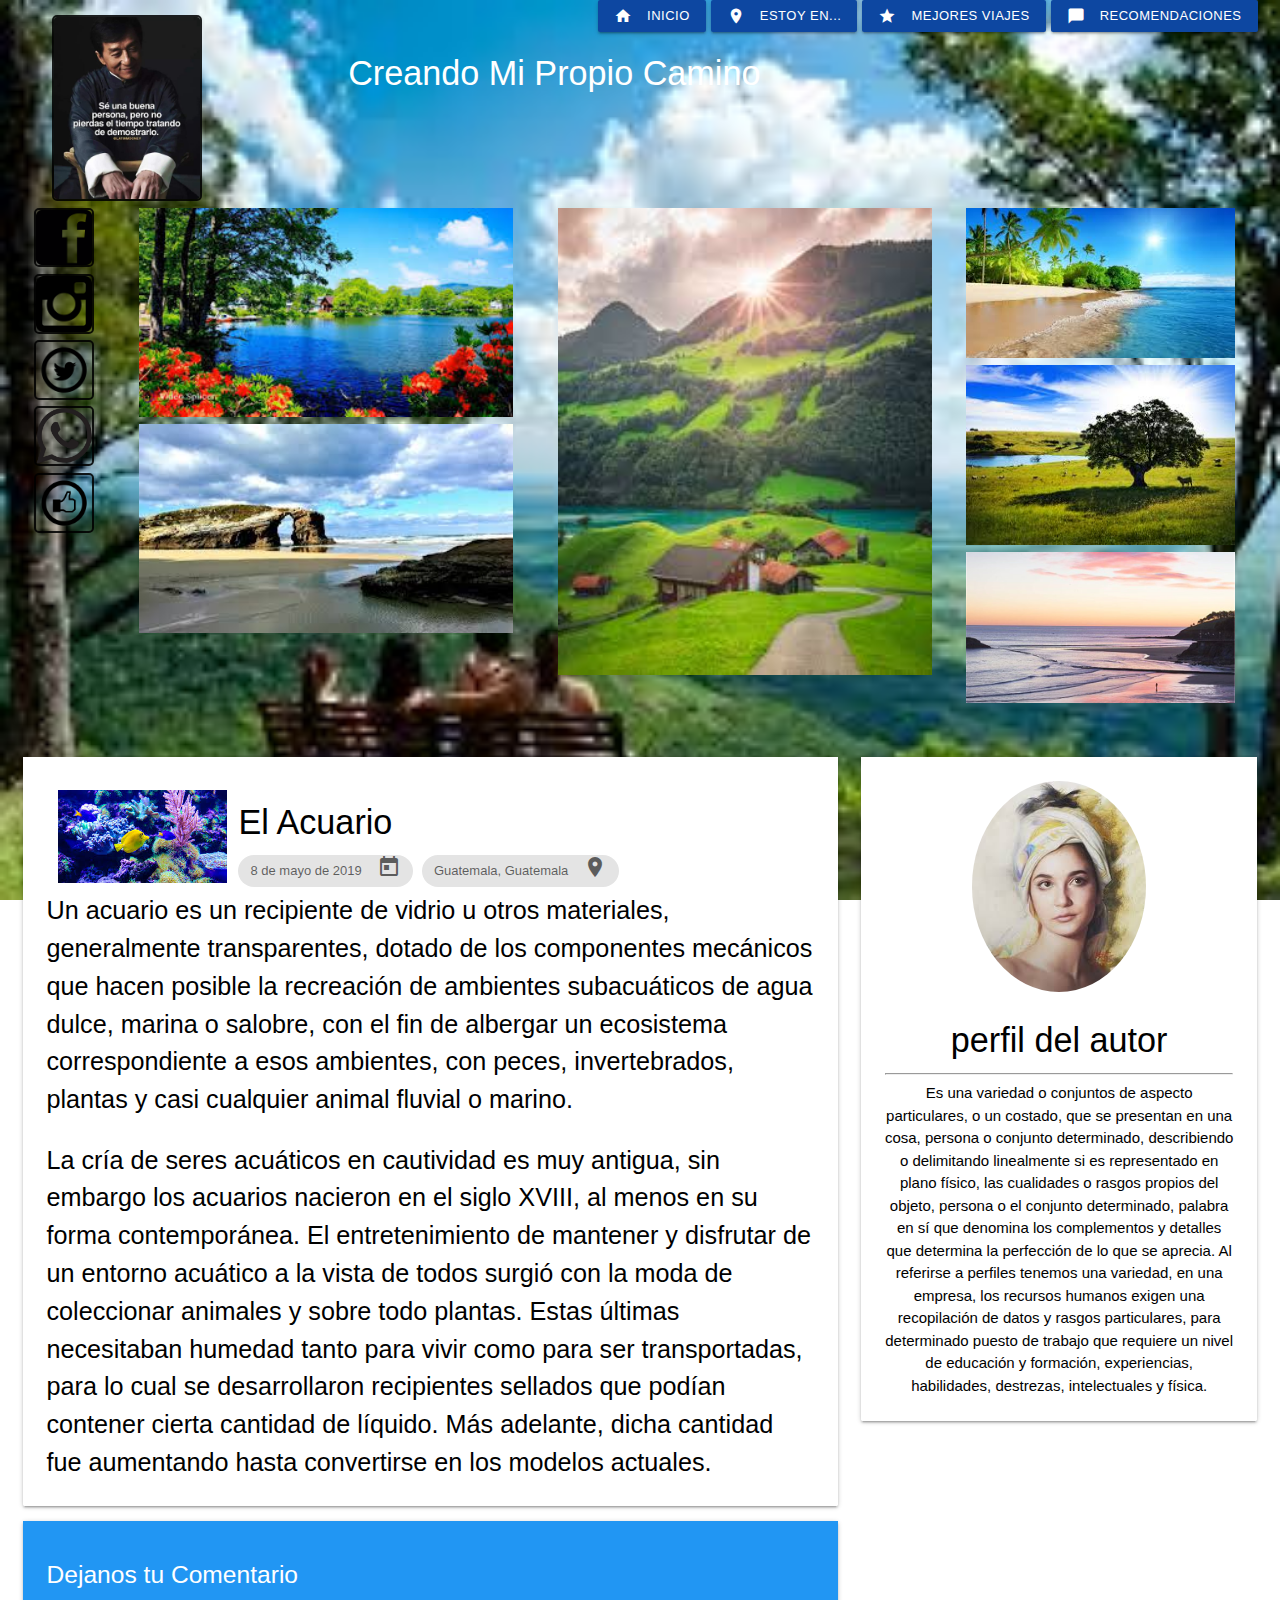
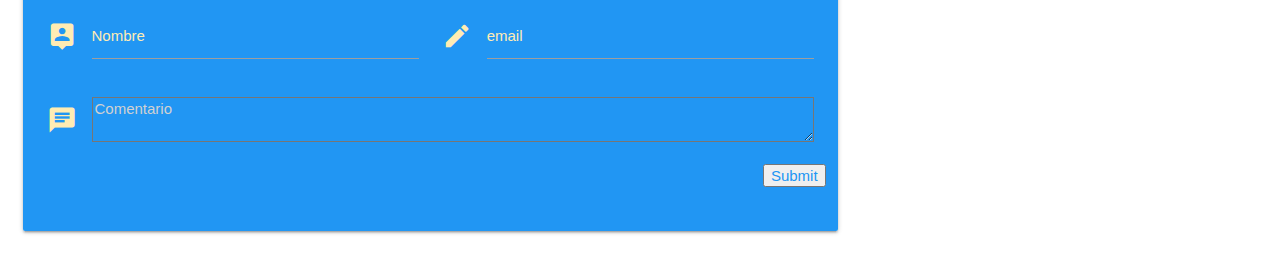
<file: materialize/materialize/home.html>
<!DOCTYPE html>
<html>
<head>
  <meta charset="utf-8">
  <meta name="viewport" content="width=device-width, initial-scale=1, maximum-scale=1.0"/>
  <link href="https://fonts.googleapis.com/icon?family=Material+Icons" rel="stylesheet">
  <link href="css/materialize.css" type="text/css" rel="stylesheet" media="screen,projection"/>
  <link href="css/customColors.css" type="text/css" rel="stylesheet" media="screen,projection"/>
  <link href="css/index.css" type="text/css" rel="stylesheet" media="screen,projection"/>
  <title>Paisajes</title>
</head>
<body>
  <div class="row">
      <div class="s12 l12 col">
        <div class="l3 m3 s6 col">
        <img src="img/portada.jpg"  class="responsive-img portada">
        </div>

        <div class="l9 m9 s6 col">



  <a class="bot #0d47a1 blue darken-4 btn-small  right"><i class="material-icons left ">chat_bubble</i><span class="title hide-on-med-and-down"> Recomendaciones</span></a>
  <a class="bot #0d47a1 blue darken-4 btn-small right"><i class="material-icons  left">star</i><span class="title hide-on-med-and-down">Mejores Viajes</span></a>
  <a class="bot #0d47a1 blue darken-4 btn-small right"><i class="material-icons left">room</i><span class="title hide-on-med-and-down">Estoy en...</span></a>
  <a class="bot #0d47a1 blue darken-4 btn-small right"><i class="material-icons left">home</i><span class="title hide-on-med-and-down">Inicio</span></a>
  <div class="l12 col hide-on-med-and-down">
  <h4 class="white-text encabe">Creando Mi Propio Camino</h4>
  </div>
      </div>
    </div>
    <div class="l12 col hide-on-large-only">
    <h4 class="white-text encabe">Creando Mi Propio Camino</h4>
    </div>





    <div class="row">
      <div class="row s12 l12 m12 col ">

    <div class="l1  col hide-on-med-and-down ">
      <div class="l12 m12 s12 col center">
        <img src="img/facebook.png"  class="responsive-img logo" >
      </div>
      <div class="l12 m12 s12 col center">
        <img src="img/insta.png"  class="responsive-img logo">
      </div>
      <div class="l12 m12 s12 col center">
        <img src="img/twiter.png"  class="responsive-img logo">
      </div>
      <div class="l12 m12 s12 col center">
        <img src="img/watsapp.png"  class="responsive-img logo">
      </div>
      <div class="l12 m12 s12 col center">
        <img src="img/lik.png"  class="responsive-img logo">
      </div>
      </div>



    <div class="l4 m12 s12 col  ">
      <div class="l12 m12 s12 col">
        <a>
          <img src="img/1.jpg" class="responsive-img">
        </a>
      </div>
      <div class="l12 m12 s12 col">
        <a>
          <img src="img/2.jpg" class="responsive-img">
        </a>
      </div>
    </div>


    <div class="l4 m12 s12 col row">
      <div class="l12 m12 s12 col ">
        <img src="img/111.jpg" class="responsive-img ">
      </div>
    </div>


    <div class="l3 m12 s12 col ">
      <div class="l12 m12 s12 col ">
        <img src="img/3.jpg" class="responsive-img">
      </div>
      <div class="l12 m12 s12 col ">
        <img src="img/4.jpg" class="responsive-img">
      </div>
      <div class="l12 m12 s12 col ">
        <img src="img/5.jpg" class="responsive-img">
      </div>

    </div>
  </div>

</div>
<div class="l12 m12 s12 col ">
<div class="l8 m12 s12 col ">
  <div class="contenedor-publicacion card">
      <div class="card-content white black-text">
      <div class="l3 m12 s12 col ">
        <img src="img/acuario.jpg" class="responsive-img post1">
      </div>
      <div>
      <h4>El Acuario</h4>
      <p>
        <div class="chip">
          <i class="material-icons right chip-icon">today</i>
          8 de mayo de 2019
        </div>
        <div class="chip">
          <i class="material-icons right chip-icon">location_on</i>
          Guatemala, Guatemala
        </div>
        </p>
      <p class="flow-text">
       Un acuario es un recipiente de vidrio u otros materiales, generalmente transparentes, dotado de los componentes mecánicos que hacen posible la recreación de ambientes subacuáticos de agua dulce, marina o salobre, con el fin de albergar un ecosistema correspondiente a esos ambientes, con peces, invertebrados, plantas y casi cualquier animal fluvial o marino.
      </p> <br>
      <p class="flow-text">
        La cría de seres acuáticos en cautividad es muy antigua, sin embargo los acuarios nacieron en el siglo XVIII, al menos en su forma contemporánea. El entretenimiento de mantener y disfrutar de un entorno acuático a la vista de todos surgió con la moda de coleccionar animales y sobre todo plantas. Estas últimas necesitaban humedad tanto para vivir como para ser transportadas, para lo cual se desarrollaron recipientes sellados que podían contener cierta cantidad de líquido. Más adelante, dicha cantidad fue aumentando hasta convertirse en los modelos actuales.

      </p>


      </div>
      </div>
      </div>
      <div>
        <div class="contenedor-publicacion card">
            <div class="card-content blue white-text">
              <h5>Dejanos tu Comentario</h5>
              <div class="row">
                <div class="input-field col l6 s6 m6">
                  <i class="material-icons prefix">person_pin</i>
                  <input id="text" type="text" class="">
                  <label for="text">Nombre</label>

                </div>
                <div class="input-field col l6 s6 m6">
                  <i class="material-icons prefix">mode_edit</i>
                  <input id="email" type="email" class="">
                  <label for="email">email</label>

                </div>
                <div class="input-field col l12 s12 m12">
                  <i class="material-icons prefix">chat</i>
                  <textarea placeholder="Comentario"></textarea>



                </div>
                <input type="submit" class="button blue-text right"/>
              </div>

            </div>

        </div>







      </div>



</div>
<div class="l4 m12 s12 col">
  <div class="contenedor-publicacion card ">
    <div class="card-content white black-text center">
        <img src="img/perfil.jpg" class="responsive-img circle autor">
        <h4 class="center">perfil del autor</h4>
        <hr>
      Es una variedad o conjuntos de aspecto particulares, o un costado, que se presentan en una cosa, persona o conjunto determinado, describiendo o delimitando linealmente si es representado en plano físico, las cualidades o rasgos propios del objeto, persona o el conjunto determinado, palabra en sí que denomina los complementos y detalles que determina la perfección de lo que se aprecia. Al referirse a perfiles tenemos una variedad, en una empresa, los recursos humanos exigen una recopilación de datos y rasgos particulares, para determinado puesto de trabajo que requiere un nivel de educación y formación, experiencias, habilidades, destrezas, intelectuales y física.



    </div>

  </div>

</div>
</div>





</body>
</html>
</file>
<file: materialize/materialize/css/customColors.css>
/* label color */
   .input-field label {
     color: #ffecb3;
   }
   /* label focus color */
   .input-field input[type=text]:focus + label {
     color: #ffecb3;
   }
   /* label underline focus color */
   .input-field input[type=text]:focus {
     border-bottom: 1px solid #ffecb3;
     box-shadow: 0 1px 0 0 #ffecb3;
   }
   /* valid color */
   .input-field input[type=text].valid {
     border-bottom: 1px solid #ffecb3;
     box-shadow: 0 1px 0 0 #ffecb3;
   }
   /* invalid color */
   .input-field input[type=text].invalid {
     border-bottom: 1px solid #ffecb3;
     box-shadow: 0 1px 0 0 #ffecb3;
   }
   /* icon prefix focus color */
   .input-field .prefix.active {
     color: #ffecb3;
   }

   .input-field .prefix{
     color: #ffecb3;
   }


   input[type="text"]{
     border-bottom: 1px solid #ffecb3;
     color: #ffecb3;
     font-size: 1.5rem;
   }

   .collection a.collection-item{
     color: #ff8f00;
   }

   .collection a.collection-item span{
     color: #607d8b;
   }
</file>
<file: materialize/materialize/css/index.css>
img{
  width: 100%;
  height: auto;
  }
  body{
    background-image: url(../img/enlaces.jpg);
    background-attachment: fixed;
    background-repeat: no-repeat;
    background-size: cover;
    width: 100%;
    height: 100%;
  }
.bot{
  margin-left: 5px;
}
.portada{
  width: 150px;
  margin-left: 10%;
  margin-top: 5%;
  border: 2px solid;
  border-radius: 5px 5px 5px 5px;
}
.logo{
  border: 2px solid;
  border-radius: 5px 5px 5px 5px;
  width: 100%;
}
.post1{
  margin-top: 5%;
}
.autor{
  width: 50%;
}
</file>
